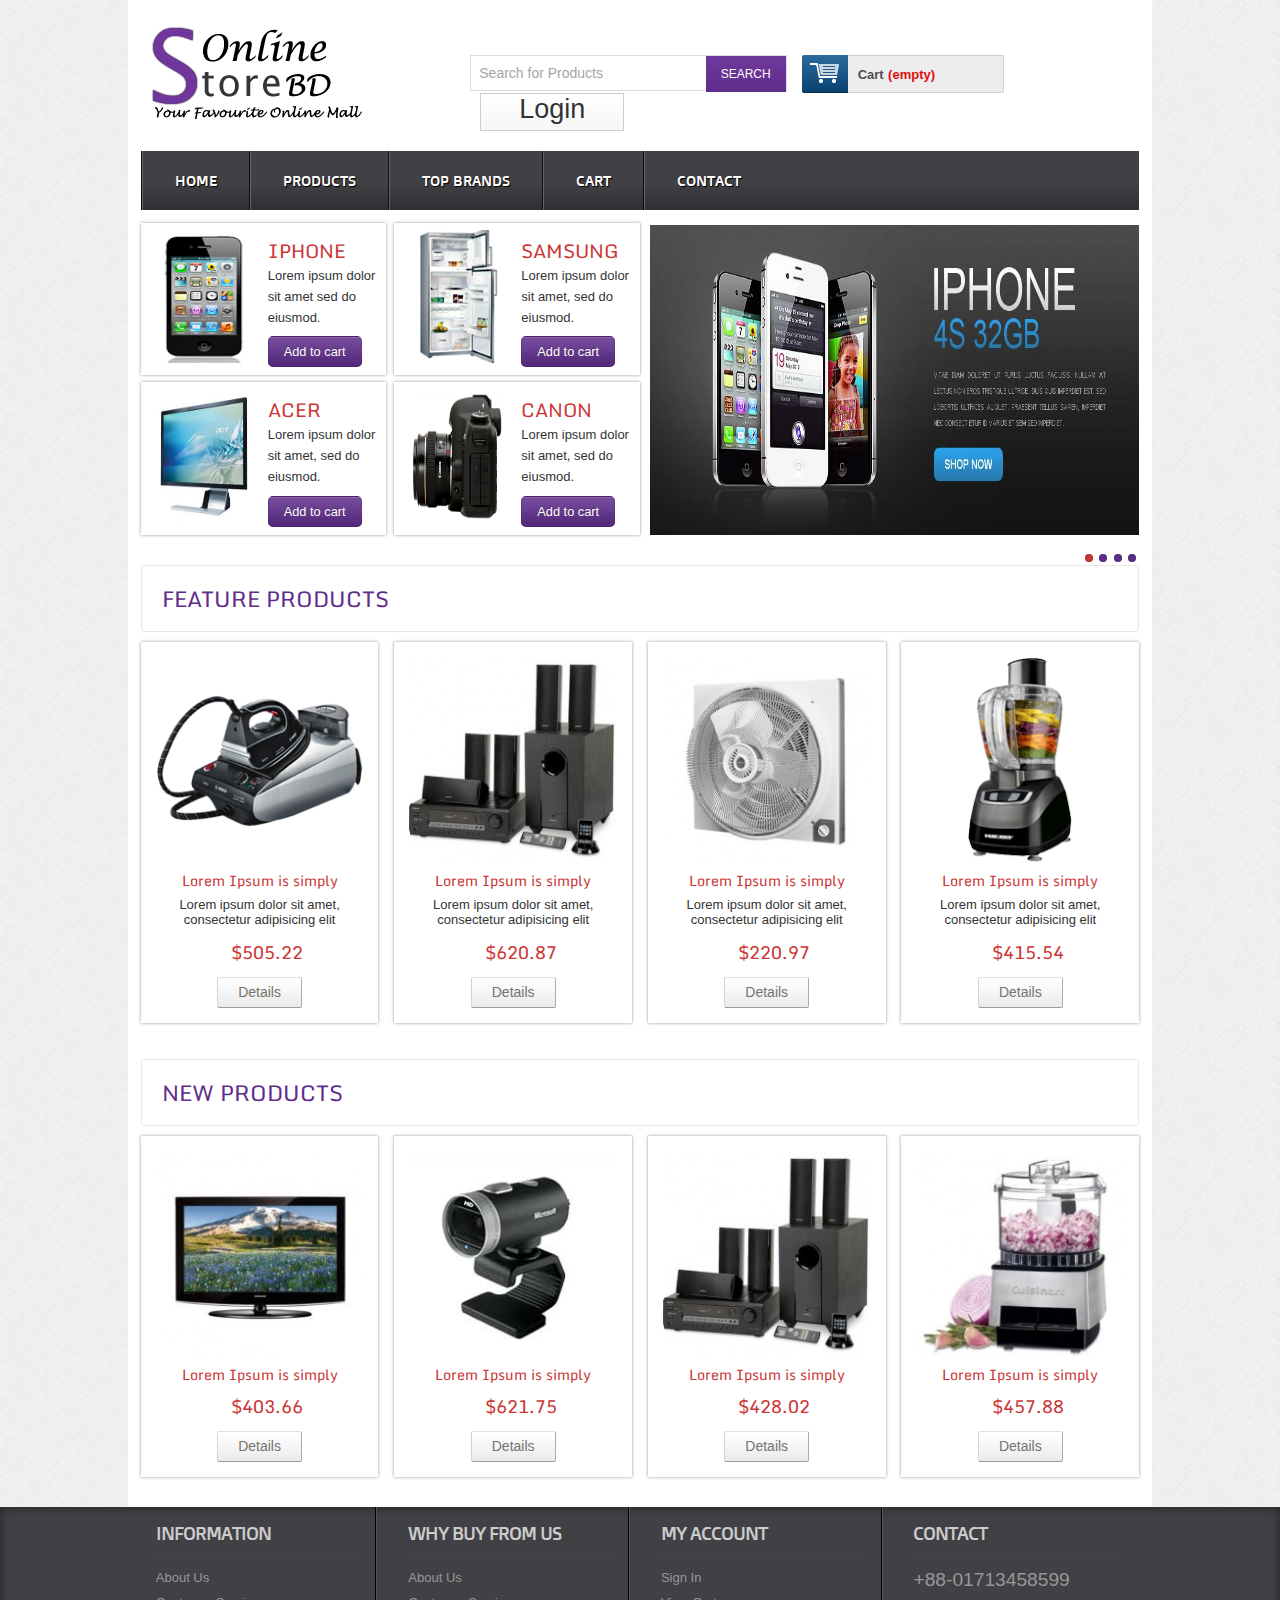
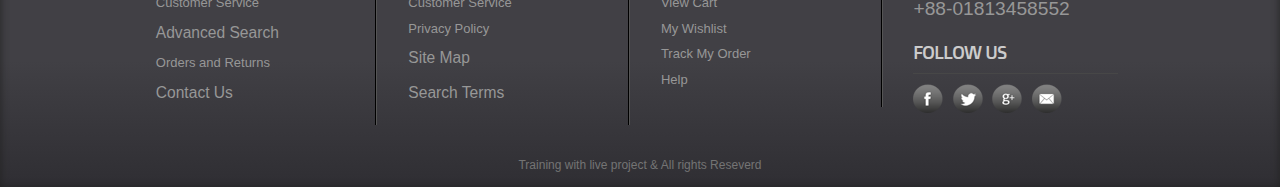
<file: index.html>
<!DOCTYPE HTML>
<head>
<title>Store Website</title>
<meta http-equiv="Content-Type" content="text/html; charset=utf-8" />
<meta name="viewport" content="width=device-width, initial-scale=1, maximum-scale=1">
<link href="css/style.css" rel="stylesheet" type="text/css" media="all"/>
<link href="css/menu.css" rel="stylesheet" type="text/css" media="all"/>
<script src="js/jquerymain.js"></script>
<script src="js/script.js" type="text/javascript"></script>
<script type="text/javascript" src="js/jquery-1.7.2.min.js"></script> 
<script type="text/javascript" src="js/nav.js"></script>
<script type="text/javascript" src="js/move-top.js"></script>
<script type="text/javascript" src="js/easing.js"></script> 
<script type="text/javascript" src="js/nav-hover.js"></script>
<link href='http://fonts.googleapis.com/css?family=Monda' rel='stylesheet' type='text/css'>
<link href='http://fonts.googleapis.com/css?family=Doppio+One' rel='stylesheet' type='text/css'>
<script type="text/javascript">
  $(document).ready(function($){
    $('#dc_mega-menu-orange').dcMegaMenu({rowItems:'4',speed:'fast',effect:'fade'});
  });
</script>
</head>
<body>
  <div class="wrap">
		<div class="header_top">
			<div class="logo">
				<a href="index.html"><img src="images/logo.png" alt="" /></a>
			</div>
			  	<div class="header_top_right">
			    	<div class="search_box">
				    	<form>
				    		<input type="text" value="Search for Products" onfocus="this.value = '';" onblur="if (this.value == '') {this.value = 'Search for Products';}"><input type="submit" value="SEARCH">
				    	</form>
			    	</div>
			    	<div class="shopping_cart">
						<div class="cart">
							<a href="#" title="View my shopping cart" rel="nofollow">
								<span class="cart_title">Cart</span>
								<span class="no_product">(empty)</span>
							</a>
						</div>
			      </div>
		   		<div class="login"><a href="login.html">Login</a></div>
		 		<div class="clear"></div>
		 	</div>
	 	<div class="clear"></div>
 	</div>
<div class="menu">
	<ul id="dc_mega-menu-orange" class="dc_mm-orange">
	  <li><a href="index.html">Home</a></li>
	  <li><a href="products.html">Products</a> </li>
	  <li><a href="topbrands.html">Top Brands</a></li>
	  <li><a href="cart.html">Cart</a></li>
	  <li><a href="contact.html">Contact</a> </li>
	  <div class="clear"></div>
	</ul>
</div>
	<div class="header_bottom">
		<div class="header_bottom_left">
			<div class="section group">
				<div class="listview_1_of_2 images_1_of_2">
					<div class="listimg listimg_2_of_1">
						 <a href="preview.html"> <img src="images/pic4.png" alt="" /></a>
					</div>
				    <div class="text list_2_of_1">
						<h2>Iphone</h2>
						<p>Lorem ipsum dolor sit amet sed do eiusmod.</p>
						<div class="button"><span><a href="preview.html">Add to cart</a></span></div>
				   </div>
			   </div>			
				<div class="listview_1_of_2 images_1_of_2">
					<div class="listimg listimg_2_of_1">
						  <a href="preview.html"><img src="images/pic3.png" alt="" / ></a>
					</div>
					<div class="text list_2_of_1">
						  <h2>Samsung</h2>
						  <p>Lorem ipsum dolor sit amet, sed do eiusmod.</p>
						  <div class="button"><span><a href="preview.html">Add to cart</a></span></div>
					</div>
				</div>
			</div>
			<div class="section group">
				<div class="listview_1_of_2 images_1_of_2">
					<div class="listimg listimg_2_of_1">
						 <a href="preview.html"> <img src="images/pic3.jpg" alt="" /></a>
					</div>
				    <div class="text list_2_of_1">
						<h2>Acer</h2>
						<p>Lorem ipsum dolor sit amet, sed do eiusmod.</p>
						<div class="button"><span><a href="preview.html">Add to cart</a></span></div>
				   </div>
			   </div>			
				<div class="listview_1_of_2 images_1_of_2">
					<div class="listimg listimg_2_of_1">
						  <a href="preview.html"><img src="images/pic1.png" alt="" /></a>
					</div>
					<div class="text list_2_of_1">
						  <h2>Canon</h2>
						  <p>Lorem ipsum dolor sit amet, sed do eiusmod.</p>
						  <div class="button"><span><a href="preview.html">Add to cart</a></span></div>
					</div>
				</div>
			</div>
		  <div class="clear"></div>
		</div>
			 <div class="header_bottom_right_images">
		   <!-- FlexSlider -->
             
			<section class="slider">
				  <div class="flexslider">
					<ul class="slides">
						<li><img src="images/1.jpg" alt=""/></li>
						<li><img src="images/2.jpg" alt=""/></li>
						<li><img src="images/3.jpg" alt=""/></li>
						<li><img src="images/4.jpg" alt=""/></li>
				    </ul>
				  </div>
	      </section>
<!-- FlexSlider -->
	    </div>
	  <div class="clear"></div>
  </div>	

 <div class="main">
    <div class="content">
    	<div class="content_top">
    		<div class="heading">
    		<h3>Feature Products</h3>
    		</div>
    		<div class="clear"></div>
    	</div>
	      <div class="section group">
				<div class="grid_1_of_4 images_1_of_4">
					 <a href="preview.html"><img src="images/feature-pic1.png" alt="" /></a>
					 <h2>Lorem Ipsum is simply </h2>
					 <p>Lorem ipsum dolor sit amet, consectetur adipisicing elit</p>
					 <p><span class="price">$505.22</span></p>
				     <div class="button"><span><a href="preview.html" class="details">Details</a></span></div>
				</div>
				<div class="grid_1_of_4 images_1_of_4">
					<a href="preview.html"><img src="images/feature-pic2.jpg" alt="" /></a>
					 <h2>Lorem Ipsum is simply </h2>
					 <p>Lorem ipsum dolor sit amet, consectetur adipisicing elit</p>
					 <p><span class="price">$620.87</span></p>   
				     <div class="button"><span><a href="preview.html" class="details">Details</a></span></div>
				</div>
				<div class="grid_1_of_4 images_1_of_4">
					<a href="preview.html"><img src="images/feature-pic3.jpg" alt="" /></a>
					 <h2>Lorem Ipsum is simply </h2>
					 <p>Lorem ipsum dolor sit amet, consectetur adipisicing elit</p>
					 <p><span class="price">$220.97</span></p> 
				     <div class="button"><span><a href="preview.html" class="details">Details</a></span></div>
				</div>
				<div class="grid_1_of_4 images_1_of_4">
					<img src="images/feature-pic4.png" alt="" />
					 <h2>Lorem Ipsum is simply </h2>
					 <p>Lorem ipsum dolor sit amet, consectetur adipisicing elit</p>
					 <p><span class="price">$415.54</span></p>  
				     <div class="button"><span><a href="preview.html" class="details">Details</a></span></div>
				</div>
			</div>
			<div class="content_bottom">
    		<div class="heading">
    		<h3>New Products</h3>
    		</div>
    		<div class="clear"></div>
    	</div>
			<div class="section group">
				<div class="grid_1_of_4 images_1_of_4">
					 <a href="preview.html"><img src="images/new-pic1.jpg" alt="" /></a>
					 <h2>Lorem Ipsum is simply </h2>
					 <p><span class="price">$403.66</span></p>
				     <div class="button"><span><a href="preview.html" class="details">Details</a></span></div>
				</div>
				<div class="grid_1_of_4 images_1_of_4">
					<a href="preview.html"><img src="images/new-pic2.jpg" alt="" /></a>
					 <h2>Lorem Ipsum is simply </h2>
					 <p><span class="price">$621.75</span></p> 
				     <div class="button"><span><a href="preview.html" class="details">Details</a></span></div>
				</div>
				<div class="grid_1_of_4 images_1_of_4">
					<a href="preview.html"><img src="images/feature-pic2.jpg" alt="" /></a>
					 <h2>Lorem Ipsum is simply </h2>
					 <p><span class="price">$428.02</span></p>
				     <div class="button"><span><a href="preview.html" class="details">Details</a></span></div>
				</div>
				<div class="grid_1_of_4 images_1_of_4">
				 <img src="images/new-pic3.jpg" alt="" />
					 <h2>Lorem Ipsum is simply </h2>					 
					 <p><span class="price">$457.88</span></p>

				     <div class="button"><span><a href="preview.html" class="details">Details</a></span></div>
				</div>
			</div>
    </div>
 </div>
</div>
   <div class="footer">
   	  <div class="wrapper">	
	     <div class="section group">
				<div class="col_1_of_4 span_1_of_4">
						<h4>Information</h4>
						<ul>
						<li><a href="#">About Us</a></li>
						<li><a href="#">Customer Service</a></li>
						<li><a href="#"><span>Advanced Search</span></a></li>
						<li><a href="#">Orders and Returns</a></li>
						<li><a href="#"><span>Contact Us</span></a></li>
						</ul>
					</div>
				<div class="col_1_of_4 span_1_of_4">
					<h4>Why buy from us</h4>
						<ul>
						<li><a href="about.html">About Us</a></li>
						<li><a href="faq.html">Customer Service</a></li>
						<li><a href="#">Privacy Policy</a></li>
						<li><a href="contact.html"><span>Site Map</span></a></li>
						<li><a href="preview.html"><span>Search Terms</span></a></li>
						</ul>
				</div>
				<div class="col_1_of_4 span_1_of_4">
					<h4>My account</h4>
						<ul>
							<li><a href="contact.html">Sign In</a></li>
							<li><a href="index.html">View Cart</a></li>
							<li><a href="#">My Wishlist</a></li>
							<li><a href="#">Track My Order</a></li>
							<li><a href="faq.html">Help</a></li>
						</ul>
				</div>
				<div class="col_1_of_4 span_1_of_4">
					<h4>Contact</h4>
						<ul>
							<li><span>+88-01713458599</span></li>
							<li><span>+88-01813458552</span></li>
						</ul>
						<div class="social-icons">
							<h4>Follow Us</h4>
					   		  <ul>
							      <li class="facebook"><a href="#" target="_blank"> </a></li>
							      <li class="twitter"><a href="#" target="_blank"> </a></li>
							      <li class="googleplus"><a href="#" target="_blank"> </a></li>
							      <li class="contact"><a href="#" target="_blank"> </a></li>
							      <div class="clear"></div>
						     </ul>
   	 					</div>
				</div>
			</div>
			<div class="copy_right">
				<p>Training with live project &amp; All rights Reseverd </p>
		   </div>
     </div>
    </div>
    <script type="text/javascript">
		$(document).ready(function() {
			/*
			var defaults = {
	  			containerID: 'toTop', // fading element id
				containerHoverID: 'toTopHover', // fading element hover id
				scrollSpeed: 1200,
				easingType: 'linear' 
	 		};
			*/
			
			$().UItoTop({ easingType: 'easeOutQuart' });
			
		});
	</script>
    <a href="#" id="toTop" style="display: block;"><span id="toTopHover" style="opacity: 1;"></span></a>
    <link href="css/flexslider.css" rel='stylesheet' type='text/css' />
	  <script defer src="js/jquery.flexslider.js"></script>
	  <script type="text/javascript">
		$(function(){
		  SyntaxHighlighter.all();
		});
		$(window).load(function(){
		  $('.flexslider').flexslider({
			animation: "slide",
			start: function(slider){
			  $('body').removeClass('loading');
			}
		  });
		});
	  </script>
</body>
</html>
</file>
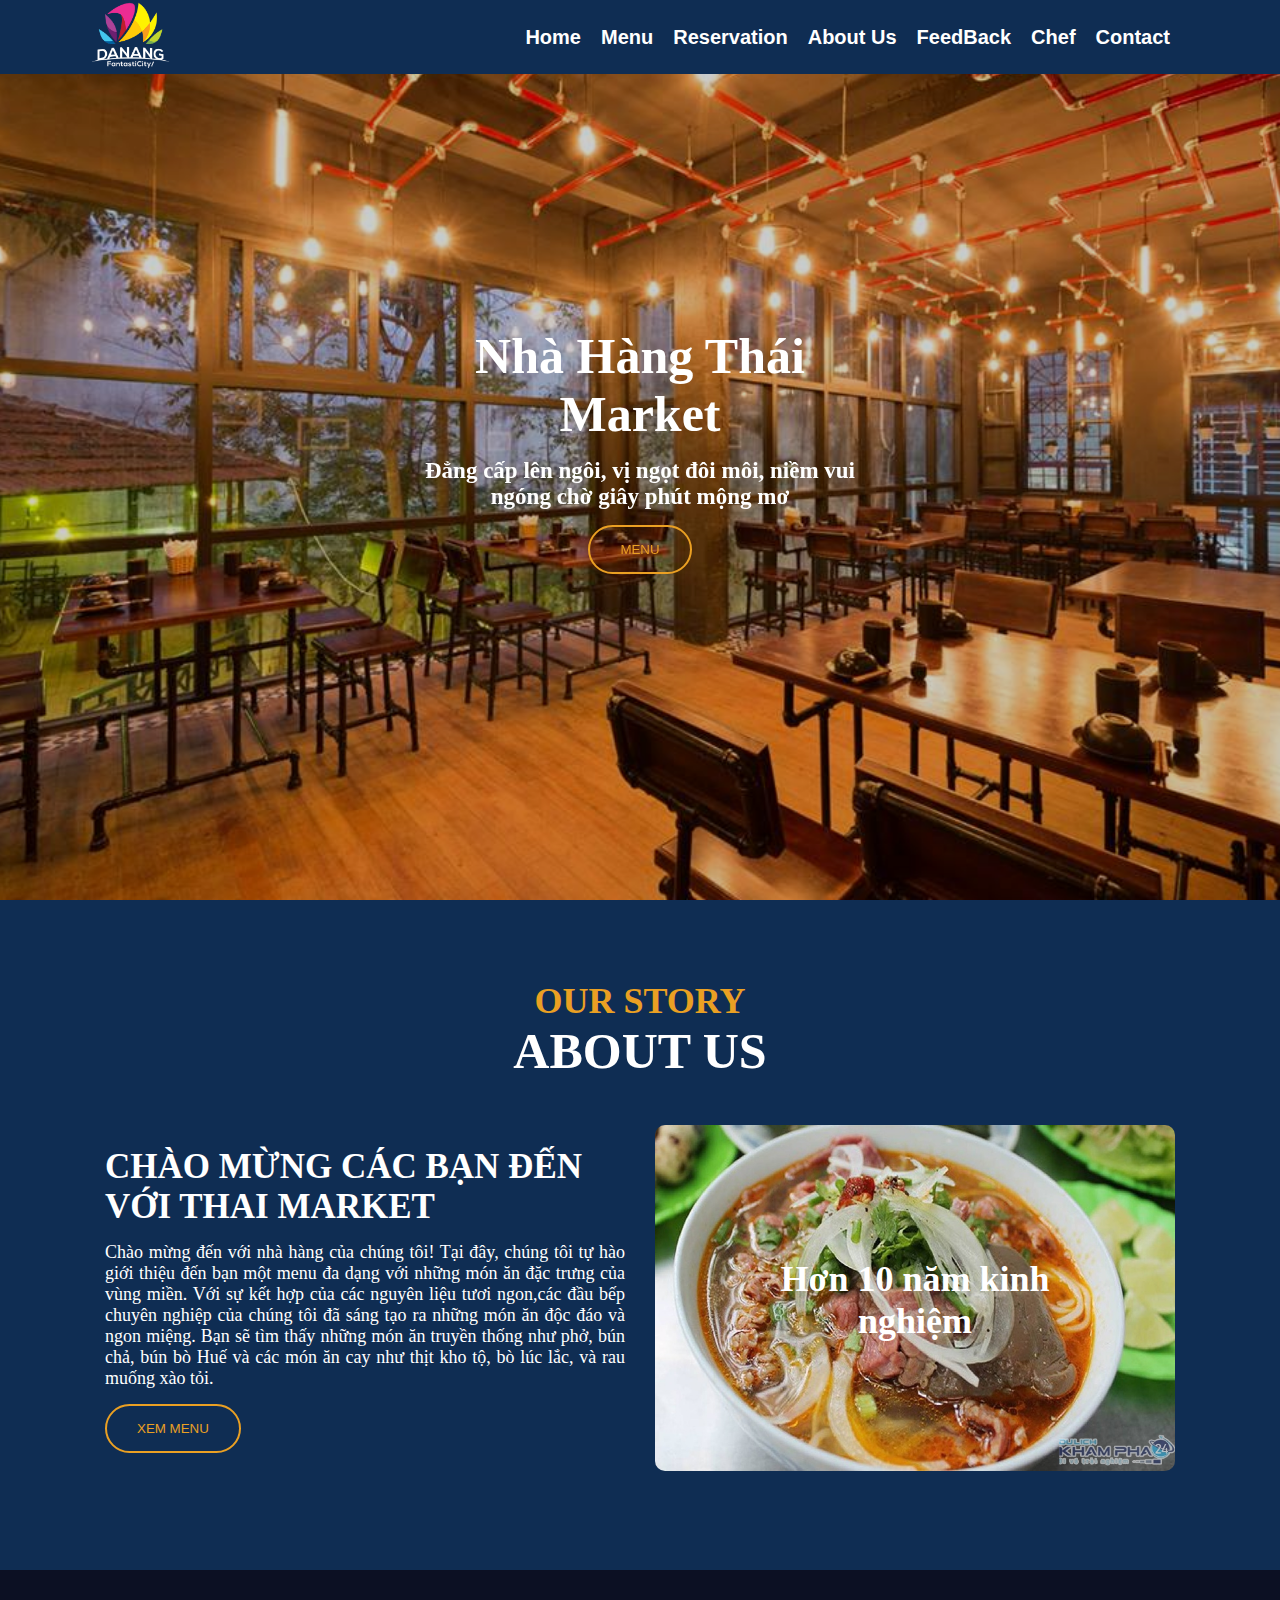
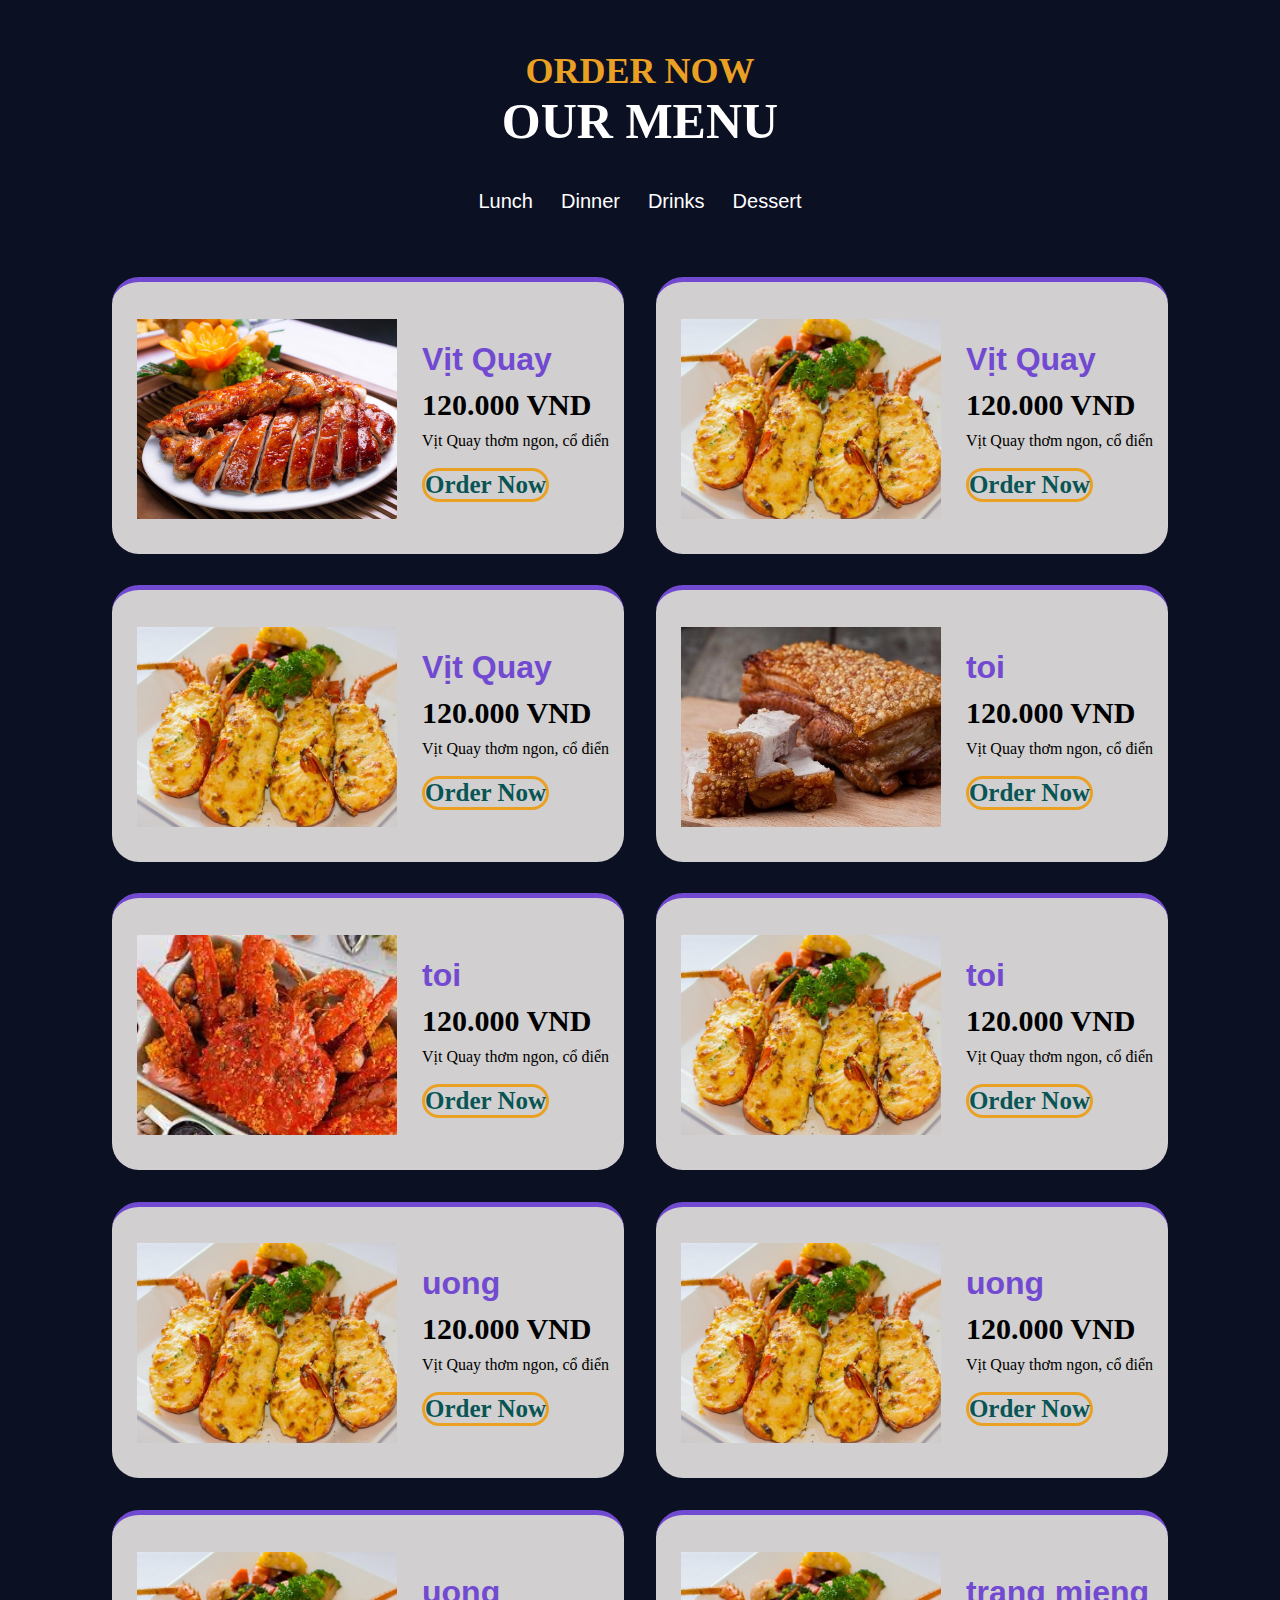
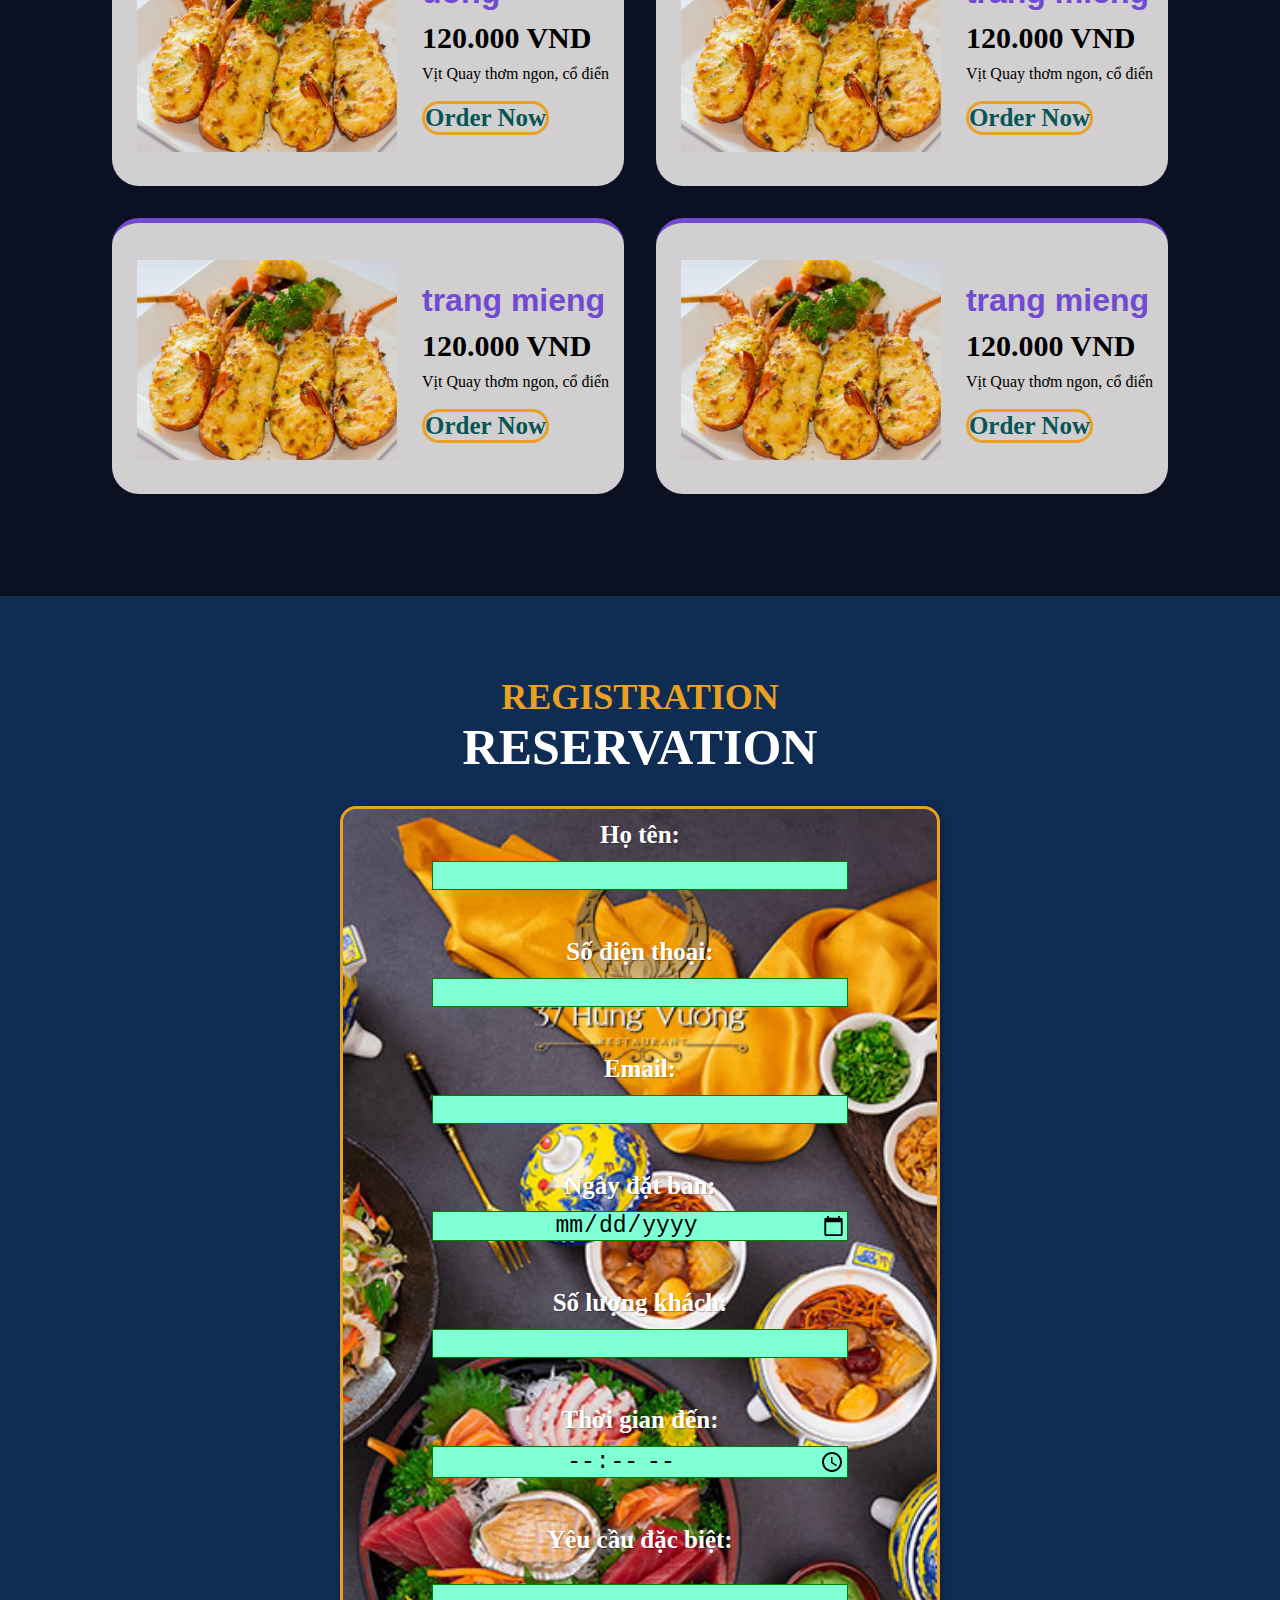
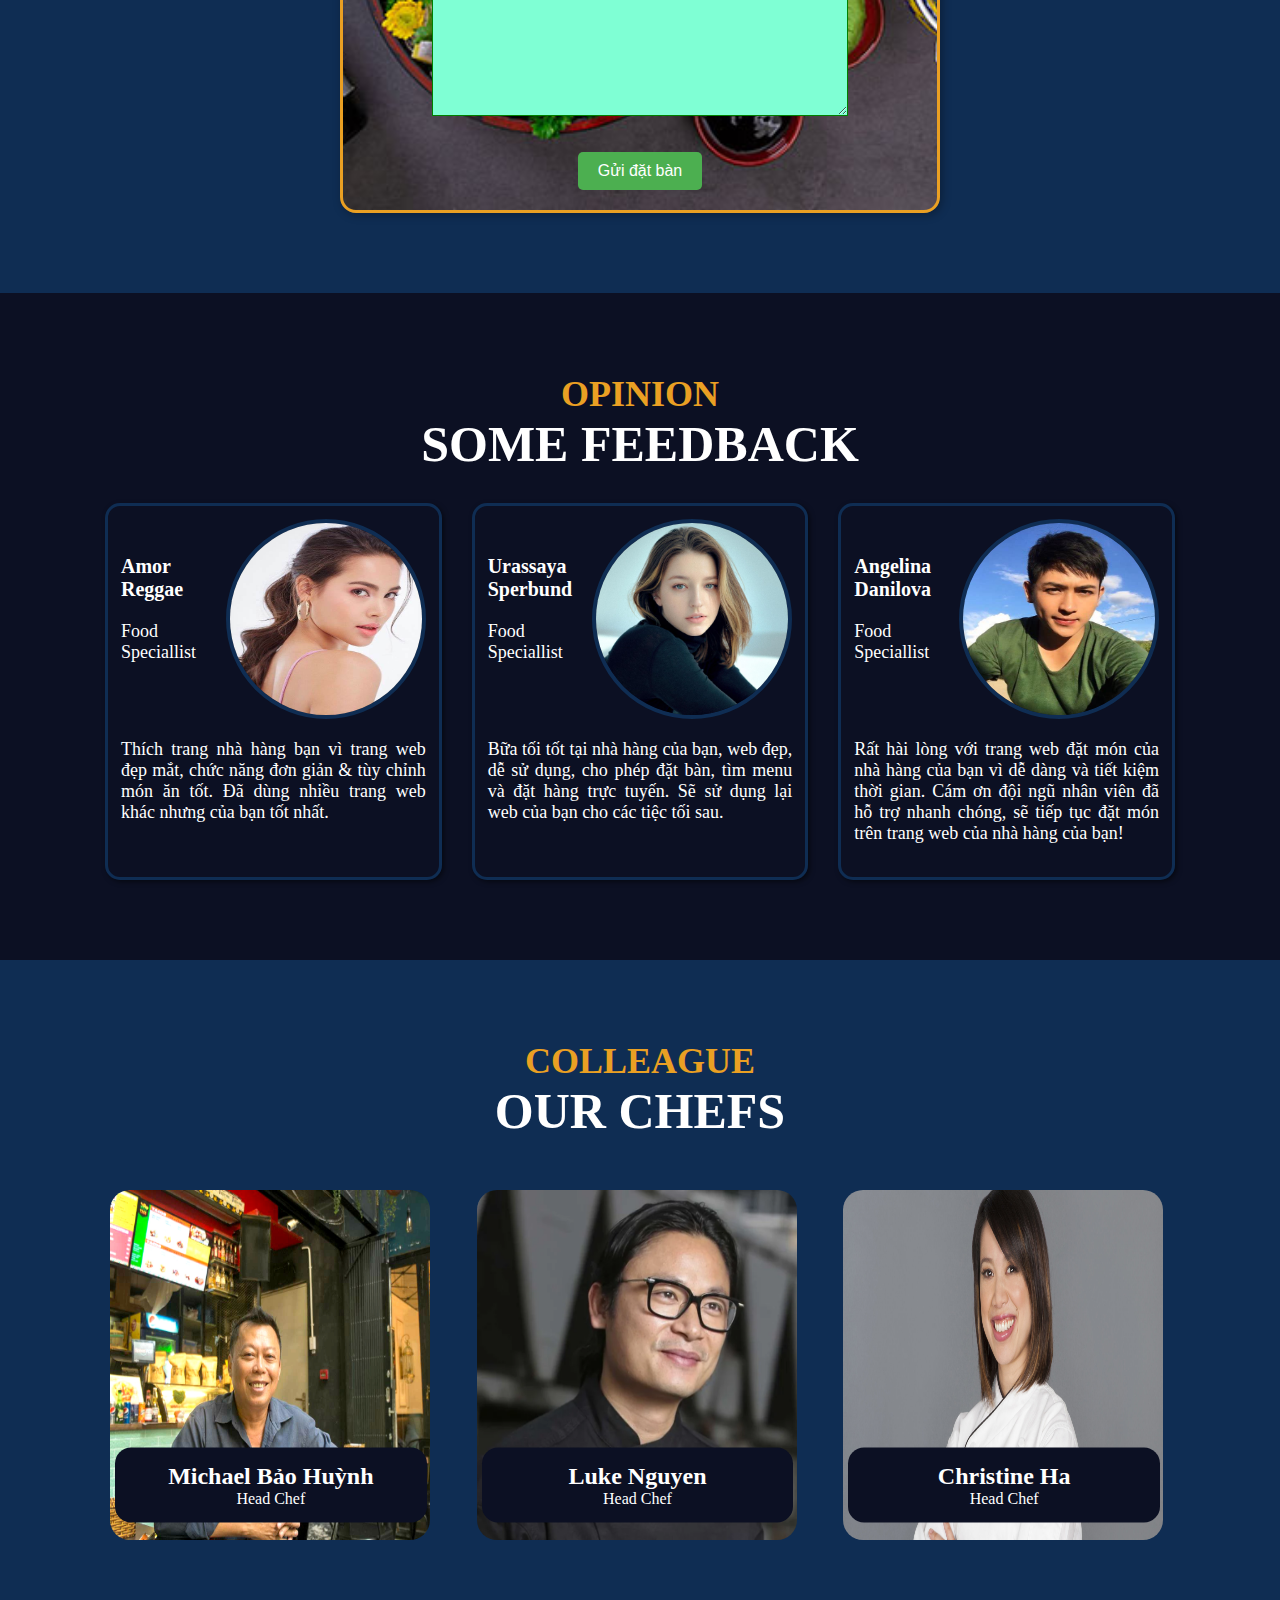
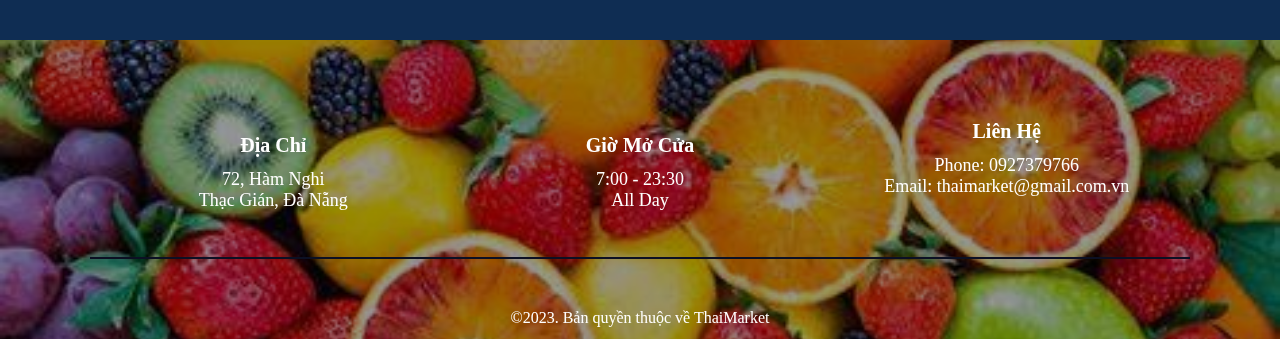
<file: restaurant_website/index.html>
<!DOCTYPE html>
<html lang="en">
<head>
    <meta charset="UTF-8">
    <meta http-equiv="X-UA-Compatible" content="IE=edge">
    <meta name="viewport" content="width=device-width, initial-scale=1.0">
    <link rel="stylesheet" href="css/style.css">
    <title>FOOD WEBSITE</title>
</head>
<body>
    <section class="top">
        <div class="container">
            <div class="row justify-content">
                <div class="logo"><img src="images/logo.png"></div>
                <div class="menu-items">
                    <ul>
                        <li><a href="index.html">Home</a></li>
                        <li><a href="#">Menu</a></li>
                        <li><a href="#">Reservation</a></li>
                        <li><a href="#">About Us</a></li>
                        <li><a href="#">FeedBack</a></li>
                        <li><a href="#">Chef</a></li>
                        <li><a href="#">Contact</a></li>
                    </ul>
                </div>
            </div>
        </div>
    </section>
    <section class="big-image">
        <div class="big-image-content">
            <h2>Nhà Hàng Thái Market</h2>
            <p>Đẳng cấp lên ngôi, vị ngọt đôi môi, niềm vui ngóng chờ giây phút mộng mơ</p>
            <button class="big-image-content-btn btn">MENU</button>
        </div>
    </section>
    <section class="about section-pading">
        <div class="container">
            <div class="row">
                <div class="section-title">
                    <h2 data-title="OUR STORY">ABOUT US</h2>
                </div>
            </div>
            <div class="row">
                    <div class="about-item">
                        <h2>CHÀO MỪNG CÁC BẠN ĐẾN VỚI THAI MARKET</h2>
                        <p>Chào mừng đến với nhà hàng của chúng tôi! Tại đây, chúng tôi tự hào giới thiệu đến bạn một menu đa dạng với những món ăn đặc trưng của vùng miền. 
                             Với sự kết hợp của các nguyên liệu tươi ngon,các đầu bếp chuyên nghiệp của chúng tôi đã sáng tạo ra những món ăn 
                             độc đáo và ngon miệng. Bạn sẽ tìm thấy những món ăn truyền thống như phở, bún chả, bún bò Huế và các món ăn cay như thịt kho tộ, 
                             bò lúc lắc, và rau muống xào tỏi.</p>
                        <button class="btn">
                            XEM MENU
                        </button>     
                    </div>
                    <div class="about-item">
                        <img src="images/about.jpg" alt="Hình ảnh">
                        <div class="text">Hơn 10 năm kinh nghiệm</div>
                    </div>
            </div>
        </div>
    </section>
    <section class="menu section-pading">
        <div class="container">
            <div class="row">
                <div class="section-title">
                    <h2 data-title="ORDER NOW">OUR MENU</h2>
                </div>
            </div>

            <div class="row">

                <div class="menu-title">
                    <button class="menu-button" type="lunch">Lunch</button>
                    <button class="menu-button" type="dinner">Dinner</button>
                    <button class="menu-button" type="drinks">Drinks</button>
                    <button class="menu-button" type="dessert">Dessert</button>
                </div>

            </div>

            <div class="box justify-content">

                <div class="menu-item-content">
                    <div class="food-items">
                        <div class="food-item">
                            <img class="img-responsive" src="images/menu1.jpg" type="lunch">
                        </div>
                        <div class="food-menu-desc">
                            <h3>Vịt Quay</h3>
                            <p class="food-price">120.000 VND</p>
                            <p class="food-detail">
                                Vịt Quay thơm ngon, cổ điển
                            </p>
                            <br>
                            <a href="order.html" class="btn-primary">Order Now</a>
                        </div>
                    </div>
                </div>
    
                <div class="menu-item-content">
                    <div class="food-items">
                        <div class="food-item">
                            <img class="img-responsive" src="images/menu12.jpg" type="lunch">
                        </div>
                        <div class="food-menu-desc">
                            <h3>Vịt Quay</h3>
                            <p class="food-price">120.000 VND</p>
                            <p class="food-detail">
                                Vịt Quay thơm ngon, cổ điển
                            </p>
                            <br>
                            <a href="order.html" class="btn-primary">Order Now</a>
                        </div>
                    </div>
                </div>
    
                <div class="menu-item-content">
                    <div class="food-items">
                        <div class="food-item">
                            <img class="img-responsive" src="images/menu12.jpg" type="lunch">
                        </div>
                        <div class="food-menu-desc">
                            <h3>Vịt Quay</h3>
                            <p class="food-price">120.000 VND</p>
                            <p class="food-detail">
                                Vịt Quay thơm ngon, cổ điển
                            </p>
                            <br>
                            <a href="order.html" class="btn-primary">Order Now</a>
                        </div>
                    </div>
                </div>
    
                <div class="menu-item-content">
                    <div class="food-items">
                        <div class="food-item">
                            <img class="img-responsive" src="images/menu15.jpg" type="dinner">
                        </div>
                        <div class="food-menu-desc">
                            <h3>toi</h3>
                            <p class="food-price">120.000 VND</p>
                            <p class="food-detail">
                                Vịt Quay thơm ngon, cổ điển
                            </p>
                            <br>
                            <a href="order.html" class="btn-primary">Order Now</a>
                        </div>
                    </div>
                </div>
    
                <div class="menu-item-content">
                    <div class="food-items">
                        <div class="food-item">
                            <img class="img-responsive" src="images/menu13.jpg" type="dinner">
                        </div>
                        <div class="food-menu-desc">
                            <h3>toi</h3>
                            <p class="food-price">120.000 VND</p>
                            <p class="food-detail">
                                Vịt Quay thơm ngon, cổ điển
                            </p>
                            <br>
                            <a href="order.html" class="btn-primary">Order Now</a>
                        </div>
                    </div>
                </div>
    
                <div class="menu-item-content">
                    <div class="food-items">
                        <div class="food-item">
                            <img class="img-responsive" src="images/menu12.jpg" type="dinner">
                        </div>
                        <div class="food-menu-desc">
                            <h3>toi</h3>
                            <p class="food-price">120.000 VND</p>
                            <p class="food-detail">
                                Vịt Quay thơm ngon, cổ điển
                            </p>
                            <br>
                            <a href="order.html" class="btn-primary">Order Now</a>
                        </div>
                    </div>
                </div>

                <div class="menu-item-content">
                    <div class="food-items">
                        <div class="food-item">
                            <img class="img-responsive" src="images/menu12.jpg" type="drinks">
                        </div>
                        <div class="food-menu-desc">
                            <h3>uong</h3>
                            <p class="food-price">120.000 VND</p>
                            <p class="food-detail">
                                Vịt Quay thơm ngon, cổ điển
                            </p>
                            <br>
                            <a href="order.html" class="btn-primary">Order Now</a>
                        </div>
                    </div>
                </div>

                <div class="menu-item-content">
                    <div class="food-items">
                        <div class="food-item">
                            <img class="img-responsive" src="images/menu12.jpg" type="drinks">
                        </div>
                        <div class="food-menu-desc">
                            <h3>uong</h3>
                            <p class="food-price">120.000 VND</p>
                            <p class="food-detail">
                                Vịt Quay thơm ngon, cổ điển
                            </p>
                            <br>
                            <a href="order.html" class="btn-primary">Order Now</a>
                        </div>
                    </div>
                </div>

                <div class="menu-item-content">
                    <div class="food-items">
                        <div class="food-item">
                            <img class="img-responsive" src="images/menu12.jpg" type="drinks">
                        </div>
                        <div class="food-menu-desc">
                            <h3>uong</h3>
                            <p class="food-price">120.000 VND</p>
                            <p class="food-detail">
                                Vịt Quay thơm ngon, cổ điển
                            </p>
                            <br>
                            <a href="order.html" class="btn-primary">Order Now</a>
                        </div>
                    </div>
                </div>

                <div class="menu-item-content">
                    <div class="food-items">
                        <div class="food-item">
                            <img class="img-responsive" src="images/menu12.jpg" type="dessert">
                        </div>
                        <div class="food-menu-desc">
                            <h3>trang mieng</h3>
                            <p class="food-price">120.000 VND</p>
                            <p class="food-detail">
                                Vịt Quay thơm ngon, cổ điển
                            </p>
                            <br>
                            <a href="order.html" class="btn-primary">Order Now</a>
                        </div>
                    </div>
                </div>

                <div class="menu-item-content">
                    <div class="food-items">
                        <div class="food-item">
                            <img class="img-responsive" src="images/menu12.jpg" type="dessert">
                        </div>
                        <div class="food-menu-desc">
                            <h3>trang mieng</h3>
                            <p class="food-price">120.000 VND</p>
                            <p class="food-detail">
                                Vịt Quay thơm ngon, cổ điển
                            </p>
                            <br>
                            <a href="order.html" class="btn-primary">Order Now</a>
                        </div>
                    </div>
                </div>

                <div class="menu-item-content">
                    <div class="food-items">
                        <div class="food-item">
                            <img class="img-responsive" src="images/menu12.jpg" type="dessert">
                        </div>
                        <div class="food-menu-desc">
                            <h3>trang mieng</h3>
                            <p class="food-price">120.000 VND</p>
                            <p class="food-detail">
                                Vịt Quay thơm ngon, cổ điển
                            </p>
                            <br>
                            <a href="order.html" class="btn-primary">Order Now</a>
                        </div>
                    </div>
                </div>

                <!-- thức ăn buổi tối -->
                <!-- <div class="evening-menu">
                    <div class="menu-item-content">
                        <div class="food-items">
                            <div class="food-item">
                                <img class="img-responsive" src="images/menu12.jpg">
                            </div>
                            <div class="food-menu-desc">
                                <h3>Bún bò</h3>
                                <p class="food-price">120.000 VND</p>
                                <p class="food-detail">
                                    Vịt Quay thơm ngon, cổ điển
                                </p>
                                <br>
                                <a href="order.html" class="btn-primary">Order Now</a>
                            </div>
                        </div>
                    </div>

                    <div class="menu-item-content">
                        <div class="food-items">
                            <div class="food-item">
                                <img class="img-responsive" src="images/menu12.jpg">
                            </div>
                            <div class="food-menu-desc">
                                <h3>Bún bò</h3>
                                <p class="food-price">120.000 VND</p>
                                <p class="food-detail">
                                    Vịt Quay thơm ngon, cổ điển
                                </p>
                                <br>
                                <a href="order.html" class="btn-primary">Order Now</a>
                            </div>
                        </div>
                    </div>
                </div> -->
                

            </div>

            <!-- <div class="box justify-content">
                <div class="dinner-menu-item-content">
                  <div class="food-items">
                    <div class="food-item">
                      <img class="img-responsive" src="images/menu12.jpg">
                    </div>
                    <div class="food-menu-desc">
                      <h3>Vịt Quay</h3>
                      <p class="food-price">120.000 VND</p>
                      <p class="food-detail">
                        Vịt Quay thơm ngon, cổ điển
                      </p>
                      <br>
                      <a href="order.html" class="btn-primary">Order Now</a>
                    </div>
                  </div>
                </div>
              
                <div class="menu-item-content">
                  <div class="food-items">
                    <div class="food-item">
                      <img class="img-responsive" src="images/menu19.webp">
                    </div>
                    <div class="food-menu-desc">
                      <h3>Bún chả</h3>
                      <p class="food-price">50.000 VND</p>
                      <p class="food-detail">
                        Bún chả là một món ăn truyền thống của Việt Nam, được làm từ thịt lợn nướng và bún tươi.
                      </p>
                      <br>
                      <a href="order.html" class="btn-primary">Order Now</a>
                    </div>
                  </div>
                </div>
              
                <div class="menu-item-content">
                  <div class="food-items">
                    <div class="food-item">
                      <img class="img-responsive" src="images/menu15.jpg">
                    </div>
                    <div class="food-menu-desc">
                      <h3>Phở bò</h3>
                      <p class="food-price">80.000 VND</p>
                      <p class="food-detail">
                        Phở bò là một món ăn truyền thống của Việt Nam, được làm từ thịt bò và bánh phở.
                      </p>
                      <br>
                      <a href="order.html" class="btn-primary">Order Now</a>
                    </div>
                  </div>
                </div>
              
                <div class="menu-item-content">
                  <div class="food-items">
                    <div class="food-item">
                      <img class="img-responsive" src="images/menu13.jpg">
                    </div>
                    <div class="food-menu-desc">
                      <h3>Bánh mì</h3>
                      <p class="food-price">20.000 VND</p>
                      <p class="food-detail">
                        Bánh mì là một món ăn truyền thống của Việt Nam, được làm từ bánh mì và nhân thịt, pate, rau,...
                      </p>
                      <br>
                      <a href="order.html" class="btn-primary">Order Now</a>
                    </div>
                  </div>
                </div>
              
                <div class="menu-item-content">
                  <div class="food-items">
                    <div class="food-item">
                      <img class="img-responsive" src="images/menu12.jpg">
                    </div>
                    <div class="food-menu-desc">
                      <h3>Cơm tấm</h3>
                      <p class="food-price">30.000 VND</p>
                      <p class="food-detail">
                        Cơm tấm là một món ăn truyền thống của Việt Nam, được làm từ cơm tấm và thịt nướng, bì, chả,...
                      </p>
                      <br>
                      <a href="order.html" class="btn-primary">Order Now</a>
                    </div>
                  </div>
                </div>
              
              </div>
              
        </div> -->

    </section>

    <section class="reservation-food section-pading">
        <div class="container">
            <div class="row justify-content">
                <div class="section-title">
                    <h2 data-title="REGISTRATION">RESERVATION</h2>
                </div>
            </div>

            <form action="" class="reservation">
                <label for="name" class="reservate">Họ tên:</label>
                <input type="text" id="name" name="name" class="input-reservate" required><br><br>
                
                <label for="phone" class="reservate">Số điện thoại:</label>
                <input type="tel" id="phone" name="phone" class="input-reservate" required><br><br>
                
                <label for="email" class="reservate">Email:</label>
                <input type="email" id="email" name="email" class="input-reservate" required><br><br>
                
                <label for="date" class="reservate">Ngày đặt bàn:</label>
                <input type="date" id="date" name="date" class="input-reservate" required><br><br>
                
                <label for="guests" class="reservate">Số lượng khách:</label>
                <input type="number" id="guests" name="guests" class="input-reservate" required><br><br>
                
                <label for="time" class="reservate">Thời gian đến:</label>
                <input type="time" id="time" name="time" class="input-reservate" required><br><br>
                
                <label for="special_requests" class="reservate">Yêu cầu đặc biệt:</label><br>
                <textarea id="special_requests" name="special_requests" rows="5" cols="40" class="input-reservate"></textarea><br><br>
                
                <input type="submit" name="submit" value="Gửi đặt bàn" class="btn-third">

            </form>

        </div>
    </section>


    



      
    <section class="feedback section-pading">
        <div class="container">
            <div class="row">
                <div class="section-title">
                    <h2 data-title="opinion">SOME FEEDBACK</h2>
                </div>
            </div>
            <div class="row">
                <div class="feedback-items">
                    <div class="feedback-item">
                        <div class="feedback-item-content">
                            <div class="feedback-item-img-content-text">
                                <h2>Amor Reggae</h2>
                                <p>Food Speciallist</p>
                            </div>
                            <div class="feedback-item-img-content-img">
                                <img class="img-responsive" src="images/feed2.jpg" alt="">
                            </div>
                        </div>
                        <p>
                            Thích trang nhà hàng bạn vì trang web đẹp mắt, chức năng đơn giản & tùy chỉnh món ăn tốt. 
                            Đã dùng nhiều trang web khác nhưng của bạn tốt nhất.
                        </p>
                        <div class="feedback-item-start">
                            <i class="fa-solid fa-star"></i>
                            <i class="fa-solid fa-star"></i>
                            <i class="fa-solid fa-star"></i>
                            <i class="fas fa-star"></i>
                            <i class="fas fa-star"></i>
                            <i class="fas fa-star"></i>
                            <i class="fas fa-star"></i>
                            <i class="fas fa-star"></i>
                        </div>
                    </div>

                    <div class="feedback-item">
                        <div class="feedback-item-content">
                            <div class="feedback-item-img-content-text">
                                <h2>Urassaya Sperbund</h2>
                                <p>Food Speciallist</p>
                            </div>
                            <div class="feedback-item-img-content-img">
                                <img class="img-responsive" src="images/feed1.jpg" alt="">
                            </div>
                        </div>
                        <p>
                            Bữa tối tốt tại nhà hàng của bạn, web đẹp, dễ sử dụng, cho phép đặt bàn, tìm menu và đặt hàng trực tuyến. 
                            Sẽ sử dụng lại web của bạn cho các tiệc tối sau. 
                        </p>
                        <div class="feedback-item-start">
                            <i class="fas fa-star"></i>
                            <i class="fas fa-star"></i>
                            <i class="fas fa-star"></i>
                            <i class="fas fa-star"></i>
                            <i class="fas fa-star"></i>
                        </div>
                    </div>

                    <div class="feedback-item">
                        <div class="feedback-item-content">
                            <div class="feedback-item-img-content-text">
                                <h2>Angelina Danilova</h2>
                                <p>Food Speciallist</p>
                            </div>
                            <div class="feedback-item-img-content-img">
                                <img class="img-responsive" src="images/feed3.jpg" alt="">
                            </div>
                        </div>
                        <p>
                            Rất hài lòng với trang web đặt món của nhà hàng của bạn vì dễ dàng và tiết kiệm thời gian. 
                            Cám ơn đội ngũ nhân viên đã hỗ trợ nhanh chóng, sẽ tiếp tục đặt món trên trang web của nhà hàng của bạn!
                        </p>
                        <div class="feedback-item-start">
                            <i class="fas fa-star"></i>
                            <i class="fas fa-star"></i>
                            <i class="fas fa-star"></i>
                            <i class="fas fa-star"></i>
                            <i class="fas fa-star"></i>
                        </div>
                    </div>

                </div>
            </div>
        </div>
    </section>

    <section class="team section-pading" id="chef">
        <div class="container">
            <div class="row">
                <div class="section-title" >
                    <h2 data-title="COLLEAGUE">OUR CHEFS</h2>
                </div>
            </div>
            <div class="row">
                <div class="team-items">
                    <img class="img-responsive" src="images/Test1.jpg" alt="">
                    <div class="team-items-text">
                        <h2>Michael Bảo Huỳnh</h2>
                        <span>Head Chef</span>
                    </div>
                </div>
                <div class="team-items">
                    <img class="img-responsive"  src="images/Test2.webp" alt="">
                    <div class="team-items-text">
                        <h2>Luke Nguyen</h2>
                        <span>Head Chef</span>
                    </div>
                </div>
                <div class="team-items">
                    <img class="img-responsive" src="images/Test3.jpg" alt="">
                    <div class="team-items-text">
                        <h2>Christine Ha</h2>
                        <span>Head Chef</span>
                    </div>
                </div>
            </div>
        </div>
    </section>

    <section class="footer" id="contact">
        <div class="footer-bg"></div>
        <div class="container">
            <div class="row justify-content">
                <div class="footer-item">
                    <h2>Địa Chỉ</h2>
                    <p>72, Hàm Nghi <br> Thạc Gián, Đà Nẵng</p>
                </div>
                <div class="footer-item">
                    <h2>Giờ Mở Cửa</h2>
                    <p>7:00 - 23:30 <br> All Day</p>
                </div>
                <div class="footer-item">
                    <h2>Liên Hệ</h2>
                    <p>Phone: 0927379766 <br> Email: thaimarket@gmail.com.vn</p>
                    <div class="footer-social">
                        <i class="fab fa-facebook"></i>
                        <i class="fab fa-instagram"></i>
                        <i class="fab fa-twitter"></i>
                        <i class="fab fa-youtube"></i>
                    </div>
                </div>
            </div>
        </div>
        <div class="container">
            <div class="footer-copyright">
                &copy;2023. Bản quyền thuộc về ThaiMarket
            </div>
        </div>
    </section>

</body>
<script src="script.js"></script>
</html>
</file>
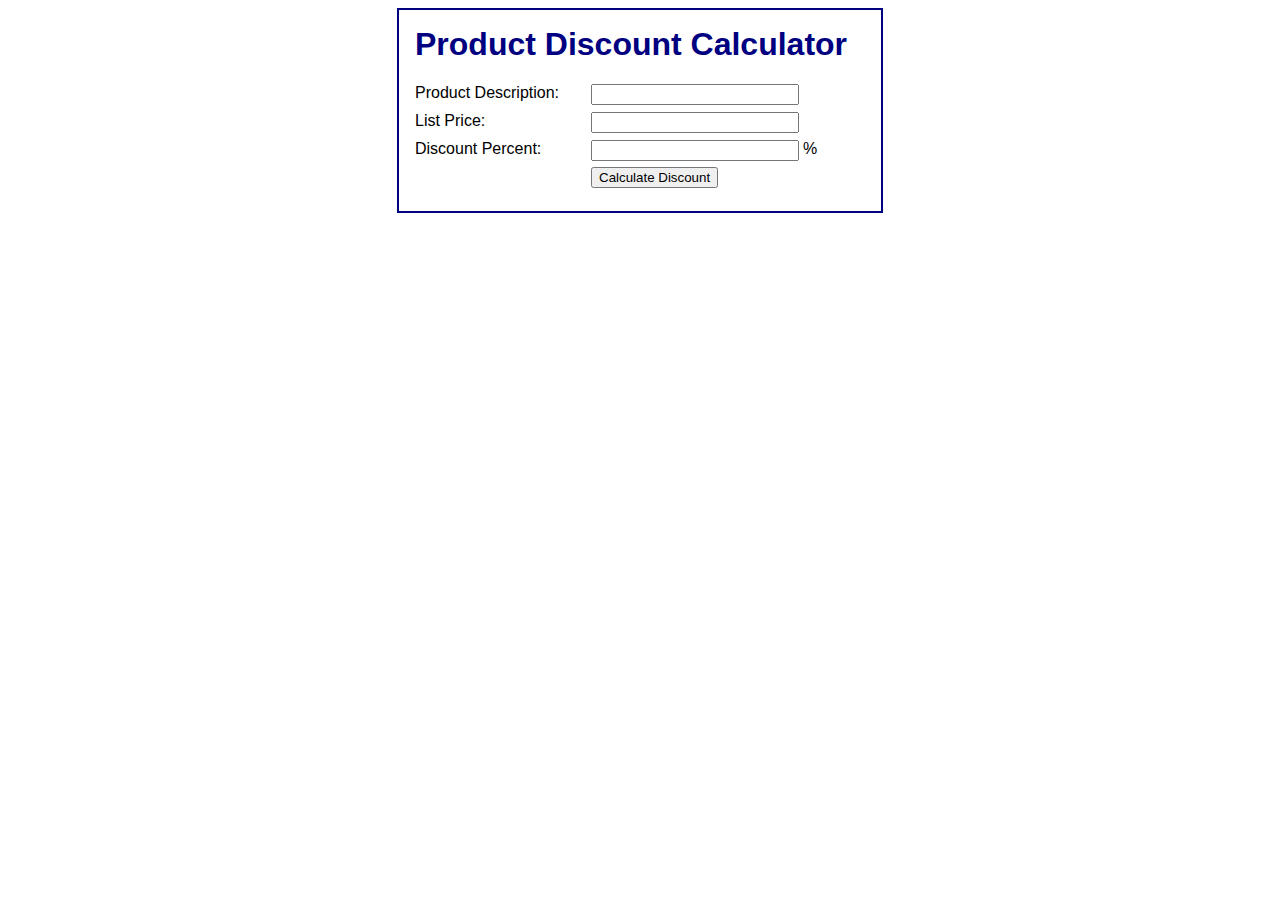
<file: HocPHP/ch02_ex1/index.html>
<!DOCTYPE html>
<html>
<head>
    <title>Product Discount Calculator</title>
    <link rel="stylesheet" type="text/css" href="main.css">
</head>

<body>
    <main>
        <h1>Product Discount Calculator</h1>
        <form action="display_discount.php" method="POST">

            <div id="data">
                <label>Product Description:</label>
                <input type="text" name="product_description"><br>

                <label>List Price:</label>
                <input type="text" name="list_price"><br>

                <label>Discount Percent:</label>
                <input type="text" name="discount_percent"><span>%</span><br>
            </div>

            <div id="buttons">
                <label>&nbsp;</label>
                <input type="submit" name="discount" value="Calculate Discount"><br>
            </div>

        </form>
    </main>
</body>
</html>
</file>
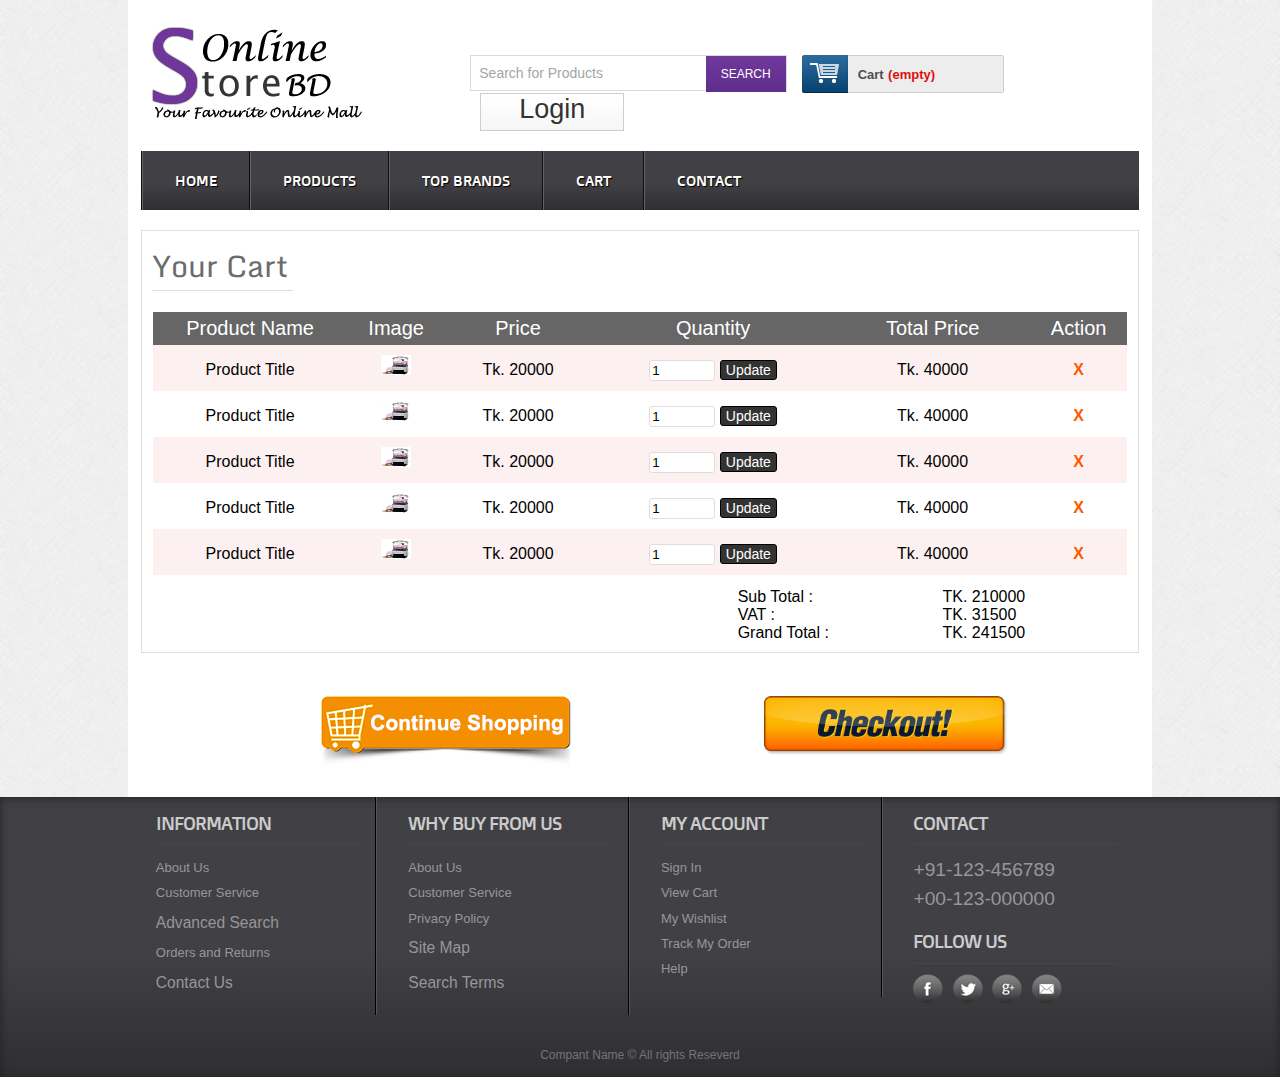
<file: cart.html>
<!DOCTYPE HTML>
<head>
<title>Free Smart Store Website Template</title>
<meta http-equiv="Content-Type" content="text/html; charset=utf-8" />
<meta name="viewport" content="width=device-width, initial-scale=1, maximum-scale=1">
<link href="css/style.css" rel="stylesheet" type="text/css" media="all"/>
<link href="css/menu.css" rel="stylesheet" type="text/css" media="all"/>
<script src="js/jquerymain.js"></script>
<script src="js/script.js" type="text/javascript"></script>
<script type="text/javascript" src="js/jquery-1.7.2.min.js"></script> 
<script type="text/javascript" src="js/nav.js"></script>
<script type="text/javascript" src="js/move-top.js"></script>
<script type="text/javascript" src="js/easing.js"></script> 
<script type="text/javascript" src="js/nav-hover.js"></script>
<link href='http://fonts.googleapis.com/css?family=Monda' rel='stylesheet' type='text/css'>
<link href='http://fonts.googleapis.com/css?family=Doppio+One' rel='stylesheet' type='text/css'>
<script type="text/javascript">
  $(document).ready(function($){
    $('#dc_mega-menu-orange').dcMegaMenu({rowItems:'4',speed:'fast',effect:'fade'});
  });
</script>
</head>
<body>
  <div class="wrap">
		<div class="header_top">
			<div class="logo">
				<a href="index.html"><img src="images/logo.png" alt="" /></a>
			</div>
			  <div class="header_top_right">
			    <div class="search_box">
				    <form>
				    	<input type="text" value="Search for Products" onfocus="this.value = '';" onblur="if (this.value == '') {this.value = 'Search for Products';}"><input type="submit" value="SEARCH">
				    </form>
			    </div>
			    <div class="shopping_cart">
					<div class="cart">
						<a href="#" title="View my shopping cart" rel="nofollow">
								<span class="cart_title">Cart</span>
									<span class="no_product">(empty)</span>
							</a>
						</div>
			      </div>
		   <div class="login">
		   	   <span><a href="login.html">Login</a></span>
		   </div>
		 <div class="clear"></div>
	 </div>
	 <div class="clear"></div>
 </div>
<div class="menu">
	<ul id="dc_mega-menu-orange" class="dc_mm-orange">
	  <li><a href="index.html">Home</a></li>
	  <li><a href="products.html">Products</a> </li>
	  <li><a href="topbrands.html">Top Brands</a></li>
	  <li><a href="cart.html">Cart</a></li>
	  <li><a href="contact.html">Contact</a> </li>
	  <div class="clear"></div>
	</ul>
</div>

<div class="main">
    <div class="content">
    	<div class="cartoption">		
			<div class="cartpage">
			    	<h2>Your Cart</h2>
						<table class="tblone">
							<tr>
								<th width="20%">Product Name</th>
								<th width="10%">Image</th>
								<th width="15%">Price</th>
								<th width="25%">Quantity</th>
								<th width="20%">Total Price</th>
								<th width="10%">Action</th>
							</tr>
							<tr>
								<td>Product Title</td>
								<td><img src="images/new-pic3.jpg" alt=""/></td>
								<td>Tk. 20000</td>
								<td>
									<form action="" method="post">
										<input type="number" name="" value="1"/>
										<input type="submit" name="submit" value="Update"/>
									</form>
								</td>
								<td>Tk. 40000</td>
								<td><a href="">X</a></td>
							</tr>
							
							<tr>
								<td>Product Title</td>
								<td><img src="images/new-pic3.jpg" alt=""/></td>
								<td>Tk. 20000</td>
								<td>
									<form action="" method="post">
										<input type="number" name="" value="1"/>
										<input type="submit" name="submit" value="Update"/>
									</form>
								</td>
								<td>Tk. 40000</td>
								<td><a href="">X</a></td>
							</tr>
							
							<tr>
								<td>Product Title</td>
								<td><img src="images/new-pic3.jpg" alt=""/></td>
								<td>Tk. 20000</td>
								<td>
									<form action="" method="post">
										<input type="number" name="" value="1"/>
										<input type="submit" name="submit" value="Update"/>
									</form>
								</td>
								<td>Tk. 40000</td>
								<td><a href="">X</a></td>
							</tr>
							<tr>
								<td>Product Title</td>
								<td><img src="images/new-pic3.jpg" alt=""/></td>
								<td>Tk. 20000</td>
								<td>
									<form action="" method="post">
										<input type="number" name="" value="1"/>
										<input type="submit" name="submit" value="Update"/>
									</form>
								</td>
								<td>Tk. 40000</td>
								<td><a href="">X</a></td>
							</tr>
							
							<tr>
								<td>Product Title</td>
								<td><img src="images/new-pic3.jpg" alt=""/></td>
								<td>Tk. 20000</td>
								<td>
									<form action="" method="post">
										<input type="number" name="" value="1"/>
										<input type="submit" name="submit" value="Update"/>
									</form>
								</td>
								<td>Tk. 40000</td>
								<td><a href="">X</a></td>
							</tr>
							
						</table>
						<table style="float:right;text-align:left;" width="40%">
							<tr>
								<th>Sub Total : </th>
								<td>TK. 210000</td>
							</tr>
							<tr>
								<th>VAT : </th>
								<td>TK. 31500</td>
							</tr>
							<tr>
								<th>Grand Total :</th>
								<td>TK. 241500 </td>
							</tr>
					   </table>
					</div>
					<div class="shopping">
						<div class="shopleft">
							<a href="index.html"> <img src="images/shop.png" alt="" /></a>
						</div>
						<div class="shopright">
							<a href="login.html"> <img src="images/check.png" alt="" /></a>
						</div>
					</div>
    	</div>  	
       <div class="clear"></div>
    </div>
 </div>
</div>
   <div class="footer">
   	  <div class="wrapper">	
	     <div class="section group">
				<div class="col_1_of_4 span_1_of_4">
						<h4>Information</h4>
						<ul>
						<li><a href="#">About Us</a></li>
						<li><a href="#">Customer Service</a></li>
						<li><a href="#"><span>Advanced Search</span></a></li>
						<li><a href="#">Orders and Returns</a></li>
						<li><a href="#"><span>Contact Us</span></a></li>
						</ul>
					</div>
				<div class="col_1_of_4 span_1_of_4">
					<h4>Why buy from us</h4>
						<ul>
						<li><a href="about.html">About Us</a></li>
						<li><a href="faq.html">Customer Service</a></li>
						<li><a href="#">Privacy Policy</a></li>
						<li><a href="contact.html"><span>Site Map</span></a></li>
						<li><a href="preview-2.html"><span>Search Terms</span></a></li>
						</ul>
				</div>
				<div class="col_1_of_4 span_1_of_4">
					<h4>My account</h4>
						<ul>
							<li><a href="contact.html">Sign In</a></li>
							<li><a href="index.html">View Cart</a></li>
							<li><a href="#">My Wishlist</a></li>
							<li><a href="#">Track My Order</a></li>
							<li><a href="faq.html">Help</a></li>
						</ul>
				</div>
				<div class="col_1_of_4 span_1_of_4">
					<h4>Contact</h4>
						<ul>
							<li><span>+91-123-456789</span></li>
							<li><span>+00-123-000000</span></li>
						</ul>
						<div class="social-icons">
							<h4>Follow Us</h4>
					   		  <ul>
							      <li class="facebook"><a href="#" target="_blank"> </a></li>
							      <li class="twitter"><a href="#" target="_blank"> </a></li>
							      <li class="googleplus"><a href="#" target="_blank"> </a></li>
							      <li class="contact"><a href="#" target="_blank"> </a></li>
							      <div class="clear"></div>
						     </ul>
   	 					</div>
				</div>
			</div>
			<div class="copy_right">
				<p>Compant Name © All rights Reseverd </p>
		   </div>
     </div>
    </div>
    <script type="text/javascript">
		$(document).ready(function() {
			/*
			var defaults = {
	  			containerID: 'toTop', // fading element id
				containerHoverID: 'toTopHover', // fading element hover id
				scrollSpeed: 1200,
				easingType: 'linear' 
	 		};
			*/
			
			$().UItoTop({ easingType: 'easeOutQuart' });
			
		});
	</script>
    <a href="#" id="toTop" style="display: block;"><span id="toTopHover" style="opacity: 1;"></span></a>
</body>
</html>
</file>
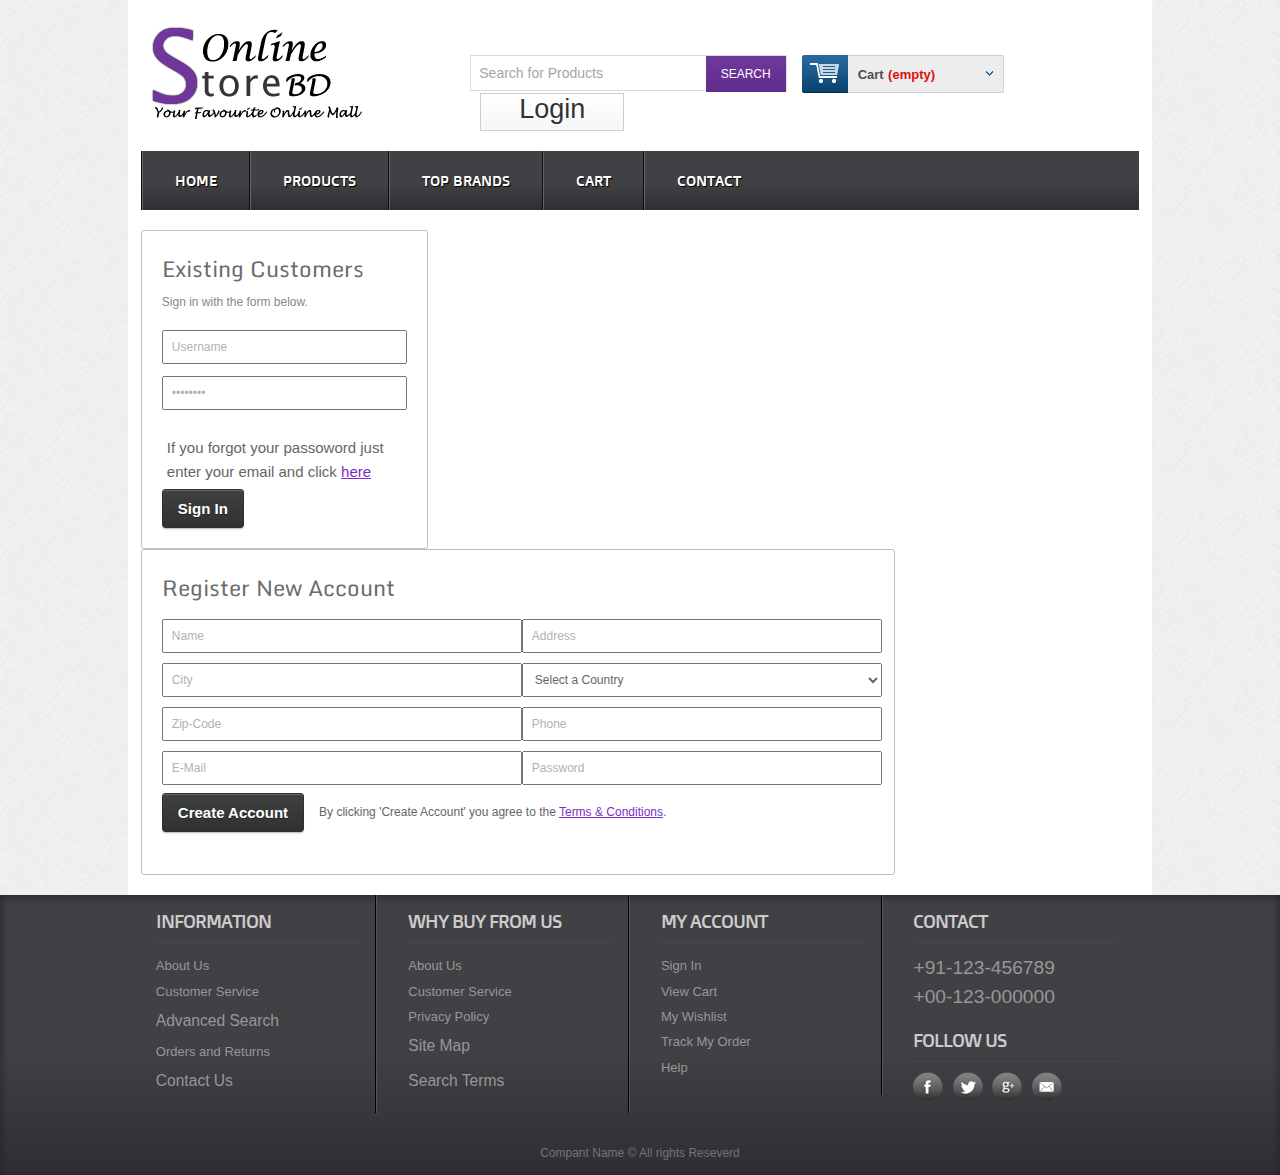
<file: login.html>
<!DOCTYPE HTML>
<head>
<title>Free Smart Store Website Template</title>
<meta http-equiv="Content-Type" content="text/html; charset=utf-8" />
<meta name="viewport" content="width=device-width, initial-scale=1, maximum-scale=1">
<link href="css/style.css" rel="stylesheet" type="text/css" media="all"/>
<link href="css/menu.css" rel="stylesheet" type="text/css" media="all"/>
<script src="js/jquerymain.js"></script>
<script src="js/script.js" type="text/javascript"></script>
<script type="text/javascript" src="js/jquery-1.7.2.min.js"></script> 
<script type="text/javascript" src="js/nav.js"></script>
<script type="text/javascript" src="js/move-top.js"></script>
<script type="text/javascript" src="js/easing.js"></script> 
<script type="text/javascript" src="js/nav-hover.js"></script>
<link href='http://fonts.googleapis.com/css?family=Monda' rel='stylesheet' type='text/css'>
<link href='http://fonts.googleapis.com/css?family=Doppio+One' rel='stylesheet' type='text/css'>
<script type="text/javascript">
  $(document).ready(function($){
    $('#dc_mega-menu-orange').dcMegaMenu({rowItems:'4',speed:'fast',effect:'fade'});
  });
</script>
</head>
<body>
  <div class="wrap">
		<div class="header_top">
			<div class="logo">
				<a href="index.html"><img src="images/logo.png" alt="" /></a>
			</div>
			  <div class="header_top_right">
			    <div class="search_box">
				    <form>
				    	<input type="text" value="Search for Products" onfocus="this.value = '';" onblur="if (this.value == '') {this.value = 'Search for Products';}"><input type="submit" value="SEARCH">
				    </form>
			    </div>
			    <div class="shopping_cart">
					<div class="cart">
						<a href="#" title="View my shopping cart" rel="nofollow">
							<strong class="opencart"> </strong>
								<span class="cart_title">Cart</span>
									<span class="no_product">(empty)</span>
							</a>
						</div>
			      </div>
		   <div class="login">
		   	   <span><a href="login.html">Login</a></span>
		   </div>
		 <div class="clear"></div>
	 </div>
	 <div class="clear"></div>
 </div>
<div class="menu">
	<ul id="dc_mega-menu-orange" class="dc_mm-orange">
	  <li><a href="index.html">Home</a></li>
	  <li><a href="products.html">Products</a> </li>
	  <li><a href="topbrands.html">Top Brands</a></li>
	   <li><a href="cart.html">Cart</a></li>
	  <li><a href="contact.html">Contact</a> </li>
	  <div class="clear"></div>
	</ul>
</div>

 <div class="main">
    <div class="content">
    	 <div class="login_panel">
        	<h3>Existing Customers</h3>
        	<p>Sign in with the form below.</p>
        	<form action="hello" method="get" id="member">
                	<input name="Domain" type="text" value="Username" class="field" onfocus="this.value = '';" onblur="if (this.value == '') {this.value = 'Username';}">
                    <input name="Domain" type="password" value="Password" class="field" onfocus="this.value = '';" onblur="if (this.value == '') {this.value = 'Password';}">
                 </form>
                 <p class="note">If you forgot your passoword just enter your email and click <a href="#">here</a></p>
                    <div class="buttons"><div><button class="grey">Sign In</button></div></div>
                    </div>
    	<div class="register_account">
    		<h3>Register New Account</h3>
    		<form>
		   			 <table>
		   				<tbody>
						<tr>
						<td>
							<div>
							<input type="text" value="Name" onfocus="this.value = '';" onblur="if (this.value == '') {this.value = 'Name';}" >
							</div>
							
							<div>
							   <input type="text" value="City" onfocus="this.value = '';" onblur="if (this.value == '') {this.value = 'City';}">
							</div>
							
							<div>
								<input type="text" value="Zip-Code" onfocus="this.value = '';" onblur="if (this.value == '') {this.value = 'Zip-Code';}">
							</div>
							<div>
								<input type="text" value="E-Mail" onfocus="this.value = '';" onblur="if (this.value == '') {this.value = 'E-Mail';}">
							</div>
		    			 </td>
		    			<td>
						<div>
							<input type="text" value="Address" onfocus="this.value = '';" onblur="if (this.value == '') {this.value = 'Address';}">
						</div>
		    		<div>
						<select id="country" name="country" onchange="change_country(this.value)" class="frm-field required">
							<option value="null">Select a Country</option>         
							<option value="AF">Afghanistan</option>
							<option value="AL">Albania</option>
							<option value="DZ">Algeria</option>
							<option value="AR">Argentina</option>
							<option value="AM">Armenia</option>
							<option value="AW">Aruba</option>
							<option value="AU">Australia</option>
							<option value="AT">Austria</option>
							<option value="AZ">Azerbaijan</option>
							<option value="BS">Bahamas</option>
							<option value="BH">Bahrain</option>
							<option value="BD">Bangladesh</option>

		         </select>
				 </div>		        
	
		           <div>
		          <input type="text" value="Phone" onfocus="this.value = '';" onblur="if (this.value == '') {this.value = 'Phone';}">
		          </div>
				  
				  <div>
					<input type="text" value="Password" onfocus="this.value = '';" onblur="if (this.value == '') {this.value = 'Password';}">
				</div>
		    	</td>
		    </tr> 
		    </tbody></table> 
		   <div class="search"><div><button class="grey">Create Account</button></div></div>
		    <p class="terms">By clicking 'Create Account' you agree to the <a href="#">Terms &amp; Conditions</a>.</p>
		    <div class="clear"></div>
		    </form>
    	</div>  	
       <div class="clear"></div>
    </div>
 </div>
</div>
   <div class="footer">
   	  <div class="wrapper">	
	     <div class="section group">
				<div class="col_1_of_4 span_1_of_4">
						<h4>Information</h4>
						<ul>
						<li><a href="#">About Us</a></li>
						<li><a href="#">Customer Service</a></li>
						<li><a href="#"><span>Advanced Search</span></a></li>
						<li><a href="#">Orders and Returns</a></li>
						<li><a href="#"><span>Contact Us</span></a></li>
						</ul>
					</div>
				<div class="col_1_of_4 span_1_of_4">
					<h4>Why buy from us</h4>
						<ul>
						<li><a href="about.html">About Us</a></li>
						<li><a href="faq.html">Customer Service</a></li>
						<li><a href="#">Privacy Policy</a></li>
						<li><a href="contact.html"><span>Site Map</span></a></li>
						<li><a href="preview-2.html"><span>Search Terms</span></a></li>
						</ul>
				</div>
				<div class="col_1_of_4 span_1_of_4">
					<h4>My account</h4>
						<ul>
							<li><a href="contact.html">Sign In</a></li>
							<li><a href="index.html">View Cart</a></li>
							<li><a href="#">My Wishlist</a></li>
							<li><a href="#">Track My Order</a></li>
							<li><a href="faq.html">Help</a></li>
						</ul>
				</div>
				<div class="col_1_of_4 span_1_of_4">
					<h4>Contact</h4>
						<ul>
							<li><span>+91-123-456789</span></li>
							<li><span>+00-123-000000</span></li>
						</ul>
						<div class="social-icons">
							<h4>Follow Us</h4>
					   		  <ul>
							      <li class="facebook"><a href="#" target="_blank"> </a></li>
							      <li class="twitter"><a href="#" target="_blank"> </a></li>
							      <li class="googleplus"><a href="#" target="_blank"> </a></li>
							      <li class="contact"><a href="#" target="_blank"> </a></li>
							      <div class="clear"></div>
						     </ul>
   	 					</div>
				</div>
			</div>
			<div class="copy_right">
				<p>Compant Name © All rights Reseverd </p>
		   </div>
     </div>
    </div>
    <script type="text/javascript">
		$(document).ready(function() {
			/*
			var defaults = {
	  			containerID: 'toTop', // fading element id
				containerHoverID: 'toTopHover', // fading element hover id
				scrollSpeed: 1200,
				easingType: 'linear' 
	 		};
			*/
			
			$().UItoTop({ easingType: 'easeOutQuart' });
			
		});
	</script>
    <a href="#" id="toTop" style="display: block;"><span id="toTopHover" style="opacity: 1;"></span></a>
</body>
</html>
</file>
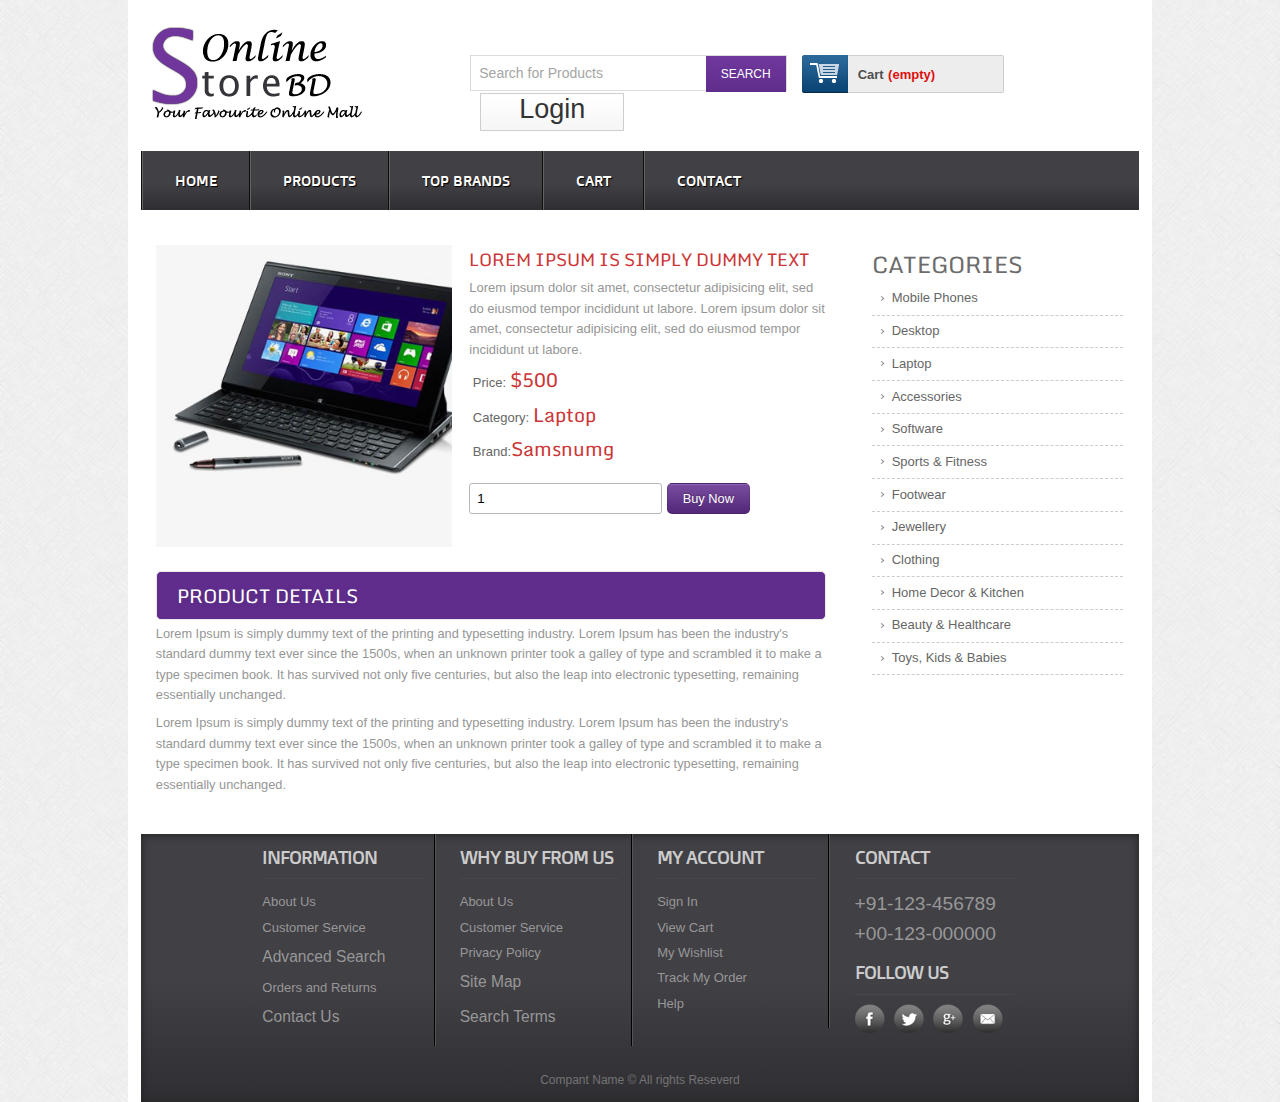
<file: preview.html>
<!DOCTYPE HTML>
<head>
<title>Free Smart Store Website Template</title>
<meta http-equiv="Content-Type" content="text/html; charset=utf-8" />
<meta name="viewport" content="width=device-width, initial-scale=1, maximum-scale=1">
<link href="css/style.css" rel="stylesheet" type="text/css" media="all"/>
<link href="css/menu.css" rel="stylesheet" type="text/css" media="all"/>
<script src="js/jquerymain.js"></script>
<script src="js/script.js" type="text/javascript"></script>
<script type="text/javascript" src="js/jquery-1.7.2.min.js"></script> 
<script type="text/javascript" src="js/nav.js"></script>
<script type="text/javascript" src="js/move-top.js"></script>
<script type="text/javascript" src="js/easing.js"></script> 
<script type="text/javascript" src="js/nav-hover.js"></script>
<link href='http://fonts.googleapis.com/css?family=Monda' rel='stylesheet' type='text/css'>
<link href='http://fonts.googleapis.com/css?family=Doppio+One' rel='stylesheet' type='text/css'>
<script type="text/javascript">
  $(document).ready(function($){
    $('#dc_mega-menu-orange').dcMegaMenu({rowItems:'4',speed:'fast',effect:'fade'});
  });
</script>
</head>
<body>
  <div class="wrap">
		<div class="header_top">
			<div class="logo">
				<a href="index.html"><img src="images/logo.png" alt="" /></a>
			</div>
			  <div class="header_top_right">
			    <div class="search_box">
				    <form>
				    	<input type="text" value="Search for Products" onfocus="this.value = '';" onblur="if (this.value == '') {this.value = 'Search for Products';}"><input type="submit" value="SEARCH">
				    </form>
			    </div>
			    <div class="shopping_cart">
					<div class="cart">
						<a href="#" title="View my shopping cart" rel="nofollow">
								<span class="cart_title">Cart</span>
								<span class="no_product">(empty)</span>
							</a>
						</div>
			      </div>
		   <div class="login">
		   	   <span><a href="login.html">Login</a></span>
		   </div>
		 <div class="clear"></div>
	 </div>
	 <div class="clear"></div>
 </div>
<div class="menu">
	<ul id="dc_mega-menu-orange" class="dc_mm-orange">
	  <li><a href="index.html">Home</a></li>
	  <li><a href="products.html">Products</a> </li>
	  <li><a href="topbrands.html">Top Brands</a></li>
	   <li><a href="cart.html">Cart</a></li>
	  <li><a href="contact.html">Contact</a> </li>
	  <div class="clear"></div>
	</ul>
</div>

 <div class="main">
    <div class="content">
    	<div class="section group">
				<div class="cont-desc span_1_of_2">				
					<div class="grid images_3_of_2">
						<img src="images/preview-img.jpg" alt="" />
					</div>
				<div class="desc span_3_of_2">
					<h2>Lorem Ipsum is simply dummy text </h2>
					<p>Lorem ipsum dolor sit amet, consectetur adipisicing elit, sed do eiusmod tempor incididunt ut labore. Lorem ipsum dolor sit amet, consectetur adipisicing elit, sed do eiusmod tempor incididunt ut labore.</p>					
					<div class="price">
						<p>Price: <span>$500</span></p>
						<p>Category: <span>Laptop</span></p>
						<p>Brand:<span>Samsnumg</span></p>
					</div>
				<div class="add-cart">
					<form action="cart.html" method="post">
						<input type="number" class="buyfield" name="" value="1"/>
						<input type="submit" class="buysubmit" name="submit" value="Buy Now"/>
					</form>				
				</div>
			</div>
			<div class="product-desc">
			<h2>Product Details</h2>
			<p>Lorem Ipsum is simply dummy text of the printing and typesetting industry. Lorem Ipsum has been the industry's standard dummy text ever since the 1500s, when an unknown printer took a galley of type and scrambled it to make a type specimen book. It has survived not only five centuries, but also the leap into electronic typesetting, remaining essentially unchanged.</p>
	        <p>Lorem Ipsum is simply dummy text of the printing and typesetting industry. Lorem Ipsum has been the industry's standard dummy text ever since the 1500s, when an unknown printer took a galley of type and scrambled it to make a type specimen book. It has survived not only five centuries, but also the leap into electronic typesetting, remaining essentially unchanged.</p>
	    </div>
				
	</div>
				<div class="rightsidebar span_3_of_1">
					<h2>CATEGORIES</h2>
					<ul>
				      <li><a href="productbycat.html">Mobile Phones</a></li>
				      <li><a href="productbycat.html">Desktop</a></li>
				      <li><a href="productbycat.html">Laptop</a></li>
				      <li><a href="productbycat.html">Accessories</a></li>
				      <li><a href="productbycat.html#">Software</a></li>
					   <li><a href="productbycat.html">Sports & Fitness</a></li>
					   <li><a href="productbycat.html">Footwear</a></li>
					   <li><a href="productbycat.html">Jewellery</a></li>
					   <li><a href="productbycat.html">Clothing</a></li>
					   <li><a href="productbycat.html">Home Decor & Kitchen</a></li>
					   <li><a href="productbycat.html">Beauty & Healthcare</a></li>
					   <li><a href="productbycat.html">Toys, Kids & Babies</a></li>
    				</ul>
    	
 				</div>
 		</div>
 	</div>
	</div>
   <div class="footer">
   	  <div class="wrapper">	
	     <div class="section group">
				<div class="col_1_of_4 span_1_of_4">
						<h4>Information</h4>
						<ul>
						<li><a href="#">About Us</a></li>
						<li><a href="#">Customer Service</a></li>
						<li><a href="#"><span>Advanced Search</span></a></li>
						<li><a href="#">Orders and Returns</a></li>
						<li><a href="#"><span>Contact Us</span></a></li>
						</ul>
					</div>
				<div class="col_1_of_4 span_1_of_4">
					<h4>Why buy from us</h4>
						<ul>
						<li><a href="about.html">About Us</a></li>
						<li><a href="faq.html">Customer Service</a></li>
						<li><a href="#">Privacy Policy</a></li>
						<li><a href="contact.html"><span>Site Map</span></a></li>
						<li><a href="preview-2.html"><span>Search Terms</span></a></li>
						</ul>
				</div>
				<div class="col_1_of_4 span_1_of_4">
					<h4>My account</h4>
						<ul>
							<li><a href="contact.html">Sign In</a></li>
							<li><a href="index.html">View Cart</a></li>
							<li><a href="#">My Wishlist</a></li>
							<li><a href="#">Track My Order</a></li>
							<li><a href="faq.html">Help</a></li>
						</ul>
				</div>
				<div class="col_1_of_4 span_1_of_4">
					<h4>Contact</h4>
						<ul>
							<li><span>+91-123-456789</span></li>
							<li><span>+00-123-000000</span></li>
						</ul>
						<div class="social-icons">
							<h4>Follow Us</h4>
					   		  <ul>
							      <li class="facebook"><a href="#" target="_blank"> </a></li>
							      <li class="twitter"><a href="#" target="_blank"> </a></li>
							      <li class="googleplus"><a href="#" target="_blank"> </a></li>
							      <li class="contact"><a href="#" target="_blank"> </a></li>
							      <div class="clear"></div>
						     </ul>
   	 					</div>
				</div>
			</div>
			<div class="copy_right">
				<p>Compant Name © All rights Reseverd</a> </p>
		   </div>
     </div>  
    </div>
    <script type="text/javascript">
		$(document).ready(function() {
			/*
			var defaults = {
	  			containerID: 'toTop', // fading element id
				containerHoverID: 'toTopHover', // fading element hover id
				scrollSpeed: 1200,
				easingType: 'linear' 
	 		};
			*/
			
			$().UItoTop({ easingType: 'easeOutQuart' });
			
		});
	</script>
    <a href="#" id="toTop" style="display: block;"><span id="toTopHover" style="opacity: 1;"></span></a>
</body>
</html>
</file>
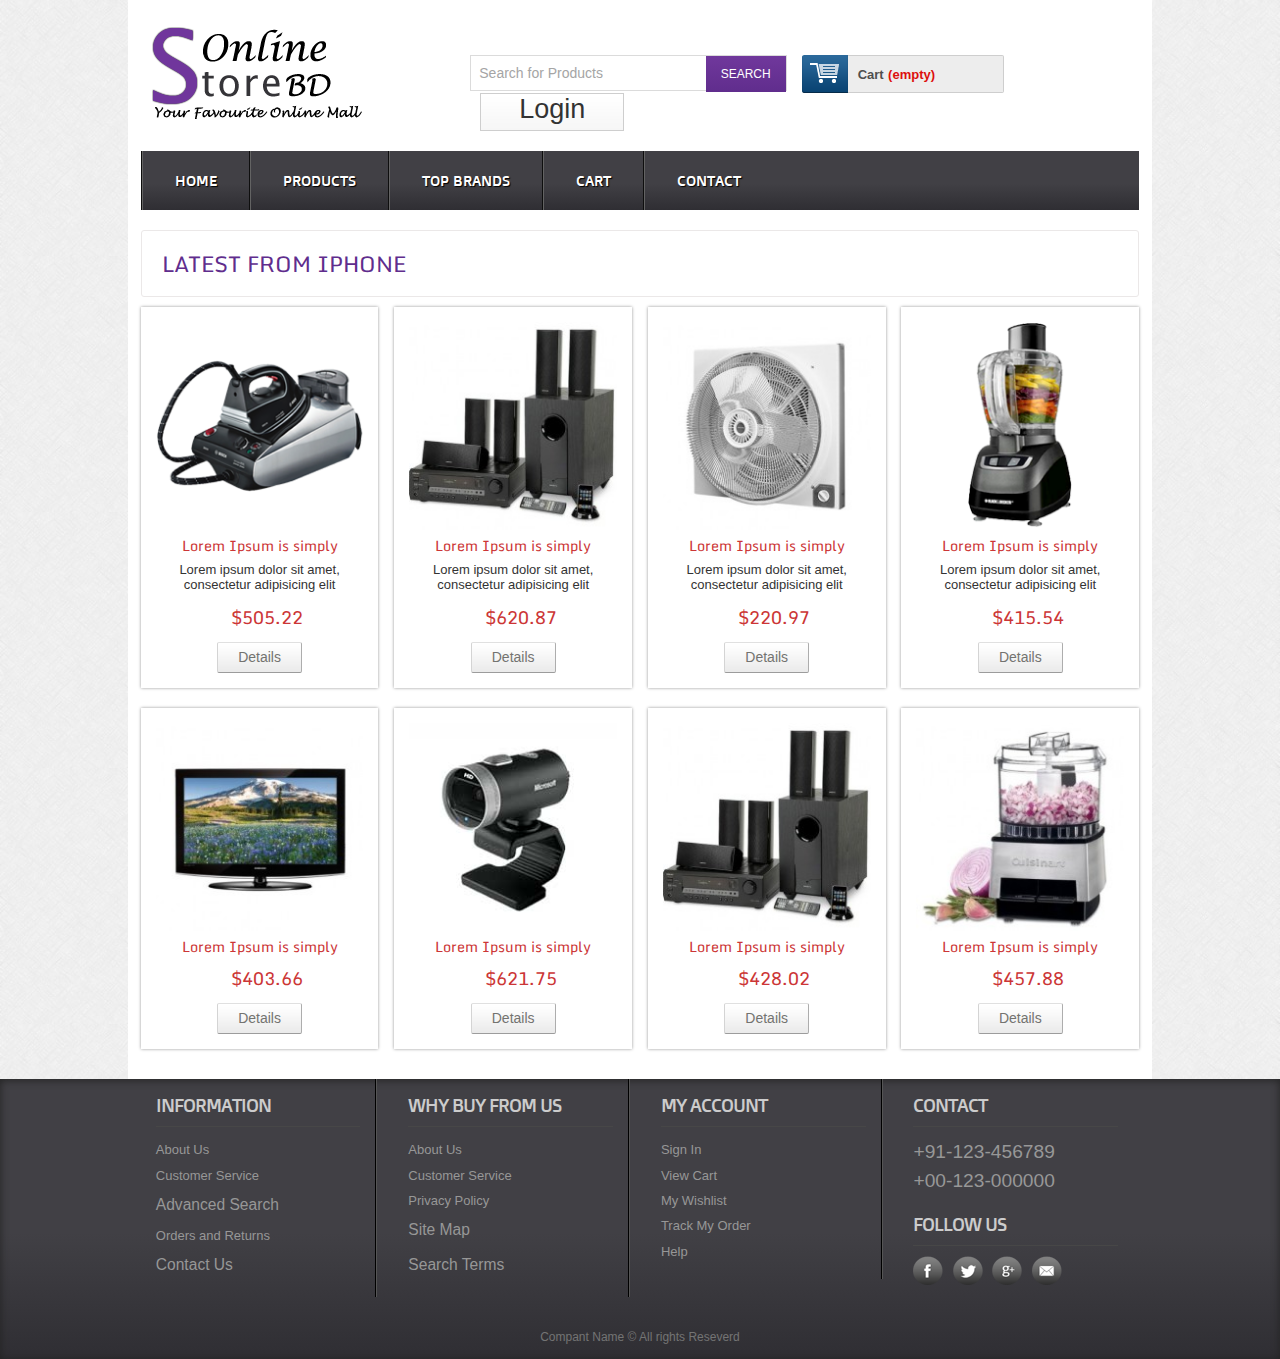
<file: productbycat.html>
<!DOCTYPE HTML>
<head>
<title>Free Smart Store Website Template</title>
<meta http-equiv="Content-Type" content="text/html; charset=utf-8" />
<meta name="viewport" content="width=device-width, initial-scale=1, maximum-scale=1">
<link href="css/style.css" rel="stylesheet" type="text/css" media="all"/>
<link href="css/menu.css" rel="stylesheet" type="text/css" media="all"/>
<script src="js/jquerymain.js"></script>
<script src="js/script.js" type="text/javascript"></script>
<script type="text/javascript" src="js/jquery-1.7.2.min.js"></script> 
<script type="text/javascript" src="js/nav.js"></script>
<script type="text/javascript" src="js/move-top.js"></script>
<script type="text/javascript" src="js/easing.js"></script> 
<script type="text/javascript" src="js/nav-hover.js"></script>
<link href='http://fonts.googleapis.com/css?family=Monda' rel='stylesheet' type='text/css'>
<link href='http://fonts.googleapis.com/css?family=Doppio+One' rel='stylesheet' type='text/css'>
<script type="text/javascript">
  $(document).ready(function($){
    $('#dc_mega-menu-orange').dcMegaMenu({rowItems:'4',speed:'fast',effect:'fade'});
  });
</script>
</head>
<body>
  <div class="wrap">
		<div class="header_top">
			<div class="logo">
				<a href="index.html"><img src="images/logo.png" alt="" /></a>
			</div>
			  <div class="header_top_right">
			    <div class="search_box">
				    <form>
				    	<input type="text" value="Search for Products" onfocus="this.value = '';" onblur="if (this.value == '') {this.value = 'Search for Products';}"><input type="submit" value="SEARCH">
				    </form>
			    </div>
			    <div class="shopping_cart">
					<div class="cart">
						<a href="#" title="View my shopping cart" rel="nofollow">
								<span class="cart_title">Cart</span>
								<span class="no_product">(empty)</span>
							</a>
						</div>
			      </div>
		   <div class="login"><a href="login.html">Login</a></div>
		 <div class="clear"></div>
	 </div>
	 <div class="clear"></div>
 </div>
<div class="menu">
	<ul id="dc_mega-menu-orange" class="dc_mm-orange">
	  <li><a href="index.html">Home</a></li>
	  <li><a href="products.html">Products</a> </li>
	  <li><a href="topbrands.html">Top Brands</a></li>
	  <li><a href="cart.html">Cart</a></li>
	  <li><a href="contact.html">Contact</a> </li>
	  <div class="clear"></div>
	</ul>
</div>

 <div class="main">
    <div class="content">
    	<div class="content_top">
    		<div class="heading">
    		<h3>Latest from Iphone</h3>
    		</div>
    		<div class="clear"></div>
    	</div>
	      <div class="section group">
				<div class="grid_1_of_4 images_1_of_4">
					 <a href="preview-3.html"><img src="images/feature-pic1.png" alt="" /></a>
					 <h2>Lorem Ipsum is simply </h2>
					 <p>Lorem ipsum dolor sit amet, consectetur adipisicing elit</p>
					 <p><span class="price">$505.22</span></p>
				     <div class="button"><span><a href="preview.html" class="details">Details</a></span></div>
				</div>
				<div class="grid_1_of_4 images_1_of_4">
					<a href="preview-2.html"><img src="images/feature-pic2.jpg" alt="" /></a>
					 <h2>Lorem Ipsum is simply </h2>
					 <p>Lorem ipsum dolor sit amet, consectetur adipisicing elit</p>
					 <p><span class="price">$620.87</span></p> 
				     <div class="button"><span><a href="preview.html" class="details">Details</a></span></div>
				</div>
				<div class="grid_1_of_4 images_1_of_4">
					<a href="preview-4.html"><img src="images/feature-pic3.jpg" alt="" /></a>
					 <h2>Lorem Ipsum is simply </h2>
					 <p>Lorem ipsum dolor sit amet, consectetur adipisicing elit</p>
					 <p><span class="price">$220.97</span></p>
				     <div class="button"><span><a href="preview.html" class="details">Details</a></span></div>
				</div>
				<div class="grid_1_of_4 images_1_of_4">
					<img src="images/feature-pic4.png" alt="" />
					 <h2>Lorem Ipsum is simply </h2>
					 <p>Lorem ipsum dolor sit amet, consectetur adipisicing elit</p>
					 <p><span class="price">$415.54</span></p> 
				     <div class="button"><span><a href="preview.html" class="details">Details</a></span></div>
				</div>
				
				
				<div class="grid_1_of_4 images_1_of_4" style="margin-left:0">
					 <a href="preview-3.html"><img src="images/new-pic1.jpg" alt="" /></a>
					 <h2>Lorem Ipsum is simply </h2>
					 <p><span class="price">$403.66</span></p>
				    
				     <div class="button"><span><a href="preview.html" class="details">Details</a></span></div>
				</div>
				<div class="grid_1_of_4 images_1_of_4">
					<a href="preview-4.html"><img src="images/new-pic2.jpg" alt="" /></a>
					 <h2>Lorem Ipsum is simply </h2>
					 <p><span class="price">$621.75</span></p>
				     <div class="button"><span><a href="preview.html" class="details">Details</a></span></div>
				</div>
				<div class="grid_1_of_4 images_1_of_4">
					<a href="preview-2.html"><img src="images/feature-pic2.jpg" alt="" /></a>
					 <h2>Lorem Ipsum is simply </h2>
					 <p><span class="price">$428.02</span></p>
				     <div class="button"><span><a href="preview.html" class="details">Details</a></span></div>
				</div>
				<div class="grid_1_of_4 images_1_of_4">
				 <img src="images/new-pic3.jpg" alt="" />
					 <h2>Lorem Ipsum is simply </h2>					 
					 <p><span class="price">$457.88</span></p>   
				     <div class="button"><span><a href="preview.html" class="details">Details</a></span></div>
				</div>
			</div>

	
	
    </div>
 </div>
</div>
   <div class="footer">
   	  <div class="wrapper">	
	     <div class="section group">
				<div class="col_1_of_4 span_1_of_4">
						<h4>Information</h4>
						<ul>
						<li><a href="#">About Us</a></li>
						<li><a href="#">Customer Service</a></li>
						<li><a href="#"><span>Advanced Search</span></a></li>
						<li><a href="#">Orders and Returns</a></li>
						<li><a href="#"><span>Contact Us</span></a></li>
						</ul>
					</div>
				<div class="col_1_of_4 span_1_of_4">
					<h4>Why buy from us</h4>
						<ul>
						<li><a href="about.html">About Us</a></li>
						<li><a href="faq.html">Customer Service</a></li>
						<li><a href="#">Privacy Policy</a></li>
						<li><a href="contact.html"><span>Site Map</span></a></li>
						<li><a href="preview-2.html"><span>Search Terms</span></a></li>
						</ul>
				</div>
				<div class="col_1_of_4 span_1_of_4">
					<h4>My account</h4>
						<ul>
							<li><a href="contact.html">Sign In</a></li>
							<li><a href="index.html">View Cart</a></li>
							<li><a href="#">My Wishlist</a></li>
							<li><a href="#">Track My Order</a></li>
							<li><a href="faq.html">Help</a></li>
						</ul>
				</div>
				<div class="col_1_of_4 span_1_of_4">
					<h4>Contact</h4>
						<ul>
							<li><span>+91-123-456789</span></li>
							<li><span>+00-123-000000</span></li>
						</ul>
						<div class="social-icons">
							<h4>Follow Us</h4>
					   		  <ul>
							      <li class="facebook"><a href="#" target="_blank"> </a></li>
							      <li class="twitter"><a href="#" target="_blank"> </a></li>
							      <li class="googleplus"><a href="#" target="_blank"> </a></li>
							      <li class="contact"><a href="#" target="_blank"> </a></li>
							      <div class="clear"></div>
						     </ul>
   	 					</div>
				</div>
			</div>
			<div class="copy_right">
				<p>Compant Name © All rights Reseverd </p>
		   </div>
     </div>
    </div>
    <script type="text/javascript">
		$(document).ready(function() {
			/*
			var defaults = {
	  			containerID: 'toTop', // fading element id
				containerHoverID: 'toTopHover', // fading element hover id
				scrollSpeed: 1200,
				easingType: 'linear' 
	 		};
			*/
			
			$().UItoTop({ easingType: 'easeOutQuart' });
			
		});
	</script>
    <a href="#" id="toTop" style="display: block;"><span id="toTopHover" style="opacity: 1;"></span></a>
</body>
</html>
</file>
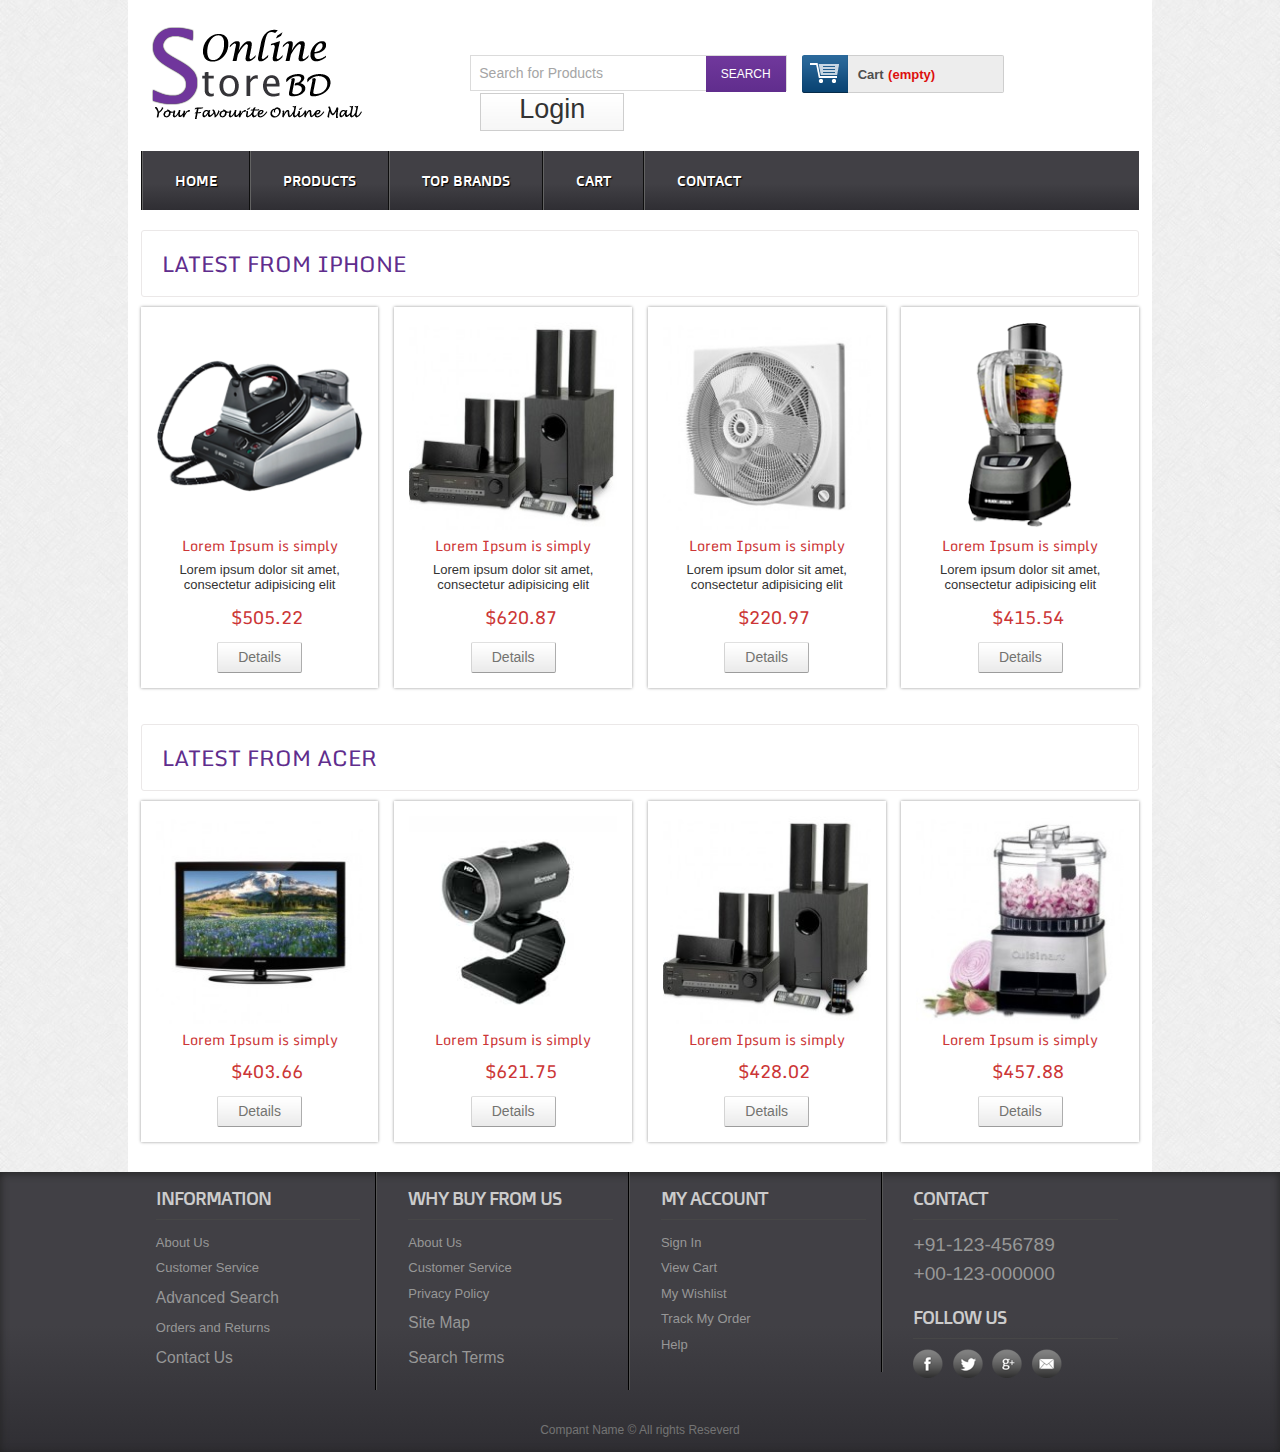
<file: products.html>
<!DOCTYPE HTML>
<head>
<title>Free Smart Store Website Template</title>
<meta http-equiv="Content-Type" content="text/html; charset=utf-8" />
<meta name="viewport" content="width=device-width, initial-scale=1, maximum-scale=1">
<link href="css/style.css" rel="stylesheet" type="text/css" media="all"/>
<link href="css/menu.css" rel="stylesheet" type="text/css" media="all"/>
<script src="js/jquerymain.js"></script>
<script src="js/script.js" type="text/javascript"></script>
<script type="text/javascript" src="js/jquery-1.7.2.min.js"></script> 
<script type="text/javascript" src="js/nav.js"></script>
<script type="text/javascript" src="js/move-top.js"></script>
<script type="text/javascript" src="js/easing.js"></script> 
<script type="text/javascript" src="js/nav-hover.js"></script>
<link href='http://fonts.googleapis.com/css?family=Monda' rel='stylesheet' type='text/css'>
<link href='http://fonts.googleapis.com/css?family=Doppio+One' rel='stylesheet' type='text/css'>
<script type="text/javascript">
  $(document).ready(function($){
    $('#dc_mega-menu-orange').dcMegaMenu({rowItems:'4',speed:'fast',effect:'fade'});
  });
</script>
</head>
<body>
  <div class="wrap">
		<div class="header_top">
			<div class="logo">
				<a href="index.html"><img src="images/logo.png" alt="" /></a>
			</div>
			  <div class="header_top_right">
			    <div class="search_box">
				    <form>
				    	<input type="text" value="Search for Products" onfocus="this.value = '';" onblur="if (this.value == '') {this.value = 'Search for Products';}"><input type="submit" value="SEARCH">
				    </form>
			    </div>
			    <div class="shopping_cart">
					<div class="cart">
						<a href="#" title="View my shopping cart" rel="nofollow">
								<span class="cart_title">Cart</span>
									<span class="no_product">(empty)</span>
							</a>
						</div>
			      </div>
		   <div class="login"><a href="login.html">Login</a></div>
		 <div class="clear"></div>
	 </div>
	 <div class="clear"></div>
 </div>
<div class="menu">
	<ul id="dc_mega-menu-orange" class="dc_mm-orange">
	  <li><a href="index.html">Home</a></li>
	  <li><a href="products.html">Products</a> </li>
	  <li><a href="topbrands.html">Top Brands</a></li>
	  <li><a href="cart.html">Cart</a></li>
	  <li><a href="contact.html">Contact</a> </li>
	  <div class="clear"></div>
	</ul>
</div>

 <div class="main">
    <div class="content">
    	<div class="content_top">
    		<div class="heading">
    		<h3>Latest from Iphone</h3>
    		</div>
    		<div class="clear"></div>
    	</div>
	      <div class="section group">
				<div class="grid_1_of_4 images_1_of_4">
					 <a href="preview-3.html"><img src="images/feature-pic1.png" alt="" /></a>
					 <h2>Lorem Ipsum is simply </h2>
					 <p>Lorem ipsum dolor sit amet, consectetur adipisicing elit</p>
					 <p><span class="price">$505.22</span></p>
				     <div class="button"><span><a href="preview.html" class="details">Details</a></span></div>
				</div>
				<div class="grid_1_of_4 images_1_of_4">
					<a href="preview-2.html"><img src="images/feature-pic2.jpg" alt="" /></a>
					 <h2>Lorem Ipsum is simply </h2>
					 <p>Lorem ipsum dolor sit amet, consectetur adipisicing elit</p>
					 <p><span class="price">$620.87</span></p> 
				     <div class="button"><span><a href="preview.html" class="details">Details</a></span></div>
				</div>
				<div class="grid_1_of_4 images_1_of_4">
					<a href="preview-4.html"><img src="images/feature-pic3.jpg" alt="" /></a>
					 <h2>Lorem Ipsum is simply </h2>
					 <p>Lorem ipsum dolor sit amet, consectetur adipisicing elit</p>
					 <p><span class="price">$220.97</span></p>
				     <div class="button"><span><a href="preview.html" class="details">Details</a></span></div>
				</div>
				<div class="grid_1_of_4 images_1_of_4">
					<img src="images/feature-pic4.png" alt="" />
					 <h2>Lorem Ipsum is simply </h2>
					 <p>Lorem ipsum dolor sit amet, consectetur adipisicing elit</p>
					 <p><span class="price">$415.54</span></p> 
				     <div class="button"><span><a href="preview.html" class="details">Details</a></span></div>
				</div>
			</div>
			<div class="content_bottom">
    		<div class="heading">
    		<h3>Latest from Acer</h3>
    		</div>
    		<div class="clear"></div>
    	</div>
			<div class="section group">
				<div class="grid_1_of_4 images_1_of_4">
					 <a href="preview-3.html"><img src="images/new-pic1.jpg" alt="" /></a>
					 <h2>Lorem Ipsum is simply </h2>
					 <p><span class="price">$403.66</span></p>
				    
				     <div class="button"><span><a href="preview.html" class="details">Details</a></span></div>
				</div>
				<div class="grid_1_of_4 images_1_of_4">
					<a href="preview-4.html"><img src="images/new-pic2.jpg" alt="" /></a>
					 <h2>Lorem Ipsum is simply </h2>
					 <p><span class="price">$621.75</span></p>
				     <div class="button"><span><a href="preview.html" class="details">Details</a></span></div>
				</div>
				<div class="grid_1_of_4 images_1_of_4">
					<a href="preview-2.html"><img src="images/feature-pic2.jpg" alt="" /></a>
					 <h2>Lorem Ipsum is simply </h2>
					 <p><span class="price">$428.02</span></p>
				     <div class="button"><span><a href="preview.html" class="details">Details</a></span></div>
				</div>
				<div class="grid_1_of_4 images_1_of_4">
				 <img src="images/new-pic3.jpg" alt="" />
					 <h2>Lorem Ipsum is simply </h2>					 
					 <p><span class="price">$457.88</span></p>   
				     <div class="button"><span><a href="preview.html" class="details">Details</a></span></div>
				</div>
			</div>
    </div>
 </div>
</div>
   <div class="footer">
   	  <div class="wrapper">	
	     <div class="section group">
				<div class="col_1_of_4 span_1_of_4">
						<h4>Information</h4>
						<ul>
						<li><a href="#">About Us</a></li>
						<li><a href="#">Customer Service</a></li>
						<li><a href="#"><span>Advanced Search</span></a></li>
						<li><a href="#">Orders and Returns</a></li>
						<li><a href="#"><span>Contact Us</span></a></li>
						</ul>
					</div>
				<div class="col_1_of_4 span_1_of_4">
					<h4>Why buy from us</h4>
						<ul>
						<li><a href="about.html">About Us</a></li>
						<li><a href="faq.html">Customer Service</a></li>
						<li><a href="#">Privacy Policy</a></li>
						<li><a href="contact.html"><span>Site Map</span></a></li>
						<li><a href="preview-2.html"><span>Search Terms</span></a></li>
						</ul>
				</div>
				<div class="col_1_of_4 span_1_of_4">
					<h4>My account</h4>
						<ul>
							<li><a href="contact.html">Sign In</a></li>
							<li><a href="index.html">View Cart</a></li>
							<li><a href="#">My Wishlist</a></li>
							<li><a href="#">Track My Order</a></li>
							<li><a href="faq.html">Help</a></li>
						</ul>
				</div>
				<div class="col_1_of_4 span_1_of_4">
					<h4>Contact</h4>
						<ul>
							<li><span>+91-123-456789</span></li>
							<li><span>+00-123-000000</span></li>
						</ul>
						<div class="social-icons">
							<h4>Follow Us</h4>
					   		  <ul>
							      <li class="facebook"><a href="#" target="_blank"> </a></li>
							      <li class="twitter"><a href="#" target="_blank"> </a></li>
							      <li class="googleplus"><a href="#" target="_blank"> </a></li>
							      <li class="contact"><a href="#" target="_blank"> </a></li>
							      <div class="clear"></div>
						     </ul>
   	 					</div>
				</div>
			</div>
			<div class="copy_right">
				<p>Compant Name © All rights Reseverd </p>
		   </div>
     </div>
    </div>
    <script type="text/javascript">
		$(document).ready(function() {
			/*
			var defaults = {
	  			containerID: 'toTop', // fading element id
				containerHoverID: 'toTopHover', // fading element hover id
				scrollSpeed: 1200,
				easingType: 'linear' 
	 		};
			*/
			
			$().UItoTop({ easingType: 'easeOutQuart' });
			
		});
	</script>
    <a href="#" id="toTop" style="display: block;"><span id="toTopHover" style="opacity: 1;"></span></a>
</body>
</html>
</file>
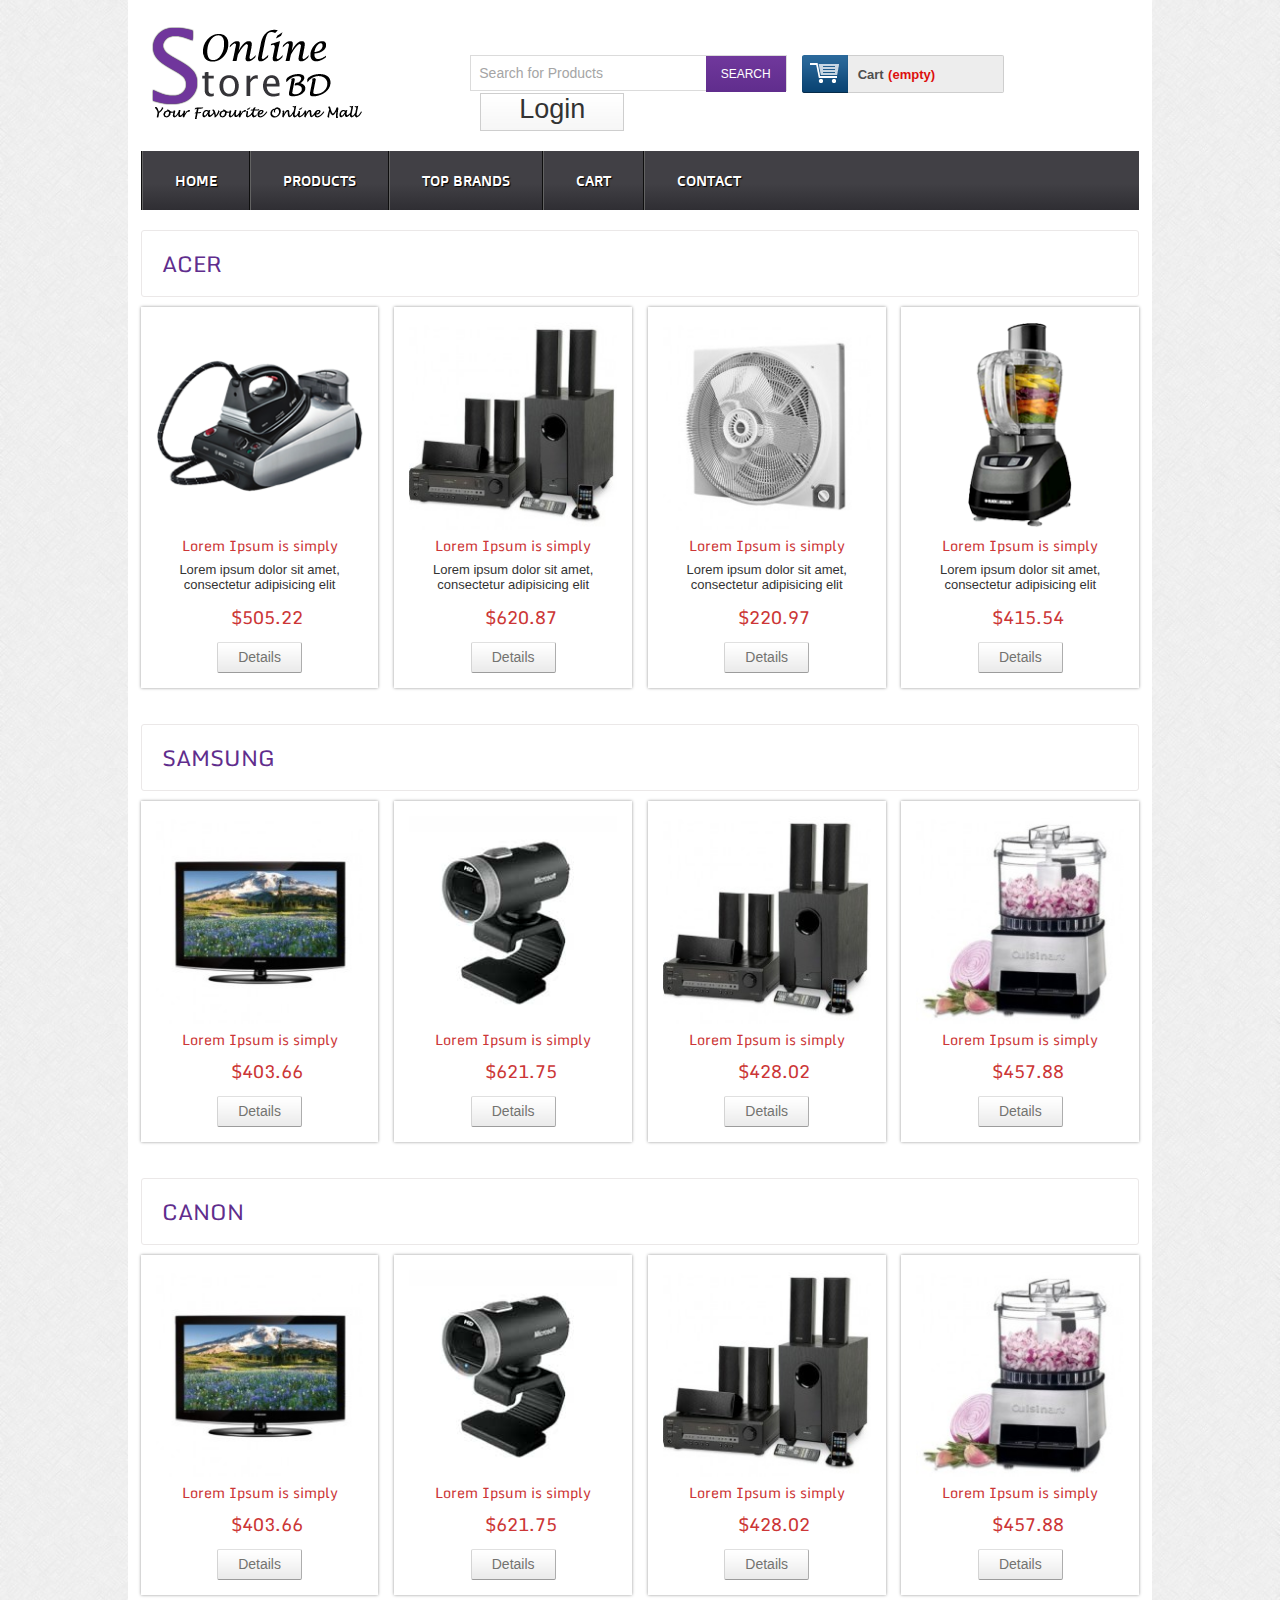
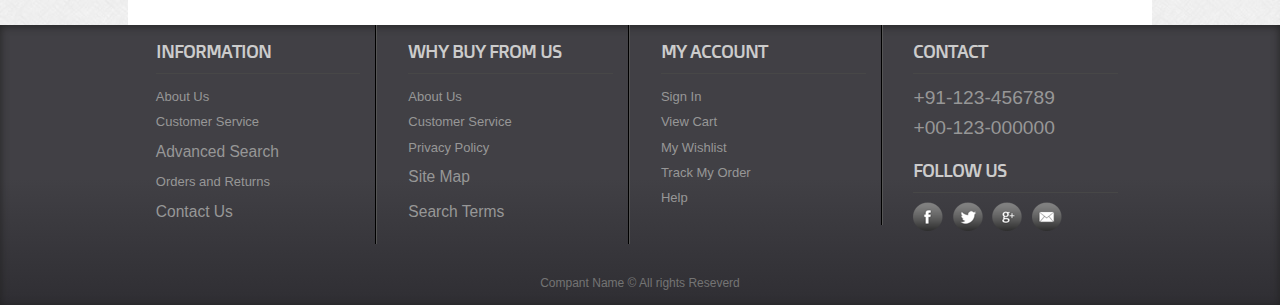
<file: topbrands.html>
<!DOCTYPE HTML>
<head>
<title>Free Smart Store Website Template</title>
<meta http-equiv="Content-Type" content="text/html; charset=utf-8" />
<meta name="viewport" content="width=device-width, initial-scale=1, maximum-scale=1">
<link href="css/style.css" rel="stylesheet" type="text/css" media="all"/>
<link href="css/menu.css" rel="stylesheet" type="text/css" media="all"/>
<script src="js/jquerymain.js"></script>
<script src="js/script.js" type="text/javascript"></script>
<script type="text/javascript" src="js/jquery-1.7.2.min.js"></script> 
<script type="text/javascript" src="js/nav.js"></script>
<script type="text/javascript" src="js/move-top.js"></script>
<script type="text/javascript" src="js/easing.js"></script> 
<script type="text/javascript" src="js/nav-hover.js"></script>
<link href='http://fonts.googleapis.com/css?family=Monda' rel='stylesheet' type='text/css'>
<link href='http://fonts.googleapis.com/css?family=Doppio+One' rel='stylesheet' type='text/css'>
<script type="text/javascript">
  $(document).ready(function($){
    $('#dc_mega-menu-orange').dcMegaMenu({rowItems:'4',speed:'fast',effect:'fade'});
  });
</script>
</head>
<body>
  <div class="wrap">
		<div class="header_top">
			<div class="logo">
				<a href="index.html"><img src="images/logo.png" alt="" /></a>
			</div>
			  <div class="header_top_right">
			    <div class="search_box">
				    <form>
				    	<input type="text" value="Search for Products" onfocus="this.value = '';" onblur="if (this.value == '') {this.value = 'Search for Products';}"><input type="submit" value="SEARCH">
				    </form>
			    </div>
			    <div class="shopping_cart">
					<div class="cart">
						<a href="#" title="View my shopping cart" rel="nofollow">
								<span class="cart_title">Cart</span>
									<span class="no_product">(empty)</span>
							</a>
						</div>
			      </div>
		   <div class="login"><a href="login.html">Login</a></div>
		 <div class="clear"></div>
	 </div>
	 <div class="clear"></div>
 </div>
<div class="menu">
	<ul id="dc_mega-menu-orange" class="dc_mm-orange">
	  <li><a href="index.html">Home</a></li>
	  <li><a href="products.html">Products</a> </li>
	  <li><a href="topbrands.html">Top Brands</a></li>
	  <li><a href="cart.html">Cart</a></li>
	  <li><a href="contact.html">Contact</a> </li>
	  <div class="clear"></div>
	</ul>
</div>

 <div class="main">
    <div class="content">
    	<div class="content_top">
    		<div class="heading">
    		<h3>Acer</h3>
    		</div>
    		<div class="clear"></div>
    	</div>
	      <div class="section group">
				<div class="grid_1_of_4 images_1_of_4">
					 <a href="preview-3.html"><img src="images/feature-pic1.png" alt="" /></a>
					 <h2>Lorem Ipsum is simply </h2>
					 <p>Lorem ipsum dolor sit amet, consectetur adipisicing elit</p>
					 <p><span class="price">$505.22</span></p>
				     <div class="button"><span><a href="preview.html" class="details">Details</a></span></div>
				</div>
				<div class="grid_1_of_4 images_1_of_4">
					<a href="preview-2.html"><img src="images/feature-pic2.jpg" alt="" /></a>
					 <h2>Lorem Ipsum is simply </h2>
					 <p>Lorem ipsum dolor sit amet, consectetur adipisicing elit</p>
					 <p><span class="price">$620.87</span></p> 
				     <div class="button"><span><a href="preview.html" class="details">Details</a></span></div>
				</div>
				<div class="grid_1_of_4 images_1_of_4">
					<a href="preview-4.html"><img src="images/feature-pic3.jpg" alt="" /></a>
					 <h2>Lorem Ipsum is simply </h2>
					 <p>Lorem ipsum dolor sit amet, consectetur adipisicing elit</p>
					 <p><span class="price">$220.97</span></p>
				     <div class="button"><span><a href="preview.html" class="details">Details</a></span></div>
				</div>
				<div class="grid_1_of_4 images_1_of_4">
					<img src="images/feature-pic4.png" alt="" />
					 <h2>Lorem Ipsum is simply </h2>
					 <p>Lorem ipsum dolor sit amet, consectetur adipisicing elit</p>
					 <p><span class="price">$415.54</span></p> 
				     <div class="button"><span><a href="preview.html" class="details">Details</a></span></div>
				</div>
			</div>
		<div class="content_bottom">
    		<div class="heading">
    		<h3>Samsung</h3>
    		</div>
    		<div class="clear"></div>
    	</div>
			<div class="section group">
				<div class="grid_1_of_4 images_1_of_4">
					 <a href="preview-3.html"><img src="images/new-pic1.jpg" alt="" /></a>
					 <h2>Lorem Ipsum is simply </h2>
					 <p><span class="price">$403.66</span></p>
				    
				     <div class="button"><span><a href="preview.html" class="details">Details</a></span></div>
				</div>
				<div class="grid_1_of_4 images_1_of_4">
					<a href="preview-4.html"><img src="images/new-pic2.jpg" alt="" /></a>
					 <h2>Lorem Ipsum is simply </h2>
					 <p><span class="price">$621.75</span></p>
				     <div class="button"><span><a href="preview.html" class="details">Details</a></span></div>
				</div>
				<div class="grid_1_of_4 images_1_of_4">
					<a href="preview-2.html"><img src="images/feature-pic2.jpg" alt="" /></a>
					 <h2>Lorem Ipsum is simply </h2>
					 <p><span class="price">$428.02</span></p>
				     <div class="button"><span><a href="preview.html" class="details">Details</a></span></div>
				</div>
				<div class="grid_1_of_4 images_1_of_4">
				 <img src="images/new-pic3.jpg" alt="" />
					 <h2>Lorem Ipsum is simply </h2>					 
					 <p><span class="price">$457.88</span></p>   
				     <div class="button"><span><a href="preview.html" class="details">Details</a></span></div>
				</div>
			</div>
	<div class="content_bottom">
    		<div class="heading">
    		<h3>Canon</h3>
    		</div>
    		<div class="clear"></div>
    	</div>
			<div class="section group">
				<div class="grid_1_of_4 images_1_of_4">
					 <a href="preview-3.html"><img src="images/new-pic1.jpg" alt="" /></a>
					 <h2>Lorem Ipsum is simply </h2>
					 <p><span class="price">$403.66</span></p>
				    
				     <div class="button"><span><a href="preview.html" class="details">Details</a></span></div>
				</div>
				<div class="grid_1_of_4 images_1_of_4">
					<a href="preview-4.html"><img src="images/new-pic2.jpg" alt="" /></a>
					 <h2>Lorem Ipsum is simply </h2>
					 <p><span class="price">$621.75</span></p>
				     <div class="button"><span><a href="preview.html" class="details">Details</a></span></div>
				</div>
				<div class="grid_1_of_4 images_1_of_4">
					<a href="preview-2.html"><img src="images/feature-pic2.jpg" alt="" /></a>
					 <h2>Lorem Ipsum is simply </h2>
					 <p><span class="price">$428.02</span></p>
				     <div class="button"><span><a href="preview.html" class="details">Details</a></span></div>
				</div>
				<div class="grid_1_of_4 images_1_of_4">
				 <img src="images/new-pic3.jpg" alt="" />
					 <h2>Lorem Ipsum is simply </h2>					 
					 <p><span class="price">$457.88</span></p>   
				     <div class="button"><span><a href="preview.html" class="details">Details</a></span></div>
				</div>
			</div>
    </div>
 </div>
</div>
   <div class="footer">
   	  <div class="wrapper">	
	     <div class="section group">
				<div class="col_1_of_4 span_1_of_4">
						<h4>Information</h4>
						<ul>
						<li><a href="#">About Us</a></li>
						<li><a href="#">Customer Service</a></li>
						<li><a href="#"><span>Advanced Search</span></a></li>
						<li><a href="#">Orders and Returns</a></li>
						<li><a href="#"><span>Contact Us</span></a></li>
						</ul>
					</div>
				<div class="col_1_of_4 span_1_of_4">
					<h4>Why buy from us</h4>
						<ul>
						<li><a href="about.html">About Us</a></li>
						<li><a href="faq.html">Customer Service</a></li>
						<li><a href="#">Privacy Policy</a></li>
						<li><a href="contact.html"><span>Site Map</span></a></li>
						<li><a href="preview-2.html"><span>Search Terms</span></a></li>
						</ul>
				</div>
				<div class="col_1_of_4 span_1_of_4">
					<h4>My account</h4>
						<ul>
							<li><a href="contact.html">Sign In</a></li>
							<li><a href="index.html">View Cart</a></li>
							<li><a href="#">My Wishlist</a></li>
							<li><a href="#">Track My Order</a></li>
							<li><a href="faq.html">Help</a></li>
						</ul>
				</div>
				<div class="col_1_of_4 span_1_of_4">
					<h4>Contact</h4>
						<ul>
							<li><span>+91-123-456789</span></li>
							<li><span>+00-123-000000</span></li>
						</ul>
						<div class="social-icons">
							<h4>Follow Us</h4>
					   		  <ul>
							      <li class="facebook"><a href="#" target="_blank"> </a></li>
							      <li class="twitter"><a href="#" target="_blank"> </a></li>
							      <li class="googleplus"><a href="#" target="_blank"> </a></li>
							      <li class="contact"><a href="#" target="_blank"> </a></li>
							      <div class="clear"></div>
						     </ul>
   	 					</div>
				</div>
			</div>
			<div class="copy_right">
				<p>Compant Name © All rights Reseverd </p>
		   </div>
     </div>
    </div>
    <script type="text/javascript">
		$(document).ready(function() {
			/*
			var defaults = {
	  			containerID: 'toTop', // fading element id
				containerHoverID: 'toTopHover', // fading element hover id
				scrollSpeed: 1200,
				easingType: 'linear' 
	 		};
			*/
			
			$().UItoTop({ easingType: 'easeOutQuart' });
			
		});
	</script>
    <a href="#" id="toTop" style="display: block;"><span id="toTopHover" style="opacity: 1;"></span></a>
</body>
</html>
</file>
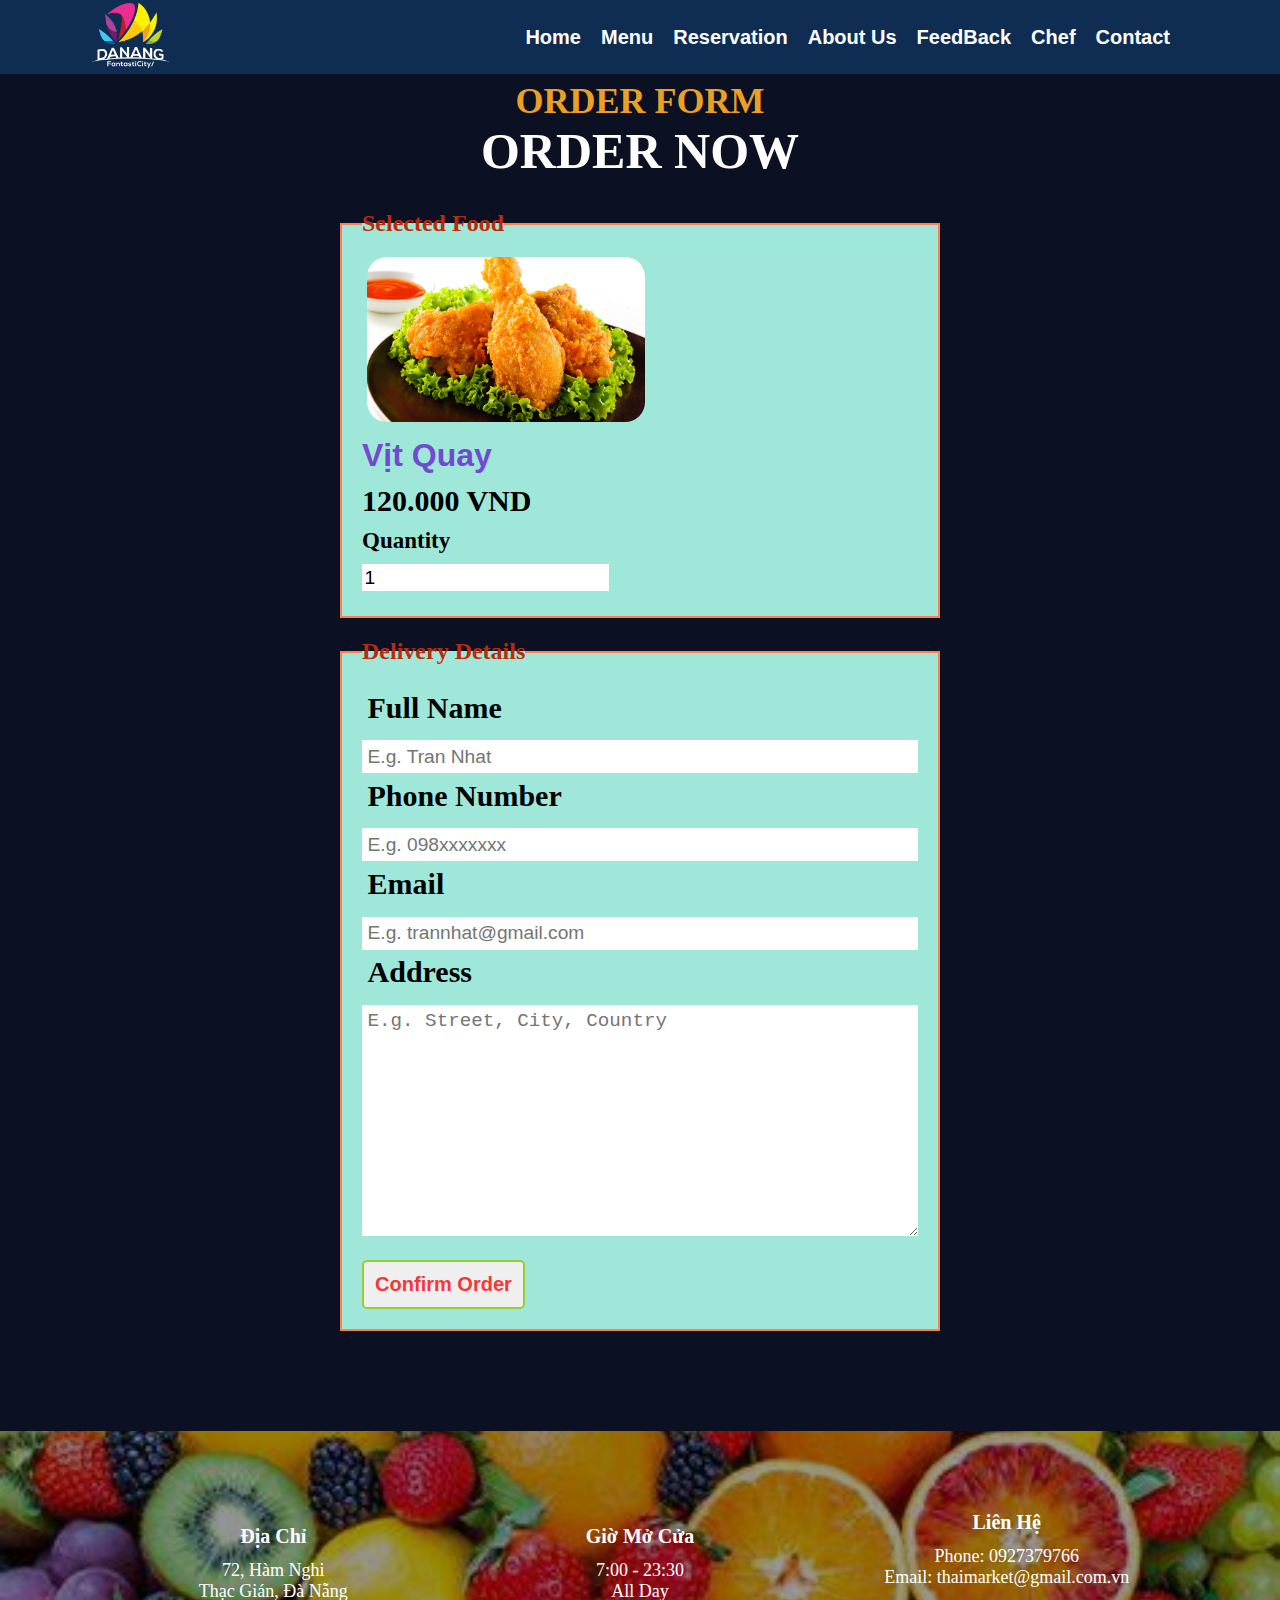
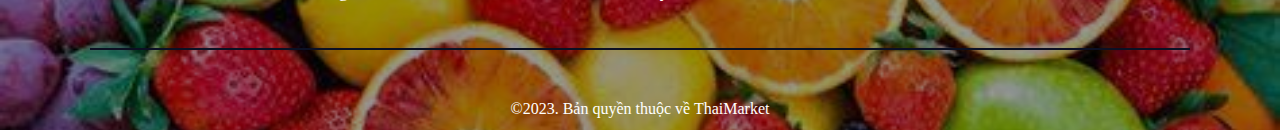
<file: restaurant_website/order.html>
<!DOCTYPE html>
<html lang="en">
<head>
    <meta charset="UTF-8">
    <meta http-equiv="X-UA-Compatible" content="IE=edge">
    <meta name="viewport" content="width=device-width, initial-scale=1.0">
    <link rel="stylesheet" href="css/style.css">
    <title>FOOD WEBSITE</title>
</head>
<body>
    <section class="top">
        <div class="container">
            <div class="row justify-content">
                <div class="logo"><img src="images/logo.png"></div>
                <div class="menu-items">
                    <ul>
                        <li><a href="index.html">Home</a></li>
                        <li><a href="#">Menu</a></li>
                        <li><a href="#">Reservation</a></li>
                        <li><a href="#">About Us</a></li>
                        <li><a href="#">FeedBack</a></li>
                        <li><a href="#">Chef</a></li>
                        <li><a href="#">Contact</a></li>
                    </ul>
                </div>
            </div>
        </div>
    </section>

    <section class="order-food section-pading">
        <div class="container">
            <div class="row justify-content">
                <div class="section-title">
                    <h2 data-title="ORDER FORM">ORDER NOW</h2>
                </div>
            </div>
            
            <!-- <h2 class="text-center text-white">Fill this form to confirm your order.</h2> -->

            <form action="#" class="order">
                <fieldset>
                    <legend>Selected Food</legend>

                    <div class="food-menu-img">
                        <img src="images/menu11.jpg" alt="Chicke Hawain Pizza" class="img-responsive">
                    </div>
    
                    <div class="food-menu-desc">
                        <h3>Vịt Quay</h3>
                        <p class="food-price">120.000 VND</p>

                        <div class="order-label">Quantity</div>
                        <input type="number" name="qty" class="input-responsive" value="1" required>
                        
                    </div>

                </fieldset>
                
                <fieldset>
                    <legend>Delivery Details</legend>
                    <div class="orders-label">Full Name</div>
                    <input type="text" name="full-name" placeholder="E.g. Tran Nhat" class="input-responsive" required>

                    <div class="orders-label">Phone Number</div>
                    <input type="tel" name="contact" placeholder="E.g. 098xxxxxxx" class="input-responsive" required>

                    <div class="orders-label">Email</div>
                    <input type="email" name="email" placeholder="E.g. trannhat@gmail.com" class="input-responsive" required>

                    <div class="orders-label">Address</div>
                    <textarea name="address" rows="10" placeholder="E.g. Street, City, Country" class="input-responsive" required></textarea>

                    <input type="submit" name="submit" value="Confirm Order" class="btn-secondary">
                </fieldset>

            </form>

        </div>
    </section>

    <section class="footer" id="contact">
        <div class="footer-bg"></div>
        <div class="container">
            <div class="row justify-content">
                <div class="footer-item">
                    <h2>Địa Chỉ</h2>
                    <p>72, Hàm Nghi <br> Thạc Gián, Đà Nẵng</p>
                </div>
                <div class="footer-item">
                    <h2>Giờ Mở Cửa</h2>
                    <p>7:00 - 23:30 <br> All Day</p>
                </div>
                <div class="footer-item">
                    <h2>Liên Hệ</h2>
                    <p>Phone: 0927379766 <br> Email: thaimarket@gmail.com.vn</p>
                    <div class="footer-social">
                        <i class="fab fa-facebook"></i>
                        <i class="fab fa-instagram"></i>
                        <i class="fab fa-twitter"></i>
                        <i class="fab fa-youtube"></i>
                    </div>
                </div>
            </div>
        </div>
        <div class="container">
            <div class="footer-copyright">
                &copy;2023. Bản quyền thuộc về ThaiMarket
            </div>
        </div>
    </section>


</body>
</html>
</file>
<file: css/style.css>
html,body,div,span,applet,object,iframe,h1,h2,h3,h4,h5,h6,p,blockquote,pre,a,abbr,acronym,address,big,cite,code,del,dfn,em,img,ins,kbd,q,s,samp,small,strike,strong,sub,sup,tt,var,b,u,i,dl,dt,dd,ol,nav ul,nav li,fieldset,form,label,legend,table,caption,tbody,tfoot,thead,tr,th,td,article,aside,canvas,details,embed,figure,figcaption,footer,header,hgroup,menu,nav,output,ruby,section,summary,time,mark,audio,video{margin:0;padding:0;border:0;font-size:100%;font:inherit;vertical-align:baseline;}
article, aside, details, figcaption, figure,footer, header, hgroup, menu, nav, section {display: block;}
ol,ul{list-style:none;margin:0;padding:0;}
blockquote,q{quotes:none;}
blockquote:before,blockquote:after,q:before,q:after{content:'';content:none;}
table{border-collapse:collapse;border-spacing:0;}
/* start editing from here */
a{text-decoration:none;}
.txt-rt{text-align:right;}/* text align right */
.txt-lt{text-align:left;}/* text align left */
.txt-center{text-align:center;}/* text align center */
.float-rt{float:right;}/* float right */
.float-lt{float:left;}/* float left */
.clear{clear:both;}/* clear float */
.pos-relative{position:relative;}/* Position Relative */
.pos-absolute{position:absolute;}/* Position Absolute */
.vertical-base{	vertical-align:baseline;}/* vertical align baseline */
.vertical-top{	vertical-align:top;}/* vertical align top */
.underline{	padding-bottom:5px;	border-bottom: 1px solid #eee; margin:0 0 20px 0;}/* Add 5px bottom padding and a underline */
nav.vertical ul li{	display:block;}/* vertical menu */
nav.horizontal ul li{	display: inline-block;}/* horizontal menu */
img{max-width:100%;}
/*end reset*/
body{
	font-family:Arial, Helvetica, sans-serif;
	background:url(../images/body_bg3.jpg);
}
.wrap{
	width:78%;
	margin:0 auto;
	padding:0 1%;
	background:#FFF;
}
.header{
	background:#FFF;
}
.header_top{
	padding:20px 0;
}
.logo{
	float:left;
	width:33%;
}
/**** Header Top Right ****/
.header_top_right{
	float:left;
	width:67%;
	margin-top:35px;
}
.search_box{
	float:left;
	border: 1px solid #DBDBDB;
	position:relative;
	width:47%;
}
.search_box input[type="text"]{
	width:74%;
	padding:9px 8px;
	outline:none;
	border:none;
	background:none;
	font-size:14px;
	color:#a5a5a5;
	font-family:Arial;
	outline:none;
	margin:0;
}
.search_box input[type="submit"]{
	border:none;
	cursor:pointer;
	color:#FFF;
	font-size:12px;
	padding:10px 15px;
	height: 36px;
	margin:0;
	background: -webkit-gradient(linear,left top,left bottom,from(#70389C),to(#602D8D));
	background: -moz-linear-gradient(top,#70389C,#602D8D);
	background: -o-linear-gradient(top,#70389C,#602D8D);
	background: -ms-linear-gradient(top,#70389C,#602D8D);
	-webkit-transition: all .9s;
	-moz-transition: all .9s;
	-o-transition: all .9s;
	-ms-transition: all .9s;
	transition: all .9s;
	position:absolute;
	right:0;
	top:0;
}
.search_box input[type="submit"]:hover{
	background:#444;
}
.shopping_cart{
	float:left;
	width: 202px;
	position:relative;
	margin-left:15px;
	padding: 0 0 0 46px;
	background: url(../images/header_cart.png) 0 0 no-repeat;
	z-index: 99;
	-webkit-box-sizing: border-box;
	-moz-box-sizing: border-box;
	box-sizing: border-box;
	cursor:pointer;
}
.cart{
	height: 38px;
	padding: 0 0 0 10px;
	background: #EDEDED;
	border: 1px solid #CECECE;
	border-left: none;
	line-height: 36px;
	-webkit-border-radius: 0 2px 2px 0;
	border-radius: 0 2px 2px 0;
	-webkit-box-sizing: border-box;
	-moz-box-sizing: border-box;
	box-sizing: border-box;
}
.shopping_cart .cart .opencart {
	width: 7px;
	height: 5px;
	display: block;
	background: url(../images/header_arrow.png) 0 0 no-repeat;
	position: absolute;
	right: 11px;
	top: 16px;
}
.shopping_cart span.cart_title{
	font-size:13px;
	font-weight:bold;
	color: #4F4F4F;
}
.shopping_cart span.no_product{
	font-size:13px;
	font-weight:bold;
	color: #DD0F0E;
}
input[type="number"] {
  border: 1px solid #b8b8b8;
  border-radius: 3px;
  padding: 7px;
}
.buysubmit{
	background: #602d8d url("../images/large-button-overlay.png") repeat scroll 0 0;
	border: 1px solid rgba(0, 0, 0, 0.1);
	border-radius: 5px;
	color: #fff;
	font-family: Arial,"Helvetica Neue","Helvetica",Tahoma,Verdana,sans-serif;
	font-size: 0.8em;
	padding: 7px 15px;
	text-shadow: 0 -1px 1px rgba(0, 0, 0, 0.25);
	cursor:pointer;
	outline:none;
}
.wrapper-dropdown.active .dropdown{
	border-bottom: 1px solid rgba(0, 0, 0, 0.2);
	max-height: 400px;
	width: 95px;
	z-index: 1;
	background: #70389C;
}
.login {
  background: rgba(0, 0, 0, 0) url("../images/gradient_light-1.png") repeat-x scroll 0 0;
  border: 1px solid #cecece;
  box-sizing: border-box;
  color: #444;
  display: block;
  float: left;
  font-size: 27px;
  height: 38px;
  margin-left: 10px;
  text-align: center;
  width: 144px;
}
.login a {
	color:#333;
}
/*** Login ***/
.register_account h3,.login_panel h3{
	font-size: 22px;
	color: #6C6C6C;
	font-family: 'Monda', sans-serif;
	padding-bottom:.4em;
}
.register_account {
  background: #fff none repeat scroll 0 0;
  border: 1px solid #c0bebe;
  border-radius: 3px;
  float: left;
  height: 284px;
  padding: 20px;
  width: 712px;
}
.register_account form input[type="text"],.register_account form select{
	font-size:12px;
	color:#B3B1B1;
	padding:8px;
	outline:none;
	margin:5px 0;
	width:340px;
}
.register_account form select{
	width:360px;
	color:#666;
}
.register_account form input[type="text"].code{
	width:15%;
}
.register_account form input[type="text"].number{
	width:69.8%;
}
.register_account table td{
	width:100%;
}
.register_account p{
	font-size:12px;
	color:#666;
}
.search{
	float:left;
	margin-top:3px;
}

.login_panel{
	float:left;
	width: 245px;
	margin-right: 10px;
	padding:20px;
	background:#FFF;
	border:1px solid #C0BEBE;
    -moz-border-radius: 3px; -webkit-border-radius: 3px; border-radius: 3px;
}
.login_panel input[type="text"],.login_panel input[type="password"]{
	font-size:12px;
	color:#B3B1B1;
	padding:8px;
	outline:none;
	margin:6px 0;
	width:92%;
}
.login_panel form{
	margin:15px 0;
}
.login_panel p{
	font-size:12px;
	color:#888;
}
p.terms{
	float:left;
	font-size:12px;
	padding:15px 0 0 15px;
}
p.terms a,p.note a{
	text-decoration:underline;
	color:#7C2DC5;
}
p.terms a:hover,p.note a:hover{
	text-decoration:none;
}
p.note{
	font-size:15px;
	color:#666;
	padding:5px;
	line-height:1.6em;
}
.buttons button,.search button.grey{
	    padding:10px 15px;
	    font-size:15px;
	    font-weight:bold;
	    color             : #fff;
	    -webkit-box-shadow: 0 1px rgba(255,255,255,0.2) inset, 0 2px 2px -1px rgba(0,0,0,0.3);
        -moz-box-shadow   : 0 1px rgba(255,255,255,0.2) inset, 0 2px 2px -1px rgba(0,0,0,0.3);
        box-shadow        : 0 1px rgba(255,255,255,0.2) inset, 0 2px 2px -1px rgba(0,0,0,0.3);
        -moz-border-radius: 3px; -webkit-border-radius: 3px; border-radius: 3px;  
        cursor:pointer;   
}
.search button{
	padding:12px 30px;
}
 button.grey,.search button.grey{
	 	border            : 1px solid #303030;
        background        : #3f4040;
        background        : -moz-linear-gradient(top,  #3f4040 0%, #303131 100%);
        background        : -webkit-gradient(linear, left top, left bottom, color-stop(0%,#3f4040), color-stop(100%,#303131));
        background        : -webkit-linear-gradient(top,  #3f4040 0%,#303131 100%);
        background        : -o-linear-gradient(top,  #3f4040 0%,#303131 100%);
        background        : -ms-linear-gradient(top,  #3f4040 0%,#303131 100%);
        background        : linear-gradient(top,  #3f4040 0%,#303131 100%);
        filter            : progid:DXImageTransform.Microsoft.gradient( startColorstr='#3f4040', endColorstr='#303131',GradientType=0 );
        text-shadow       : 0 1px 0 rgba(0, 0, 0, 0.4);
}
 button.grey:hover,.search button.grey:hover{
	        border            : 1px solid #303030;
        background        : #525252;
        background        : -moz-linear-gradient(top,  #525252 0%, #454646 100%);
        background        : -webkit-gradient(linear, left top, left bottom, color-stop(0%,#525252), color-stop(100%,#454646));
        background        : -webkit-linear-gradient(top,  #525252 0%,#454646 100%);
        background        : -o-linear-gradient(top,  #525252 0%,#454646 100%);
        background        : -ms-linear-gradient(top,  #525252 0%,#454646 100%);
        background        : linear-gradient(top,  #525252 0%,#454646 100%);
        filter            : progid:DXImageTransform.Microsoft.gradient( startColorstr='#525252', endColorstr='#454646',GradientType=0 );
        text-shadow       : 0 1px 0 rgba(0, 0, 0, 0.4);  
}
/** End Login ***/
.wrapper-dropdown{
    /* Size & position */
 	float: left;
	width:61px;
	height: 38px;
	position: relative;
	margin-left: 10px;
	padding: 0 0 0 12px;
    /* Styles */
   background: url(../images/gradient_light-1.png) 0 0 repeat-x;
	font: bold 13px/36px "Arial";
	color: #4F4F4F;
    border: 1px solid #CECECE;
	-webkit-box-sizing: border-box;
	-moz-box-sizing: border-box;
	box-sizing: border-box;
    cursor: pointer;
    outline: none;
    -webkit-transition: all 0.3s ease-out;
    -moz-transition: all 0.3s ease-out;
    -ms-transition: all 0.3s ease-out;
    -o-transition: all 0.3s ease-out;
    transition: all 0.3s ease-out;
}
.wrapper-dropdown .opencart{
	width: 7px;
	height: 5px;
	display: block;
	background: url(../images/header_arrow.png) 0 0 no-repeat;
	position: absolute;
	right: 11px;
	top: 16px;
}
.wrapper-dropdown .dropdown{
    /* Size & position */
    position: absolute;
    top:38px;
    left: 0;
    right: 0;
    /* Styles */
    border-radius: 0 0 5px 5px;
    border: 1px solid rgba(0,0,0,0.2);
    border-top: none;
    border-bottom: none;
    list-style: none;
    -webkit-transition: all 0.3s ease-out;
    -moz-transition: all 0.3s ease-out;
    -ms-transition: all 0.3s ease-out;
    -o-transition: all 0.3s ease-out;
    transition: all 0.3s ease-out;
    /* Hiding */
    max-height: 0;
    overflow: hidden;
}
.wrapper-dropdown .dropdown li a{
    font-size:13px;
    color:#FFF;
	font-weight: bold;
	padding:10px 23px;
    border-bottom: 1px solid #7D60AA;
    text-align:center;
}
.wrapper-dropdown .dropdown li a span.lang{
	  font-size:13px;
      color:#FFF;
	 font-weight: bold;
	 padding:0px 0px;
}
.wrapper-dropdown .dropdown li a span.lang:hover{
	 color:#DD0F0E;
}
.wrapper-dropdown .dropdown li a span img{
	padding-right:5px;
	margin-bottom:-8px;
}
.wrapper-dropdown .dropdown li a span{
	padding-right:5px;
}
.wrapper-dropdown .dropdown li:last-of-type a{
    border: none;
}
.wrapper-dropdown .dropdown li i {
    margin-right: 5px;
    color: inherit;
    vertical-align: middle;
}
/* Hover state */
.wrapper-dropdown .dropdown li:hover a {
    color:#DD0F0E;
}
/* Active state */
.wrapper-dropdown.active {
    border-radius: 5px 5px 0 0;
    box-shadow: none;
    border-bottom: none;
}
.wrapper-dropdown.active .dropdown {
    border-bottom: 1px solid rgba(0,0,0,0.2);
    max-height: 400px;
    width:95px;
    z-index:1;
    background:#70389C;
}
.wrapper-dropdown.active .languges{
	border-bottom: 1px solid rgba(0,0,0,0.2);
    max-height: 400px;
    width:135px;
    z-index:11;
    background:#70389C;
}
.header_bottom{margin-bottom:10px;}
/**** Header Botttom Left ****/
.header_bottom_left{
	float:left;
	width:50%;
	padding-top:6px;
}
.header_bottom_img{
	float:left;
	width: 46.2%;
}
.pic{
	float:left;
	width: 46.2%;
}
.header_bottom_img2{
	float:left;
	width: 46.2%;
	margin-left:1.6%;
}
.header_bottom_left_images{
	position:relative;
	margin-top:10px;
	box-shadow: 0px 0px 3px rgb(150, 150, 150);
}
.section {
	clear: both;
	padding: 0px;
	margin: 0px;
}
.group:before,
.group:after {
    content:"";
    display:table;
}
.group:after {
    clear:both;
}
.group {
    zoom:1;
}
.listview_1_of_2{
	display: block;
	float:left;
	margin: 1.4% 0 0% 1.6%;
	box-shadow: 0px 0px 3px rgb(150, 150, 150);
}
.listimg{
	text-align:center;
	float:left;
}
.text{
	display: block;
	float:left;
	margin: 2% 0 0% 3.6%;
}
.listview_1_of_2:first-child { margin-left: 0; } 
.images_1_of_2 {
	width: 46.2%;
	padding:1.5%; 
}
.listimg_2_of_1 {
	width: 48.2%;
}
.list_2_of_1 {
	width: 48.2%;
}
.images_1_of_2 img {
  height: 133px;
  width: 90px;
}
.list_2_of_1  h2 {
	color:#CC3636;
	font-size:1.2em;
	font-family: 'Monda', sans-serif;
	font-weight : normal;
	text-transform:uppercase;
}
.list_2_of_1  p{
	font-size:0.8125em;	
	color: #333;
	line-height: 1.6em;
	font-family : verdana, arial, helvetica, helve, sans-serif;
	padding:0; 	
}
.list_2_of_1 .button{
	line-height:1.9em;
	margin-top:0.5em;
}
.list_2_of_1 .button a{
	padding:7px 15px;
		font-size:0.8em;
		font-family: Arial, "Helvetica Neue", "Helvetica", Tahoma, Verdana, sans-serif;
		border: 1px solid rgba(0,0,0,0.1);
        background:#602D8D url(../images/large-button-overlay.png);       
        color             : #fff;
        text-shadow:0 -1px 1px rgba(0, 0, 0, 0.25);
		-moz-border-radius:5px;
		-webkit-border-radius:5px;
		border-radius:5px;
}
.list_2_of_1 .button a:hover{
	    border: 1px solid #4D00A0;
        background:#70389C;
        text-decoration:none; 
}
.header_bottom_right_images{
	float:left;
	width:49%;
	margin-left:1%;
	padding-top: 15px;
}
.content{
	padding:20px 0;
	background:#FFF;
}
.content h2{ 
	font-size:23px;
	color:#6C6C6C;
	font-family: 'Monda', sans-serif;
}
.content_top{
	padding:15px 20px;
	border:1px solid #EBE8E8;
	border-radius:3px;
}
.content_bottom{
	padding:15px 20px;
	border:1px solid #EBE8E8;
	border-radius:3px;
	margin-top:2.6%;
}
.heading{
	float:left;
	margin-right:10%;
}
.heading h3{
	font-family: 'Monda', sans-serif;
	font-size:22px;
	color:#602D8D;
	text-transform:uppercase;
}
.sort,.show{
	float:left;
	width:14%;
	margin-left:1.6%;
	padding-top:5px;
}
.sort p,.show p{
	display:inline;
	font-size:0.8125em;
	color: #333;
}
.sort select,.show select{
	display:inline;
	font-size:1.1em;
	color: #333;
	margin-left:2px;
}
.page-no{
	float:right;
	padding-top:5px;
}
.page-no p{
	display:inline;
	font-size:0.8125em;
	padding:0.3em 0;
	color: #333;
}
.page-no ul{
	display:inline;
}
.page-no li{
	display:inline;
}
.page-no li a{
	font-size:0.8125em;
	color: #333;
	line-height: 1.6em;
	font-family : verdana, arial, helvetica, helve, sans-serif;
	padding:5px 5px;
}
.page-no li a:hover,.page-no li.active{
	color:#602D8D;
	text-decoration:underline;
}
/**** Grid 1_0f_4 ****/
.grid_1_of_4{
	display: block;
	float:left;
	margin: 1% 0 1% 1.6%;
	box-shadow: 0px 0px 3px rgb(150, 150, 150);
}
.grid_1_of_4:first-child { 
	margin-left: 0; 
} 
.images_1_of_4 {
	width: 20.8%;
	padding:1.5%;
	text-align:center;
	position:relative; 
}
.images_1_of_4  img{
	max-width:100%;
}
.discount{
	background:url(../images/discount-img.png) no-repeat 0 0;
	position: absolute;
	top: 30px;
	width: 42px;
	height: 42px;
}
.discount span.percentage{
	color: #FFF;
	font-size: 1em;
	font-weight: bold;
	line-height: 40px;
}
.images_1_of_4  h2 {
	color: #CC3636;
	font-family: 'Monda', sans-serif;
	font-size:0.9em;
	font-weight : normal;
}
.images_1_of_4  p {
	font-size:0.8125em;
	padding:0.4em 0;
	color: #333;	
}
.images_1_of_4  p span.strike{
	font-size:18px;
	font-family: 'Monda', sans-serif;
	color:#444;
	text-decoration:line-through;
}
.images_1_of_4  p span.price{
	font-size:18px;
	font-family: 'Monda', sans-serif;
	color: #CC3636;
	margin-left:15px;
}
.images_1_of_4 .button {
  float: left;
  line-height: 1.9em;
  margin-top: 0.3em;
  width: 100%;
}
.images_1_of_4 .button a{
		padding:7px 20px;
		font-size:0.8em;
}
.images_1_of_4 .button a{
	font-family: "Trebuchet MS",Arial,Helvetica,sans-serif;
	font-size: 14px;
	line-height: 15px;
	text-transform: none;
	color: #737370;
	text-decoration: none!important;
	background: url(../images/button-bg.png) repeat-x 0 0 #E8E8E8;
	display: inline-block;
	border-left: 1px solid #D4D4D4!important;
	border-right: 1px solid #ADADAD!important;
	border-top: 1px solid #E0E0E0!important;
	border-bottom: 1px solid #9C9C9C!important;
	cursor: pointer!important;
	margin: 0 2px;
	border-radius: 2px;
	-moz-border-radius: 2px;
	-webkit-border-radius: 2px;
	-webkit-transition: all 0.5s ease;
		-moz-transition: all 0.5s ease;
		-o-transition: all 0.5s ease;
		transition: all 0.5s ease;
}
.images_1_of_4 .button a:hover{
     color:#70389C;
     background: #E8E8E8;
}
.images_1_of_4 .button span img{
	position:absolute;
}
.images_1_of_4 .button a.cart-button{
	padding:7px 5px 7px 38px; 
}
/*** Footer ***/
.wrapper{	
	width:78%;
	margin:0 auto;
	padding:0 1%;
}
.footer{
	position:relative;
	background: #414045; 
	background: -moz-linear-gradient(top,  #414045 55%, #2f2e33 100%); 
	background: -webkit-gradient(linear, left top, left bottom, color-stop(55%,#414045), color-stop(100%,#2f2e33));
	background: -webkit-linear-gradient(top,  #414045 55%,#2f2e33 100%); 
	background: -o-linear-gradient(top,  #414045 55%,#2f2e33 100%); 
	background: -ms-linear-gradient(top,  #414045 55%,#2f2e33 100%); 
	background: linear-gradient(to bottom,  #414045 55%,#2f2e33 100%); 
	filter: progid:DXImageTransform.Microsoft.gradient( startColorstr='#414045', endColorstr='#2f2e33',GradientType=0 );
	box-shadow: inset 0px 1px 8px #222;
}
.section {
	clear: both;
	padding: 0px;
	margin: 0px;
}
.group:before,
.group:after {
    content:"";
    display:table;
}
.group:after {
    clear:both;
}
.group {
    zoom:1;
}
.col_1_of_4{
	display: block;
	float:left;
	margin: 0% 0 1% 1.6%;
	border-right: 2px groove #555;
}
.col_1_of_4:first-child { margin-left: 0; } /* all browsers except IE6 and lower */
.col_1_of_4:last-child {
	border:none;
}
.span_1_of_4 {
	width: 20.5%;
	padding:1.5%; 
}
.span_1_of_4  h4 {
	color:#ccc;
	margin-bottom: .5em;
	font-size:1.2em;
	line-height: 1.2;
	font-family:'Doppio One', sans-serif;
	font-weight : normal;
	margin-top: 0px;
	letter-spacing: -1px;
	text-transform:uppercase;
	border-bottom:1px solid #474747;
	padding-bottom:0.5em;
}
.span_1_of_4  li a{
	font-size:0.8125em;
	padding:0.4em 0;
	color:#979797;
	font-family :Arial, Helvetica, sans-serif;
	display:block;	 	 
}
.span_1_of_4  li a:hover,.span_1_of_4  li span:hover{
	color:#BBB7B7;
}
.span_1_of_4  li span{
	font-size:1.2em;
	padding:0.2em 0;
	color:#979797;
	display:block;
	cursor:pointer;
}
/*** Social Icons ***/
.social-icons{
	padding-top:8%;
}
.social-icons li {
	width:30px;
	height:30px;
	padding: 0px 0 0 5px;
	margin: 0;
    display:inline-block;
	cursor:pointer;
}
.social-icons li.facebook {
	background:url(../images/icon-2.png) no-repeat 0px  -29px;
}
.social-icons li.facebook:hover {
	background:url(../images/icon-2.png) no-repeat 0px  0px;
}
.social-icons li.twitter {
	background:url(../images/icon-3.png) no-repeat 0px  -29px;
}
.social-icons li.twitter:hover {
	background:url(../images/icon-3.png) no-repeat 0px  0px;
}
.social-icons li.googleplus {
	background:url(../images/icon-4.png) no-repeat 0px  -29px;
}
.social-icons li.googleplus:hover {
	background:url(../images/icon-4.png) no-repeat 0px  0px;
}
.social-icons li.contact {
	background:url(../images/icon-1.png) no-repeat 0px  -29px;
}
.social-icons li.contact:hover {
	background:url(../images/icon-1.png) no-repeat 0px  0px;
}
 .copy_right{
	text-align:center;
	padding:15px 0;
 }
 .copy_right p{
	font-size:12px;
	color:#747474;
 }
 .copy_right p a{
    color:#747474;
	font-size:12px;
	text-decoration:underline;
 }
 .copy_right p a:hover{
	color:#BBB7B7;
	text-decoration:none;
 }
/*** move top **/
#toTop {
	display:none;
	text-decoration:none;
	position:fixed;
	bottom:10px;
	right:10px;
	overflow:hidden;
	width:48px;
	height:48px;
	border:none;
	text-indent:100%;
	background:url(../images/arrow_up.png) no-repeat right top;
}

#toTopHover {
	width:48px;
	height:48px;
	display:block;
	overflow:hidden;
	float:right;
	opacity: 0;
	-moz-opacity: 0;
	filter:alpha(opacity=0);
}
#toTop:active, #toTop:focus {
	outline:none;
}

/*  Preview  ============================================================================= */
.back-links{
	float:left;
	padding-top:5px;
	width:20%;
}
.back-links p{
	font-size:0.8125em;
	color: #333;
}
.back-links p a{
	font-size:0.9em;
	padding:0  1.3%;
	color: #333;
}
.back-links p a:hover,.back-links p a:active{
	color:#70389C;
}
.image {
	clear: both;
	padding: 0px;
	margin: 0px;
	background:#F0F0F0;
	padding:1.5%;
}
.group:before,
.group:after {
    content:"";
    display:table;
}
.group:after {
    clear:both;
}
.group {
    zoom:1;
}
.cont-desc{
	display: block;
	float:left;
	clear:both;
}
.rightsidebar{
	display: block;
	float:left;
	margin: 0% 0 0% 1.6%;
}
.cont-desc:first-child { margin-left: 0; } 
.desc{
	display: block;
	float:left;
	margin: 0% 0 0% 2.6%;
}
.span_1_of_2{
	width: 67.1%;
	padding:1.5%;
}
.images_3_of_2 {
	width: 44.2%;
	float:left;
	text-align:center;
}
.span_3_of_2{
	width: 53.2%;
}
.span_3_of_1{
	width: 25.2%;
	padding:1.5%;
}
.images_3_of_2 img {
  height: 302px;
  max-width: 100%;
  width: 100%;
}
.span_3_of_2  h2 {
	font-family: 'Monda', sans-serif;
	font-size:1.1em;
	color: #CC3636;
	font-weight : normal;
	margin-top: 0px;
	text-transform:uppercase;
}
.span_3_of_2  p{
	font-size:0.8125em;
	padding:0.3em 0;
	color:#969696;
	line-height: 1.6em;
	font-family : verdana, arial, helvetica, helve, sans-serif; 	
}
.price p{
	font-size:0.8125em;
	padding:1.5% 1%;
	color: #666;
	vertical-align:top;
}
.price p span{
	font-size:1.5em;
	font-family: 'Monda', sans-serif;
	color: #CC3636;
}
.available{
	padding:10px 0;
	border-top:1px solid #E0E0E0;
}
.available p{
	font-size:0.9em;
	color:#333;
	font-weight:bold;
	padding-bottom:10px;
}
.available li{
	display:inline;
	font-size:0.8125em;
	padding:1.5% 2%;
	color:#353535;
}
.available li select{
	display: inline;
	font-size: 1em;
	color: #333;
	margin-left:3px;
}
.share p{
	padding-top:10px;
	font-size:0.9em;
	color:#333;
	font-weight:bold;
}
.share li{
	display:inline-block;
	margin:5px 6px;
}
.add-cart{
	padding-top:15px;
}
.rating{
	float:left;
}
.rating p{
	padding-top:10px;
	font-size:0.9em;
	color:#333;
	font-weight:bold;
}
.rating p span{
	font-size:0.8125em;
	color: #666;
	font-weight:normal;
}
.rating p img{
	vertical-align: top;
	padding-left: 5px;
}
.product-desc,.product-tags{
	clear:both;
	padding-top:20px;
}
.product-desc h2,.product-tags h2{
	padding:8px 20px;
	background:#602D8D;
	border: 1px solid #EBE8E8;
	border-radius: 5px;
	-webkit-border-radius: 5px;
	-moz-border-radius: 5px;
	-o-border-radius: 5px;
	font-family: 'Monda', sans-serif;
	font-size:1.2em;
	color:#FFF;
	text-transform: uppercase;
	text-shadow:0 1px 5px rgba(34, 34, 34, 0.17);
}
.product-desc p{
	font-size: 0.8em;
	padding: 0.3em 0;
	color: #969696;
	line-height: 1.6em;
	font-family: verdana, arial, helvetica, helve, sans-serif;
}
.product-tags h4{
	padding:10px 0;
	font-size:0.9em;
	color:#333;
	font-weight:bold;
}
.input-box{
	background:url(../images/tag.png) no-repeat 0 8px;
	padding-left:35px;
}
.input-box input[type="text"]{
	 		padding:8px;
			display:block;
			width:95%;
			background:#fcfcfc;
			border: none;
			outline:none;
			color:#464646;
			font-size:0.8125em;
			font-family:Arial, Helvetica, sans-serif;
			box-shadow: inset 0px 0px 3px #999;
			-webkit-box-shadow: inset 0px 0px 3px #999;
			-moz-box-shadow: inset 0px 0px 3px #999;
			-o-box-shadow: inset 0px 0px 3px #999;
			-webkit-appearance:none;
}
.product-tags .button{
	margin-top:15px;
	line-height:3em;
}
.span_3_of_2 .button{
	float:right;
	margin-top:1%;
	line-height:2em;
}
.span_3_of_2 .button a,.product-tags .button a{
		padding:12px 20px;
		font-size:1em;
		font-weight:bold;
		font-family: Arial, "Helvetica Neue", "Helvetica", Tahoma, Verdana, sans-serif;
		border: 1px solid rgba(0,0,0,0.1);
  		box-shadow: inset 0 1px 0 rgba(255,255,255,0.7);
        background        : #3f4040;       
        color             : #fff;
        text-shadow       : 0 1px 0 rgba(0, 0, 0, 0.4); 
        -webkit-box-shadow: 0 1px rgba(255, 255, 255, 0.2) inset, 0 2px 2px -1px rgba(0, 0, 0, 0.3);
		-moz-box-shadow: 0 1px rgba(255,255,255,0.2) inset, 0 2px 2px -1px rgba(0,0,0,0.3);
		box-shadow: 0 1px rgba(255, 255, 255, 0.2) inset, 0 2px 2px -1px rgba(0, 0, 0, 0.3);
		-moz-border-radius: 3px;
		-webkit-border-radius: 3px;
		border-radius: 3px;
		-webkit-transition: all 0.5s ease;
		-moz-transition: all 0.5s ease;
		-o-transition: all 0.5s ease;
		transition: all 0.5s ease;
}
.span_3_of_2 .button a:hover,.product-tags .button a:hover{
	    border: 1px solid #303030;
        background: #525252; 
        text-decoration:none;
}
.span_3_of_1 li a{
	font-size:0.8125em;
	padding:0.42em 8%;
	color: #666;
	display: block;
	line-height: 1.6em;
	font-family : Arial, Helvetica, sans-serif;
	border-bottom:1px dashed #CCC;
	background: url(../images/drop_arrow.png) no-repeat 5px 11px; 	
}
.span_3_of_1 li a:hover{
	background: url(../images/drop_arrow-hover.png) no-repeat 5px 11px;
	color:#602D8D; 
}
.span_3_of_2 .button{
	float:right;
	margin-top:1%;
	line-height:2em;
}
.span_3_of_2 .button a{
		padding:12px 20px;
		font-size:1em;
		font-weight:bold;
		font-family: Arial, "Helvetica Neue", "Helvetica", Tahoma, Verdana, sans-serif;
		border: 1px solid rgba(0,0,0,0.1);
  		box-shadow: inset 0 1px 0 rgba(255,255,255,0.7);
        background        : #3f4040;       
        color             : #fff;
        text-shadow       : 0 1px 0 rgba(0, 0, 0, 0.4); 
        -webkit-box-shadow: 0 1px rgba(255, 255, 255, 0.2) inset, 0 2px 2px -1px rgba(0, 0, 0, 0.3);
		-moz-box-shadow: 0 1px rgba(255,255,255,0.2) inset, 0 2px 2px -1px rgba(0,0,0,0.3);
		box-shadow: 0 1px rgba(255, 255, 255, 0.2) inset, 0 2px 2px -1px rgba(0, 0, 0, 0.3);
		-moz-border-radius: 3px;
		-webkit-border-radius: 3px;
		border-radius: 3px;
}
.span_3_of_2 .button a:hover{
	    border: 1px solid #303030;
        background: #525252; 
        text-decoration:none;
}
.subscribe{
	padding-top:20px;
}
.subscribe p{
	font-size:12px;
	color:#444;
	padding:5px 0;
}
.signup{
	border-radius:0.2em;
	-webkit-border-radius:0.2em;
	-moz-border-radius:0.2em;
	-o-border-radius:0.2em;
	margin-top:5px;
	 background:#E7E7E7;
   box-shadow: inset 0px 2px 5px #707070;
}
.signup input[type="text"]{
    border:none;
    background:none;
    padding:5px;
    outline:none;
    width:217px;
    font-size:12px;
    color:#7c7c7c;
}
.signup input[type="submit"]{
	border: 1px solid  #5C5655;
    padding:8px 20px;
   	font-size:12px;
   	margin:0;
   	font-weight:bold;
   	cursor:pointer;
 	background     : #565656;
    filter         : progid:DXImageTransform.Microsoft.gradient(startColorstr='#565656', endColorstr='#565656');
    color          : #fff;
    text-shadow    : 0 1px 0 rgba(0, 0, 0, 0.2);  
}
.signup input[type="submit"]:hover{
   		background        : #5e5e5e;
        background        : -moz-linear-gradient(top,  #5e5e5e 0%, #404040 100%);
        background        : -webkit-gradient(linear, left top, left bottom, color-stop(0%,#5e5e5e), color-stop(100%,#404040));
        background        : -webkit-linear-gradient(top,  #5e5e5e 0%,#404040 100%);
        background        : -o-linear-gradient(top,  #5e5e5e 0%,#404040 100%);
        background        : -ms-linear-gradient(top,  #5e5e5e 0%,#404040 100%);
        background        : linear-gradient(top,  #5e5e5e 0%,#404040 100%);
        filter            : progid:DXImageTransform.Microsoft.gradient( startColorstr='#5e5e5e', endColorstr='#404040',GradientType=0 );
        box-shadow        : 1px 1px 0 0 #414141 inset, -1px -1px 0 0 #414141 inset, 0 1px 2px -1px rgba(0,0,0,0.15);  
        -moz-box-shadow   : 1px 1px 0 0 #414141 inset, -1px -1px 0 0 #414141 inset, 0 1px 2px 0 rgba(0,0,0,0.15);
	    -webkit-box-shadow: 1px 1px 0 0 #414141 inset, -1px -1px 0 0 #414141 inset, 0 1px 2px -1px rgba(0,0,0,0.15);
  }
 .community-poll{
    	padding-top:5%;
 }
 .community-poll p{
 	color: #C94848;
	font-size:0.8em;
	font-weight: normal;
	padding:2% 0;
  }
 .poll li{
 	padding: 3px 0px 9px 0;
 }
 .poll input.radio {
	float: left;
	margin: 2px 0 0 0;
}
.poll .label {
	display: block;
	margin-left: 20px;
}
.poll label{
	font-size:0.8125em;
	padding:0.42em 1%;
	color: #666;
	font-family : Arial, Helvetica, sans-serif;
}
/*  About  ============================================================================= */
.col_1_of_3{
	display: block;
	float:left;
	margin: 0% 0 0% 1.6%;
}
.col_1_of_3:first-child { margin-left: 0; }

.span_1_of_3 {
	width: 29.2%;
	padding:1.5%; 
}
.span_1_of_3 img{
	border:1px solid #DDD;
	max-width:100%;	
}
.span_1_of_3  h3{
	color: #6C6C6C;
	margin-bottom:0.5em;
	font-size:1.2em;
	line-height: 1.2;
	font-family: 'Monda', sans-serif;
	font-weight : normal;
	margin-top: 0px;
	text-transform:uppercase;
}
.span_1_of_3  p  {
	font-size:0.8125em;
	padding:0.5em 0;
	color:#747474;
	line-height: 1.6em;
	font-family :Arial, Helvetica, sans-serif; 	
}
.year{
	float:left;
	width:15%;
}
.year p{
	color:#70389C;
	font-size:0.95em;
}
.span_1_of_3  p.history{
	float:left;
	width:85%;
	font-size:0.8125em;
	color:#747474;
	line-height: 1.6em;
} 
.span_1_of_3 .list li a{
	font-size:0.82em;
	padding:0.35em 1.2em;
	color:#602D8D;
	background: url(../images/drop_arrow-hover.png) no-repeat 0px 10px;
	display:block;
}
.span_1_of_3 .list li a:hover{	
	color:#747474;
}
/*** team ***/
.grid_1_of_5{
	display: block;
	float:left;
	margin: 1% 0 0% 1.6%;
}
.grid_1_of_5:first-child { 
	margin-left: 0; 
} 
.images_1_of_5 {
	width: 15.72%;
	padding: 1.5%; 
}
.images_1_of_5  img{
	max-width:100%;
	display:block;
}
.images_1_of_5  h3{
	color:#C94848;
	margin-top:0.2em;
	font-size:1em;
	font-family: 'Monda', sans-serif;
	font-weight : normal;
}
.images_1_of_5  p {
	font-size:0.8125em;
	padding:0.2em 0;
	color: #333;
	line-height: 1.6em;	
}
/*** End Team ***/
/* FAQ  ============================================================================= */
.questions{
	margin:20px 0 10px 0;
}
.questions h4{
	color:#70389C;
	font-size: 15px;
	margin-bottom:5px;
	font-weight: normal;
}
.questions p{
	color: #444;
	font-size: 13px;
	line-height: 1.8em;
	margin-bottom: 5px;
}

/*  Contact Form  ============================================================================= */
.support{
	padding:1.5%;
}
.support_desc{
	float:left;
	width:75%;
}
.support_desc h3{
	font-size:30px;
	color: #6C6C6C;
	padding:5px 0;
	font-family: 'Monda', sans-serif;
}
.support_desc p span{
	font-size:15px;
	color:#666;
}
.support_desc p{
	font-size:12px;
	color:#777;
	line-height:1.8em;
	padding:5px 0;
}
.support img{
	float:left;
	margin-left:4%;
	margin-top:0px;
}
.section {
	clear: both;
	padding: 0px;
	margin: 0px;
}
.group:before,
.group:after {
    content:"";
    display:table;
}
.group:after {
    clear:both;
}
.group {
    zoom:1;
}
.col{
	display: block;
	float:left;
	margin: 0% 0 1% 1.6%;
}
.col:first-child{
	margin-left:0;
}	
.span_2_of_3 {
	width: 63.1%;
	padding:1.5%; 
}
.span_1_of_3 {
	width: 29.2%;
	padding:1.5%; 
}
.span_2_of_3  h2,
.span_1_of_3  h2 {
	margin-bottom:0.5em;
	line-height: 1.2;
	font-family: 'Monda', sans-serif;
	font-weight : normal;
	margin-top: 0px;
}
.cartpage {
  border: 1px solid #ddd;
  overflow: hidden;
  padding: 10px;
}
.cartpage h2 {
  border-bottom: 1px solid #ddd;
  font-size: 30px;
  margin-bottom: 20px;
  width: 141px;
}
.tblone {
  border: 1px solid #fff;
  margin-bottom: 12px;
  width: 100%;
}
.tblone th {
  background: #666 none repeat scroll 0 0;
  color: #fff;
  font-size: 20px;
  padding: 5px 8px;
  text-align: center;
}
.tblone td{padding:10px;text-align:center;}

table.tblone tr:nth-child(2n+1){background:#fff;height:30px;}
table.tblone tr:nth-child(2n){background:#fdf0f1;height:30px;}
table.tblone input[type="number"] {
  border: 1px solid #ddd;
  padding: 2px;
  width: 60px;
}
table.tblone input[type="submit"] {
  background: #333 none repeat scroll 0 0;
  border: 1px solid #000;
  border-radius: 3px;
  color: #fff;
  cursor: pointer;
  font-size: 14px;
  padding: 1px 5px;
}
table.tblone a {
  color: #fe5800;
  font-weight: bold;
  text-decoration: none;
}
table.tblone a:hover{color: #000;}
table.tblone img {
  height: 20px;
  width: 30px;
}
.shopping {
  margin-top: 30px;
}
.shopleft, .shopleft {
  float: left;
  text-align: center;
  width: 610px;
}
.shopleft img{outline:none}
.shopleft a,.shopright a{outline:none}

.shopright img {
  width: 270px;
  outline:none
}

.contact-form{
	position:relative;
	padding-bottom:30px;
}
.contact-form div{
	padding:5px 0;
}
.contact-form span{
	display:block;
	font-size:0.8125em;
	color:#757575;
	padding-bottom:5px;
	font-family :verdana, arial, helvetica, helve, sans-serif;
}
.contact-form input[type="text"],.contact-form textarea{
		    padding:8px;
			display:block;
			width:98%;
			background:#fcfcfc;
			border: none;
			outline:none;
			color:#464646;
			font-size:0.8125em;
			font-family:Arial, Helvetica, sans-serif;
			box-shadow: inset 0px 0px 3px #999;
			-webkit-box-shadow: inset 0px 0px 3px #999;
			-moz-box-shadow: inset 0px 0px 3px #999;
			-o-box-shadow: inset 0px 0px 3px #999;
			-webkit-appearance:none;
}
.contact-form textarea{
		resize:none;
		height:120px;		
}
.contact-form input[type="submit"]{
	padding:7px 25px;
	cursor:pointer;
	background:#FFF url(../images/large-button-overlay.png);
    font-family:Arial, Helvetica, sans-serif;
    position:absolute;
    right:0;
    border: 1px solid #ccc;
	color: #555 !important;
	font-size:1em;
	text-shadow: 0 1px 1px rgba(255, 255, 255, 0.5);
}
.contact-form input[type="submit"]:hover{
	background-color: #EEE;
	border-color: #B8B5B5;
	color: #444 !important;
}
.contact-form input[type="submit"]:active{
	background-color:#FFF;  
}
.company_address p{
	font-size:0.8125em;
	color:#757575;
	padding:0.2em 0;
	font-family :Arial, Helvetica, sans-serif;
}
.company_address p span{
	text-decoration:underline;
	color:#444;
	cursor:pointer;
}
.map{
	border:1px solid #C7C7C7;
	margin-bottom:15px;
}
/**** Responsive Layout ****/
@media only screen and (max-width:1024px) {
	.wrap{
		width:90%;
		padding:0 2%;
	}
	.search_box form input[type="text"] {
		width: 143px;
    }
    .shopping_cart {
    	width:170px;
    }
    .shopping_cart,.currencies, .languages,.login{
    	margin-left:5px;
    }
    .wrapper-dropdown {
    	width:50px;
    	padding:0 0 0 5px;
    }
    .list_2_of_1 .button a {
    	padding:5px 10px;
    }
    .heading {
    	margin-right:2%;
    }
    .sort, .show {
    	width:20%;
    }
    .listview_1_of_2{
    	margin: 2.4% 0 0% 1.6%;
    }
    .images_1_of_4 .button{
    	width:100%;
    	margin-top:0.5em;
    }
    .register_account {
	width:60%;
	padding:10px;
}
.register_account form input[type="text"]{
	width:240px;
}
.register_account form select{
	width:260px;
}
.register_account form input[type="text"].code{
	width:15%;
}
.register_account form input[type="text"].number{
	width:63.99%;
}
.login_panel {
	width:30%;
	padding:10px;
}
.img_list li a{
	font-size:11px;
	margin:0 8px;
}
.domain_search input[type="text"]{
	background: url(../images/text_box_2.png) no-repeat;
	margin:0;
	width:51.6%;
}
.domain_search select {
	width:17.7%;
}
p.terms {
	padding:15px 0 0 15px;
	width:68%;
}
    .wrapper{
    	width:95%;
    }
    .available li {
    	padding:1.5% 0%;
    }
    .available li select {
    	margin-left:0;
    }
    .span_3_of_2 .button {
    	margin-top:5%;
    }
    .signup input[type="text"] {
    	width:152px;
    }
    .signup input[type="submit"] {
    	padding:8px 10px;
    }
    .images_1_of_5 p {
    	padding:0;
    	line-height:1.4em;
    }
    .year {
    	width:18%;
    }
    .span_1_of_3 p.history {
    	width:80%;
    }
    .support_desc {
		width: 70%;
	}	
	.support img {
	margin-left: 3%;
	}
}
@media only screen and (max-width:800px) {
	.wrap{
		width:90%;
		padding:0 2%;
	}
	.search_box form input[type="text"] {
		width: 183px;
    }
    .shopping_cart {
    	width:180px;
    }
    .shopping_cart{
    	margin-left:5px;
    }
    .wrapper-dropdown{
    	margin-left:5px;
    	margin-top:5px;
    	width:55px;
    }  
    .login{
    	margin-left:5px;
    	margin-top:5px;
    }
    .list_2_of_1 .button a {
    	padding:5px 10px;
    }
    .heading {
    	margin-right:0%;
    }
    .sort, .show {
    	width:24%;
    }
    .header_bottom_left,.header_bottom_right_images{
    	float:inherit;
    	width:100%;
    }
    .header_bottom_right_images {
    	margin-left:0;
    }
    .listview_1_of_2{
    	margin: 1.4% 0 0% 1.6%;
    }
    .images_1_of_4 .button{
    	width:100%;
    	margin-top:0.5em;
    }
    .content_top {
    	padding:15px 5px;
    }
    .images_1_of_4 h2 {
    	font-size:0.8em;
    	letter-spacing:0;
    }
    .images_1_of_4 p span.strike,.images_1_of_4 p span.price {
    	font-size:18px;
    }
    .wrapper{
    	width:95%;
    }
    .span_1_of_4 h4 {
    	font-size:1em;
    	letter-spacing:0;
    }
    .social-icons li {
    	padding:0 0 0 4px;
    }
    .span_1_of_2{
    	float:inherit;
    	width:97%;
    	padding:1.5%;
    }
    .span_3_of_1{
    	float:inherit;
    	width:97%;
     }
     .rightsidebar {
     	margin-left:0;
     }
     .span_3_of_1 li a {
     	font-size:1em;
     	padding: 0.42em 3%;
     	background: url(../images/drop_arrow.png) no-repeat 5px 15px;
     }
     .span_3_of_1 li a:hover {
		background: url(../images/drop_arrow-hover.png) no-repeat 5px 15px;
	 }
    .available li {
    	padding:1.5% 1%;
    }
    .available li select {
    	margin-left:0;
    }
    .span_3_of_2 .button {
    	margin-top:5%;
    }
    .signup input[type="text"] {
    	width:80%;
    }
    .signup input[type="submit"] {
    	padding:8px 10px;
    	width:18.5%;
    }
    .span_1_of_4 li span {
    	font-size:1em;
    }
    .images_1_of_5 p {
    	padding:0;
    	line-height:1.4em;
    }
    .year {
    	width:8%;
    }
    .images_1_of_5 h3 {
    	font-size:0.8em;
    }
    .span_1_of_3 p.history {
    	width:92%;
    }
    .span_2_of_3 {
		width:96%;
		padding:2% 0; 
	}
	.col_1_of_3{ 
		margin:0% 0 0% 0%;
	}
	.span_1_of_3 {
		width:96%;
		padding:2% 0; 
	}
	.support_desc {
		width: 70%;
	}
	.support img {
		width: 25%;
	margin-left: 3%;
	}
	.register_account {
	width:60%;
	padding:10px;
}
.register_account form input[type="text"]{
	width:200px;
}
.register_account form select{
	width:220px;
}
.register_account form input[type="text"].code{
	width:15%;
}
.register_account form input[type="text"].number{
	width:60.8%;
}
.login_panel {
	width:30%;
	padding:10px;
}
.img_list li a{
	font-size:11px;
	margin:0 8px;
}
.domain_search input[type="text"]{
	background: url(../images/text_box_2.png) no-repeat;
	margin:0;
	width:51.6%;
}
.domain_search select {
	width:17.7%;
}
p.terms {
	padding:12px 0 10px 15px;
	width:58%;
}
.tld-box{
	margin-left:2%;
}
.rfloat {
	width:70%;
}
.check_domain input[type="text"] {
	background: url(../images/text_box_reg2.png) no-repeat;
	width:80%;
}
.support_desc h3, .plans h3, .domain_registration h3 {
	font-size:25px;
}
.support_desc {
	width:70%;
}
.support img{
	margin-left:3%;
}
.features_list-1{
	float:left;
	width:48%;
}
.features_list-2{
	float:left;
	width:48%;
}
.features_list-3{
	display:none;
}
.plans_table thead th.plans-list h3 {
	font-size:15px;
}
.plans_table thead th.plans-list h4{
	font-size:18px;
}
.plans_table tbody td {
	padding:5px;
}
.feedback form input[type="text"].number{
	width:70%;
}
.feedback form select {
	width:100%;
}
.register_account,.login_panel {
	float:inherit;
	width:96%;
	padding:10px;
}
.login_panel {
	margin:0 0 3% 0;
}
.login_panel form {
	margin:0;
}
.register_account form input[type="text"]{
	width:300px;
}
.register_account form select{
	width:320px;
}
.register_account form input[type="text"].code{
	width:15%;
}
.register_account form input[type="text"].number{
	width:68%;
}
.login_panel input[type="text"], .login_panel input[type="password"] {
	width: 95%;
}
}
	
@media only screen and (max-width: 640px) {	
	.wrap{
		width:90%;
	}	
/*** Header ****/
	.logo{
		float:inherit;
		width:100%;
		text-align:center;
	}
	.header_top_right {
		float:inherit;
		width:100%;
		margin-top:20px;
	}
	.search_box {
		float:inherit;
		width:100%;
	}
	.search_box form input[type="text"] {
		width:78.5%;
    }
    .search_box form input[type="submit"] {
    	width:18.5%;
    }
    .shopping_cart {
    	width:16.5%;
    }
    .shopping_cart{
    	width:65.66%;
    	margin-left:0px;
    	margin-top:8px;
    }
     .wrapper-dropdown{
    	margin-left:5px;
    	margin-top:8px;
    	width:55px;
    } 
    .login{
    	margin-left:5px;
    	margin-top:8px;
    }
    .list_2_of_1 .button a {
    	padding:5px 10px;
    }
    .text {
		text-align:center;
		float:inherit;
		margin:2% 0 0% 0%;
	}
    /* Content */
     .content_top {
    	padding:15px 10px;
    }
    .heading {
    	margin-right:0%;
    	width:100%;
    }
    .sort{
    	width:31%;
    	margin-left:0;
    	padding-top:10px;
    }
     .show {
    	width:23%;
    	padding-top:10px;
    }
    .sort select, .show select {
    	font-size:1em;
    }
    .page-no {
    	padding-top:10px;
    }
    .page-no li a {
    	padding:5px 3px;
    }
    .header_bottom_left,.header_bottom_right_images{
    	float:inherit;
    	width:100%;
    }
    .header_bottom_right_images {
    	margin-left:0;
    }
    .listview_1_of_2{
    	margin: 1.4% 0 0% 1.6%;
    }
    .images_1_of_4 .button{
    	width:100%;
    	margin-top:0.5em;
    }
    .images_1_of_4 h2 {
    	font-size:1.2em;
    	letter-spacing:0;
    }
    .images_1_of_4 p span.strike,.images_1_of_4 p span.price {
    	font-size:2em;
    }
    .wrapper{
    	width:95%;
    }
    .span_1_of_4 h4 {
    	font-size: .8em;
		letter-spacing: 0;
		padding-top: 5px;
    }
    .social-icons li {
    	padding:0 0 0 8px;
    }
    .span_1_of_2{
    	float:inherit;
    	width:97%;
    	padding:1.5%;
    }
    .span_3_of_1{
    	float:inherit;
    	width:97%;
     }
     .rightsidebar {
     	margin-left:0;
     }
     .span_3_of_1 li a {
     	font-size:1em;
     	padding: 0.42em 3%;
     	background: url(../images/drop_arrow.png) no-repeat 5px 15px;
     }
     .span_3_of_1 li a:hover {
		background: url(../images/drop_arrow-hover.png) no-repeat 5px 15px;
	 }
    .available li {
    	padding:1.5% 1%;
    }
    .available li select {
    	margin-left:0;
    }
    .span_3_of_2 .button {
    	margin-top:5%;
    }
    .signup input[type="text"] {
    	width:79.5%;
    }
    .signup input[type="submit"] {
    	padding:8px 10px;
    	width:18.5%;
    }
    .span_1_of_4 li span {
    	font-size:1em;
    }
    .span_2_of_3 {
		width:96%;
		padding:2% 0; 
	}
	.col_1_of_3{ 
		margin:0% 0 0% 0%;
	}
	.span_1_of_3 {
		width:96%;
		padding:2% 0; 
	}
	.grid_1_of_4{ 
		margin: 2% 0 2% 0%;
	}	
	.images_1_of_4 {
		width:94%;
		padding:3%;
	}
  /** contact-form **/
 	.span_2_of_3 {
		width:100%;
		padding:3% 0; 
	}
	.col{ 
		margin: 0% 0 0% 0%;
	}
	.span_1_of_3 {
		width:100%;
		padding:3% 0; 
	}
   
   .contact-form input[type="text"],.contact-form textarea{
		width:97%;
	}
	/** End contact-form **/
	/*** Login ***/
	.register_account form input[type="text"]{
	width:235px;
}
.register_account form select{
	width:255px;
}
.register_account form input[type="text"].code{
	width:10%;
}
.register_account form input[type="text"].number{
	width:68.5%;
}
.register_account,.login_panel {
	float:inherit;
	width:96%;
	padding:10px;
}
.login_panel {
	margin:0 0 3% 0;
}
.login_panel button{
	font-size:15px;
}
		
  /*** Preview ***/
 .grid {
		margin:0;
	}
	.cont-desc{ 
		margin: 2% 0 2% 0%;
	}
	.rightsidebar{
		margin:0;
	}
	.image{
		padding:3%;
	}
	.desc{
		margin:0;
	}
	.span_1_of_2 {
		width:94%;
		padding:3%;
	}
	.span_3_of_2 {
		width: 100%;
	}
	.images_3_of_2{
		width: 100%;
	}
	.span_3_of_1 {
		width:94%;
		padding:3%;
	}
/*** About ***/
.grid_1_of_5{ 
		margin: 0% 0 0% 0%;
	}	
	.images_1_of_5{
		width:94%;
		padding:3%;
	}
	 .images_1_of_5 p {
    	padding:0;
    	line-height:1.4em;
    }
    .year {
    	width:8%;
    }
    .images_1_of_5 h3 {
    	font-size:1.2em;
    }
    .span_1_of_3 p.history {
    	width:92%;
    }
}
@media only screen and (max-width: 480px) {	
	.wrap{
		width:90%;
	}	
/*** Header ****/
	.logo{
		float:inherit;
		width:100%;
		text-align:center;
	}
	.header_top_right {
		float:inherit;
		width:100%;
		margin-top:20px;
	}
	.search_box {
		float:inherit;
		width:100%;
	}
	.search_box form input[type="text"] {
		width:77.5%;
    }
    .search_box form input[type="submit"] {
    	width:18.5%;
    }
    .shopping_cart {
    	width:16.5%;
    }
    .shopping_cart{
    	width:55.55%;
    	margin-left:0px;
    	margin-top:8px;
    }
    .wrapper-dropdown{
    	margin-left:5px;
    	margin-top:8px;
    	width:55px;
    }
   .login{
    	margin-left:5px;
    	margin-top:8px;
    }
    .list_2_of_1 .button a {
    	padding:5px 10px;
    }
    .listview_1_of_2{ 
		margin: 0% 0 0% 0%;
	}
	
	.images_1_of_2 {
		width:92%;
		padding:4%;
	}
	.listimg_2_of_1{
	     width:100%;		
   }
	.list_2_of_1 {
		width: 100%;
	}
    /* Content */
     .content_top {
    	padding:15px 10px;
    }
    .heading {
    	margin-right:0%;
    	width:100%;
    }
    .sort{
    	width:25%;
    	margin-left:0;
    	padding-top:10px;
    }
     .show {
    	width:21%;
    	padding-top:10px;
    }
    .sort select, .show select {
    	font-size:1em;
    }
    .page-no {
    	padding-top:25px;
    }
    .page-no li a {
    	padding:5px 3px;
    }
    .header_bottom_left,.header_bottom_right_images{
    	float:inherit;
    	width:100%;
    }
    .header_bottom_right_images {
    	margin-left:0;
    }
    .listview_1_of_2{
    	margin:2% 0 0% 0%;
    }
    .images_1_of_4 .button{
    	width:100%;
    	margin-top:0.5em;
    }
    .images_1_of_4 h2 {
    	font-size:1.2em;
    	letter-spacing:0;
    }
    .images_1_of_4 p span.strike,.images_1_of_4 p span.price {
    	font-size:2em;
    }
   /*** Footer ***/
    .wrapper{
    	width:90%;
    }
    .col_1_of_4{ 
		margin: 1% 0 1% 0%;
	}
	.span_1_of_4 {
		width:95%;
		padding:0 2.5%;
		border:none; 
	}
    .span_1_of_4 h4 {
    	font-size:1em;
		letter-spacing: 0;
		padding-top: 5px;
    }
    .social-icons{
    	padding-top:3%;
    }
    
  /*** preview ***/
 .back-links {
 	width:100%;
 }
    .social-icons li {
    	padding:0 0 0 8px;
    }
    .span_1_of_2{
    	float:inherit;
    	width:97%;
    	padding:1.5%;
    }
    .span_3_of_1{
    	float:inherit;
    	width:97%;
     }
     .rightsidebar {
     	margin-left:0;
     }
     .span_3_of_1 li a {
     	font-size:1em;
     	padding: 0.42em 5%;
     	background: url(../images/drop_arrow.png) no-repeat 5px 15px;
     }
     .span_3_of_1 li a:hover {
		background: url(../images/drop_arrow-hover.png) no-repeat 5px 15px;
	 }
    .available li {
    	padding:1.5% 1%;
    }
    .available li select {
    	margin-left:0;
    }
    .span_3_of_2 .button {
    	margin-top:1%;
    }
    .signup input[type="text"] {
    	width:78.5%;
    }
    .signup input[type="submit"] {
    	padding:8px 10px;
    	width:18.88%;
    }
    .span_1_of_4 li span {
    	font-size:1em;
    }
    .span_2_of_3 {
		width:96%;
		padding:2% 0; 
	}
	.col_1_of_3{ 
		margin:0% 0 0% 0%;
	}
	.span_1_of_3 {
		width:96%;
		padding:2% 0; 
	}
	.grid_1_of_4{ 
		margin: 2% 0 2% 0%;
	}	
	.images_1_of_4 {
		width:94%;
		padding:3%;
	}
  /** contact-form **/
 	.span_2_of_3 {
		width:95%;
		padding:2.5%; 
	}
	.col { 
		margin: 0% 0 0% 0%;
	}
	.span_1_of_3 {
		width:95%;
		padding:2.5%; 
	}
	.contact-form input[type="text"],.contact-form textarea{
		width:92%;
	}
	/** End contact-form **/
		/*** Login ***/
 .register_account table{
 	width:100%;
 }
 .register_account table td {
 	display:block;
 }
 .register_account form input[type="text"]{
	width:95%;
}
.register_account form select{
	width:100%;
}
.register_account form input[type="text"].code{
	width:10%;
}
.register_account form input[type="text"].number{
	width:76.5%;
}
.register_account,.login_panel {
	float:inherit;
	width:96%;
	padding:10px;
}
.login_panel {
	margin:0 0 3% 0;
}
.login_panel button{
	font-size:15px;
}
		
  /*** Preview ***/
 .grid {
		margin:0;
	}
	.cont-desc{ 
		margin: 2% 0 2% 0%;
	}
	.rightsidebar{
		margin:0;
	}
	.image{
		padding:3%;
	}
	.desc{
		margin:0;
	}
	.span_1_of_2 {
		width:94%;
		padding:3%;
	}
	.span_3_of_2 {
		width: 100%;
	}
	.images_3_of_2{
		width: 100%;
	}
	.span_3_of_1 {
		width:94%;
		padding:3%;
	}
/*** About ***/
.grid_1_of_5{ 
		margin: 0% 0 0% 0%;
	}	
	.images_1_of_5{
		width:94%;
		padding:3%;
	}
	 .images_1_of_5 p {
    	padding:0;
    	line-height:1.4em;
    }
    .year {
    	width:12%;
    }
    .images_1_of_5 h3 {
    	font-size:1.2em;
    }
    .span_1_of_3 p.history {
    	width:88%;
    }
    	.col_1_of_3{ 
		margin: 0% 0 0% 0%;
	}
	.span_1_of_3 {
		width:95%;
		padding:2.5%;
	}
.grid_1_of_4{ 
		margin:0% 0 0% 0%;
	}	
	.images_1_of_4 {
		width:95%;
		padding:2.5%;
	}
}
/*  GO FULL WIDTH AT LESS THAN 480 PIXELS */
@media only screen and (max-width: 480px) {
	.cont-desc{ 
		margin: 2% 0 2% 0%;
	}
	.rightsidebar{
		margin:0;
	}
	.grid {
		margin:0;
	}
	.image{
		padding:4%;
	}
	.desc{
		margin:0;
	}
	.span_1_of_2 {
		width:92%;
		padding:4%;
	}
	.span_3_of_2 {
		width: 100%;
	}
	.images_3_of_2{
		width: 100%;
	}
	.span_3_of_1 {
		width:92%;
		padding:4%;
	}
	  .grid_1_of_5{ 
		margin: 0% 0 0% 0%;
	}	
	.images_1_of_5{
		width:92%;
		padding:4%;
	}
}
</file>
<file: css/menu.css>
/* dCodes Framework:(c) TemplateAccess */
ul.dc_mm-orange,ul.dc_mm-orange li{
	border:none;
	list-style:none;
}
ul.dc_mm-orange{
	background: #414045; 
	background: -moz-linear-gradient(top,  #414045 55%, #2f2e33 100%); 
	background: -webkit-gradient(linear, left top, left bottom, color-stop(55%,#414045), color-stop(100%,#2f2e33));
	background: -webkit-linear-gradient(top,  #414045 55%,#2f2e33 100%); 
	background: -o-linear-gradient(top,  #414045 55%,#2f2e33 100%); 
	background: -ms-linear-gradient(top,  #414045 55%,#2f2e33 100%); 
	background: linear-gradient(to bottom,  #414045 55%,#2f2e33 100%); 
	filter: progid:DXImageTransform.Microsoft.gradient( startColorstr='#414045', endColorstr='#2f2e33',GradientType=0 );
	font:normal 13px Arial,sans-serif;
	padding:0;
	position:relative;
	width:100%;
}
ul.dc_mm-orange li ul{
	display:none;
}
ul.dc_mm-orange .sub{
	display:none;
}
ul.dc_mm-orange .sub ul{
	display:block;
}
ul.dc_mm-orange li{
  float:left;
  margin:0;
  padding:0;
}
ul.dc_mm-orange li a{
	color:#fff;
	display:block;
	float:left;
	font-size:15px;
	padding:20px 32px;
	text-decoration:none;
	text-shadow:1px 1px 1px #000;
	text-transform:uppercase;
	font-family:'Doppio One', sans-serif;
	border-left:2px groove #636363;
}
ul.dc_mm-orange li a.dc-mega{
	position:relative;
}
ul.dc_mm-orange li a .dc-mega-icon{
	background:url(../images/down-arrow.png) no-repeat 0 0;
	display:block;
	height:6px;
	position:absolute;
	right:15px;
	top:25px;
	width:8px;
}
ul.dc_mm-orange li.mega-hover a,ul.dc_mm-orange li a:hover{
	color: #FFF;
	filter: progid:DXImageTransform.Microsoft.gradient(startColorstr='#70389c',endColorstr='#602d8d');
	background: -webkit-gradient(linear,left top,left bottom,from(#70389C),to(#602D8D));
	background: -moz-linear-gradient(top,#70389C,#602D8D);
	background: -o-linear-gradient(top,#70389C,#602D8D);
	background: -ms-linear-gradient(top,#70389C,#602D8D);
}
ul.dc_mm-orange li .sub-container{
	background:#F0F0F0;
	margin-left:-3px;
	padding-left:20px;
	position:absolute;
	margin-top:10px;
	box-shadow: 0px 0px 3px rgb(150, 150, 150);	
}
ul.dc_mm-orange li .sub{
	padding:20px 20px 20px 10px;
}
ul.dc_mm-orange li .sub-container.mega .sub{
	padding:5px 20px 10px 0;
}
ul.dc_mm-orange li .sub .row{
	clear:both;
	overflow:hidden;
	width:100%;
}
ul.dc_mm-orange li .sub li{
	float:none;
	font-size:1em;
	font-weight:normal;
	list-style:none;
	width:170px;
}
ul.dc_mm-orange li .sub li.mega-hdr{
	float:left;
	margin:0 10px 10px 0;
}
ul.dc_mm-orange li .sub li.mega-hdr.last{
	margin-right:0;
}
ul.dc_mm-orange li .sub a{
	background:none;
	border:none;
	color:#111;
	display:block;
	float:none;
	font-size:0.9em;
	padding:7px 10px;
	text-decoration:none;
	text-shadow:none;
}
ul.dc_mm-orange li .sub li.mega-hdr a.mega-hdr-a{
	filter: progid:DXImageTransform.Microsoft.gradient(startColorstr='#70389c',endColorstr='#602d8d');
	background: -webkit-gradient(linear,left top,left bottom,from(#70389C),to(#602D8D));
	background: -moz-linear-gradient(top,#70389C,#602D8D);
	background: -o-linear-gradient(top,#70389C,#602D8D);
	background: -ms-linear-gradient(top,#70389C,#602D8D);
	color:#fff;
	font-weight:bold;
	margin-bottom:5px;
	padding:5px 5px 5px 15px;
	font-family:Arial, Helvetica, sans-serif;
	text-transform:uppercase;
}
ul.dc_mm-orange li .sub li.mega-hdr a.mega-hdr-a:hover{
	color: #FFF;
}
ul.dc_mm-orange .sub li.mega-hdr li a{
	background:url(../images/drop_arrow.png) no-repeat 5px 8px;
	font-weight:normal;
	padding:4px 5px 4px 20px;
}
ul.dc_mm-orange .sub li.mega-hdr li a:hover{
	background:#CCC9C9 url(../images/drop_arrow-hover.png) no-repeat 5px 8px;
	color:#602D8D;
	text-decoration:none;
}
ul.dc_mm-orange .sub ul li{
	padding-right:0;
}
ul.dc_mm-orange li .sub-container.non-mega .sub{
	padding:5px 20px 20px 0;
}
ul.dc_mm-orange li .sub-container.non-mega li{
	margin:0;
	padding:0;
	width:190px;
}
ul.dc_mm-orange li .sub-container.non-mega li a{
	background:url(../images/drop_arrow.png) no-repeat 7px 10px;
	padding:7px 5px 7px 22px;
}
ul.dc_mm-orange li .sub-container.non-mega li a:hover{
	background:#CCC9C9 url(../images/drop_arrow-hover.png) no-repeat 7px 10px;
	color:#602D8D;
}

@media only screen and (max-width:1024px) {
	ul.dc_mm-orange li a {
		padding:20px 24px;
	}
}
@media only screen and (max-width:1024px) {
	ul.dc_mm-orange li a {
		padding:20px 13px;
		font-size:14px;
	}
	ul.dc_mm-orange li a .dc-mega-icon {
		right:3px;
	}	
}
@media only screen and (max-width:800px) {
  ul.dc_mm-orange li .sub li.mega-hdr {
  	float:inherit;
  	width:45%;
  	height:40px;
  }
  ul.dc_mm-orange li .sub-container {
		width:28%;
	}
  ul.dc_mm-orange li .sub-container.mega .sub {
	padding: 5px 0px 0px 0px;
 }
 ul.dc_mm-orange li .sub li.mega-hdr a.mega-hdr-a {
 	padding:15px 5px 5px 15px;
 	height:20px;
 	
 }
 }
 @media only screen and (max-width:640px) {
 	ul.dc_mm-orange li a {
		padding:20px 8.5px;
		font-size:0.96em;
	}
	ul.dc_mm-orange li .sub li {
		width:150px;
	}
	ul.dc_mm-orange li .sub-container.non-mega li {
		width:150px;
	}
	ul.dc_mm-orange li a .dc-mega-icon {
		display:none;
	}	
 }
  @media only screen and (max-width:480px) {
 	ul.dc_mm-orange li a {
		padding:20px 4.66px;
		font-size:0.8em;
	}
	ul.dc_mm-orange li .sub-container {
		padding-left:10px;
	}
	ul.dc_mm-orange li .sub li {
		width:112px;
	}
	ul.dc_mm-orange li .sub-container.non-mega li {
		width:112px;
	}
	ul.dc_mm-orange li a .dc-mega-icon {
		display:none;
	}	
 }
</file>
<file: restaurant_website/css/style.css>
:root {
    --main-color: #0F2D53;
    --sub-color: #EAA023;
    --text-color: white;
    --bg--color:#0C1023;
}
*{
    margin: 0;
    padding: 0;
    outline: none;
    box-sizing: border-box;
}
body{
    overflow-x: hidden; /* ẩn thanh cuộn ngang */
    overflow-y: auto; /* hiển thị thanh cuộn dọc */
}
ul {
    list-style: none;
}
a {
    text-decoration: none;
}
.top{
    background-color: var(--main-color);
    position: fixed;
    width: 100vw;
    top: 0;
    left: 0;
    z-index: 999;
}

.container {
    margin: auto;
    width: 1100px;
}
.row {
    display: flex;
    flex-wrap: wrap;
    align-items: center;
}
.justify-content {
    justify-content: space-between;
}
.btn{
    background-color: transparent;
    padding: 15px 30px;
    border: 2px solid var(--sub-color);
    border-radius: 50px;
    color: var(--sub-color);
    cursor: pointer;
}
.btn:hover{
    background-color: var(--text-color);
    transition: all 0.3s ease;
}
.section-pading {
    padding: 80px 0;
}
.img-responsive{
    max-width: 50%;
    max-height: 30%;
    display: block;
}
/* css for navbar */
.logo img{
    height: 70px;
}
.menu-items {
    background-color: var(--main-color);
    padding: 10px;
}
.menu-items ul {
    margin: 0;
    padding: 0;
    display: flex;
    z-index: 2;
}
.menu-items li {
    margin: 0 10px;
}
.menu-items a {
    font-family: Arial, Helvetica, sans-serif;
    color: var(--text-color);
    font-size: 20px;
    font-weight: bold;
    line-height: 40px;
    cursor: pointer;
}
.menu-items a:hover {
    color: var(--sub-color);
}
.menu-items.active{
    transform: translate(0);
}
/* css for big image */

.big-image{
    display: flex;
    justify-content: center;
    align-items: center;
    width: 100vw;
    height: 100vh;
    position: relative;
    overflow: hidden;
    
}
.big-image::before{
    content: "";
    display: block;
    position: absolute;
    width: 100%;
    height: 100%;
    background-image: url("../images/background.jpg");
    background-position: center;
    background-repeat: no-repeat;
    background-attachment: fixed;
    background-size: cover;
    z-index: -2;
    animation: Inout 5s infinite ;
    transform: translateZ(0);
}
@keyframes Inout {
    0%,100%{
        transform: scale(1);
    }
    50%{
        transform: scale(1.1);
    }
}
.big-image::after{
    content: "";
    display: block;
    position: absolute;
    width: 100%;
    height: 100%;
    background-color: black;
    opacity: 0.2;
    z-index: -2;
}
.big-image .big-image-content{
    text-align: center;
    max-width: 500px;
}
.big-image .big-image-content h2{
    font-size: 50px;
    color: var(--text-color);
}
.big-image .big-image-content p{
    font-size: 23px;
    color: var(--text-color);
    font-weight: bold;
    margin: 15px;
}

/* css for about us */

.about {
    background-color: var(--main-color);
}
.section-title{
    width: 100%;
    text-align: center;
    margin-bottom: 30px;
}
.section-title h2{
    font-size: 50px;
    color: var(--text-color);
    text-transform: uppercase;
}
.section-title h2::before{
    content: attr(data-title);
    display: block;
    color: var(--sub-color);
    font-size: 36px;
    font-family: 'sans-serif';
}
.about .about-item h2{
    color: var(--text-color);
    font-size: 35px;
}
.about .about-item p{
    font-size: 18px;
    margin: 15px 0;
    color: var(--text-color);
    text-align: justify;
}
.about .about-item img{
    width: 100%;
    border-radius: 10px;
}
.about-item {
    width: calc(100%/2);
    padding: 15px;
    position: relative;
}
.about-item img {
    width: 100%;
    height: auto;
}
.text{
    position: absolute;
    top: 50%;
    left: 50%;
    transform: translate(-50%, -50%);
    color: var(--text-color);
    font-size: 36px;
    font-weight: bold;
    text-align: center;
}
/* css for menu */

.menu {
    background-color: var(--bg--color);
}
.menu-title {
    width: 100%;
    text-align: center;
}
.menu-title .menu-button{
    background-color: transparent;
    margin: 10px 12px;
    border: none;
    font-size: 20px;
    color: var(--text-color);
    cursor: pointer;
}
.menu-title .menu-button.active {
    color: var(--sub-color);
}
.menu-title .menu-button:hover{
    color: var(--sub-color);
}

/* css for food */

.box{
    display: flex;
    flex-wrap: wrap;
    align-items: center;
    width: 100%;
    padding: 2%;
}


.menu-item-content{
    border-radius: 27px;
    background-color: var(--text-color);
    padding-top: 2px;
    background-color: rgb(209, 207, 207);
    margin-top: 3%;
    display: inline-block;
    border-top: 5px solid #724ad1;
    border-top-width: 5px;
    display: flex;
    justify-content: space-between;
}


.food-items {
    width: 50%;
    display: flex;
    justify-content: space-between;
    align-items: center;
    padding: 20px 15px;
}
.food-item img{
    max-width: 260px;
    max-height: 200px;
    min-width: 260px;
    min-height: 200px;
    object-fit: cover;
    object-position: center;
    margin-right: 25px;
    margin-left: 10px;
    margin-top: 5%;
    margin-bottom: 5%;
    
}
.food-menu-desc {
    margin-top: 10%;
}
.food-menu-desc h3 {
    display: inline;
    font-size: 32px;
    margin-bottom: 2px;
    white-space: nowrap;
    color: #724ad1;
}
.food-menu-desc .food-price {
    margin-top: 10px;
    font-weight: bold;
    margin-bottom: 10px;
    font-size: 24px;
    white-space: nowrap;
}

.food-menu-desc .food-detail {
    font-size: 16px;
    margin-bottom: 0;
    white-space: nowrap;
}
.food-menu-desc .btn-primary{
    font-family: 'Times New Roman', Times, serif;
    font-weight: bold;
    font-size: 25px;
    border: 3px solid var(--sub-color);
    border-radius: 50px;
    color: rgb(9, 85, 85);
    display: inline-block;
}
.food-menu-desc .btn-primary:hover{
    color: rgb(2, 30, 30);
}

/* css for menu evening */
.evening-menu{
    display: none;
}
.menu-item-content .evening-menu{
    border-radius: 27px;
    background-color: var(--text-color);
    padding-top: 2px;
    background-color: rgb(209, 207, 207);
    margin-top: 3%;
    display: inline-block;
    border-top: 5px solid #724ad1;
    border-top-width: 5px;
    display: flex;
    justify-content: space-between;
}
.dinner-menu-item-content {
    display: none;
}
/* css for reservation */
form{
    display: flex;
    flex-direction: column;
    justify-content: center;
    align-items: center;
    margin: 0 auto;
    max-width: 600px;
}
.reservation-food{
    background-color: var(--main-color);
}
.reservation{
    border: 3px solid var(--sub-color);
    border-radius: 16px;
    opacity: 0.9;
    box-shadow: 2px 2px 10px rgba(0, 0, 0, 0.3);
    background-image: url(../images/bg-food.jpg);
    background-size: cover;
    background-position: center;
    opacity: 40;
    box-shadow: 2px 2px 10px rgba(0, 0, 0, 0.3);
}
.reservate{
    color: var(--text-color);
    font-size: 25px;
    font-family: 'Times New Roman', Times, serif;
    font-weight: bold;
    padding: 2%;
    text-shadow: 1px 1px 1px rgba(0, 0, 0, 0.3);
}
.input-reservate{
    width: 70%;
    font-size: 23px;
    text-align: center;
    border: 1px solid green;
    background-color: aquamarine;
    transition: border-color 0.3s ease-in-out;

}
.input-reservate:hover {
    background-color: #fff;
    border: 1px solid #007bff;
    border-radius: 10px;
}
.reservation .btn-third {
  background-color: #4CAF50;
  color: white;
  border: none;
  padding: 10px 20px;
  border-radius: 5px;
  font-size: 16px;
  cursor: pointer;
  margin-bottom: 20px;
}
.reservation:hover .btn-third {
    background-color: #3e8e41;
}
  
/* css for order */

.order-food{
    background-color: var(--bg--color);
}
.order{
    width: 60%;
    margin: 0 auto;
}
fieldset {
  border: 2px solid #ff7f50;
  padding: 20px;
  margin-bottom: 20px;
  background-color: rgb(159, 231, 216);
  width: 100%;  
}

legend {
  font-size: 1.5em;
  font-weight: bold;
  color: #bb2a0a;
}
.food-menu-img {
    float: left;
    flex-wrap: wrap;
    overflow: hidden;
    width: 50%;
    margin-right: 5%;
    margin-bottom: 1%;
    margin-left:5px;
}
.food-menu-img img {
    border-radius: 20px;
    max-width: 100%;
    min-width: 100%;
    max-height: 60%;
    min-height: 60%;
}
.food-menu-desc{
    float: left;
    margin-top: 10px;
    margin-bottom: 5px;
    flex-wrap: wrap;
}
.food-menu-desc h3 {
    font-size: 32px;
    font-family: Arial, Helvetica, sans-serif;
}
.food-menu-desc .food-price{
    font-size: 30px;
}
.order-label{
    font-size: 23px;
    font-weight: bold;
}
.input-responsive{
    font-size: 1.2rem;
    width: 100%;
    border: none;
    padding: 1%;
    margin-top: 10px;
}
.orders-label{
    font-weight: bold;
    font-family: 'Times New Roman', Times, serif;
    font-size: 30px;
    padding: 1%;
}
.btn-secondary{
    border-radius: 5px;
    color: rgb(246, 55, 55);
    border: 2px solid yellowgreen;
    padding: 2%;
    margin-top: 20px;
    font-size: 20px;
    font-weight: bold;
}
.btn-secondary:hover{
    background-color: #e93b14;
    color: yellow;
}
/* css for feedback */
.feedback{
    background-color: var(--bg--color);
}
.feedback-items{
    display: flex;
    flex-wrap: wrap;
    justify-content: space-between;
}
.feedback-item{
    width: calc(100%/3 - 30px);
    margin: 0 15px;
    border: 3px solid var(--main-color);
    padding: 13px;
    border-radius: 15px;
    box-shadow: 2px 2px 5px rgba(0,0,0,0.5);
}
.feedback-item:hover{
    border: 3px solid var(--sub-color);
}
.feedback-item h2{
    font-size: 20px;
    color: var(--text-color);
}
.feedback-item p {
    color: var(--text-color);
    font-size: 18px;
    margin: 20px 0;
    text-align: justify;
}
.feedback-item img {
    max-width: 200px;
    max-height: 200px;
    min-width: 200px;
    min-height: 200px;
    border: 4px solid var(--main-color);
    border-radius: 50%;
    transition: all 0.5s ease;
}
.feedback-item img:hover {
    border: 4px solid var(--sub-color);
}
.feedback-item-content{
    display: flex;
    justify-content: space-between;
    align-items: center;
}
.feedback-item-start i {
    color: var(--sub-color);
} 
/* css for chefs */
.team{
    background-color: var(--main-color);
}
.team-items{
    padding: 20px;
    width: calc(100%/3);
    position: relative;
}
.team-items:hover .team-items-text{
    background-color: var(--sub-color);
    transform: translateY(20px);
}
.team-items img{
    max-width: 320px;
    max-height: 350px;
    min-width: 320px;
    min-height: 350px;
    border-radius: 20px;
    transform: all 0.5 ease;
}
.team-items:hover img {
    transform: skewX(2deg);
}
.team-items-text{
    position: absolute;
    padding: 15px 0;
    right: 30px;
    left: 25px;
    bottom: 0;
    background-color: var(--bg--color);
    text-align: center;
    border-radius: 16px;
    transform: translateY(-50%);
    transform: all 0.5 ease;
}
.team-items-text h2{
    color: var(--text-color);
}
.team-items-text span {
    color: var(--text-color);
}
/* css for footer */

.footer {
    padding-top: 80px;
    position: relative;
}
.footer-bg {
    position: absolute;
    width: 100%;
    height: 100%;
    top: 0;
    background-position: center;
    background-repeat: no-repeat;
    background-size: cover;
    background-image: url("../images/footer.jpg");
    z-index: -2;
}
.footer::before {
    position: absolute;
    content: "";
    width: 100%;
    height: 100%;
    background-color: black;
    top: 0;
    opacity: 0.4;
    z-index: -1;
}
.footer-item{
    text-align: center;
    width: calc(100%/3);
}
.footer-item i {
    color: white;
    font-size: 25px;
    margin-right: 12px;
    cursor: pointer;
    transition: var(--sub-color);
}
.footer-item i:hover {
    color: var(--sub-color);
}
.footer h2{
    color: var(--text-color);
    font-size: 20px;
}
.footer p {
    color: var(--text-color);
    margin: 12px 0;
    font-size: 18px;
}
.footer-copyright {
    text-align: center;
    padding: 50px 0 12px;
    color: white;
    margin-top: 20px;
    border-top: 2px solid var(--bg--color);
}




/* css for small screen */
@media only screen and (max-width: 700px) {

    .top {
        text-align: center;
    }
    .top .logo {
        margin-bottom: 20px;
    }
    
    .top .menu-items {
        flex-direction: column;
    }
    
    .top .menu-items ul {
        display: flex;
        flex-direction: column;
        align-items: center;
    }
    
    .top .menu-items li {
        margin-bottom: 10px;
    }


    /* .logo{
        position: fixed;
        top: 4%;
        left: 7%;
    }
    .row.justify-content {
        flex-direction: column;
    }
    .menu-items {
        margin-top: 10px;
    }
    .menu-items ul {
        flex-direction: column;
        align-items: center;
    }
    .menu-items li {
        margin: 5px 0;
    } */
    /* .menu-items{
        position: fixed;
        top: 0;
        z-index: -1;
        display: inline-block;
        width: 100%;
        padding: 100px 7% 0;
        text-align: right;
    }
    .menu-items ul{
        text-align: right;
    } */
}
</file>
<file: HocPHP/ch02_ex1/main.css>
body {
    font-family: Arial, Helvetica, sans-serif;
}
main {
    display: block;
    width: 450px;
    margin: 0 auto;
    padding: 1em;
    background: white;
    border: 2px solid navy;
    
}
h1 {
    margin-top: 0;
    color: navy;
}
label {
    width: 10em;
    float: left;
    padding-right: 1em;
    padding-bottom: .5em;
}
#data input {
    float: left;
    width: 15em;
    margin-bottom: .5em;
}
#data span {
    padding-left: .25em;
}
#buttons input {
    margin-bottom: .5em;
}
br {
    clear: left;
}
</file>
